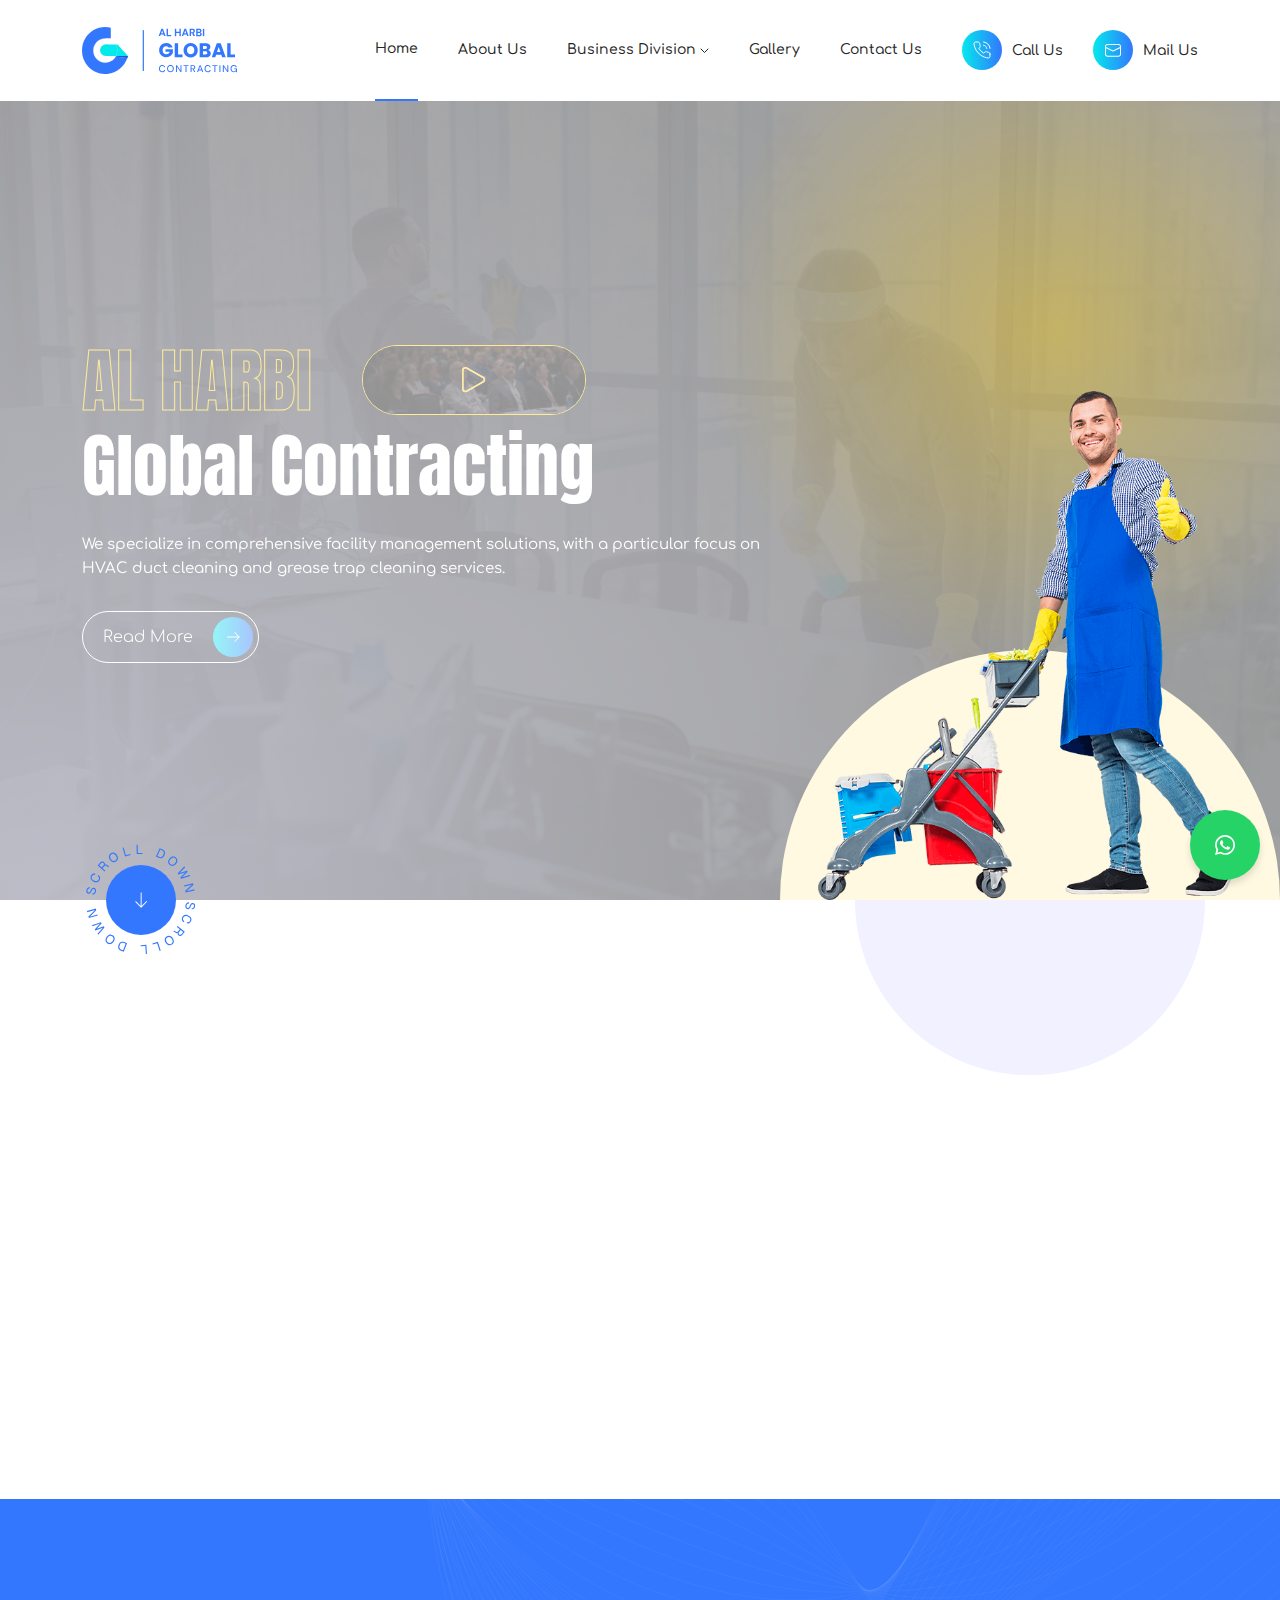
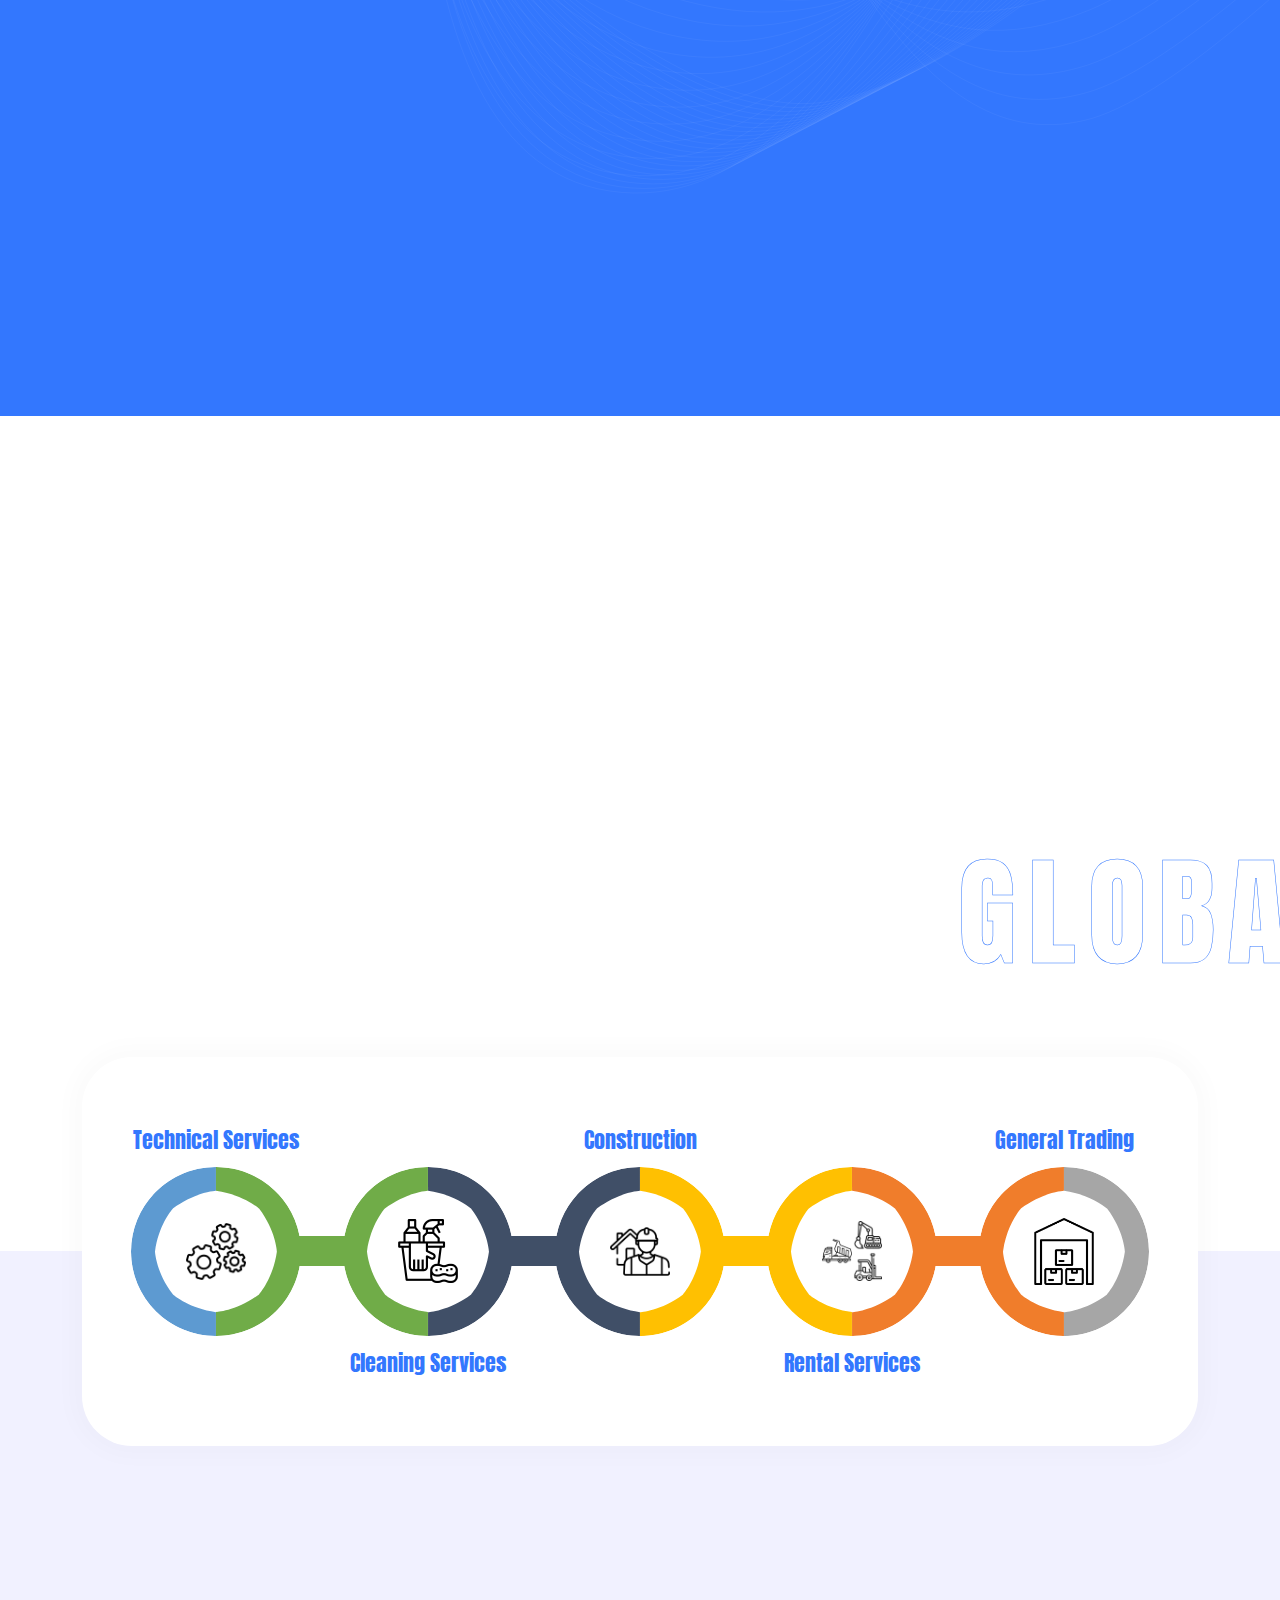
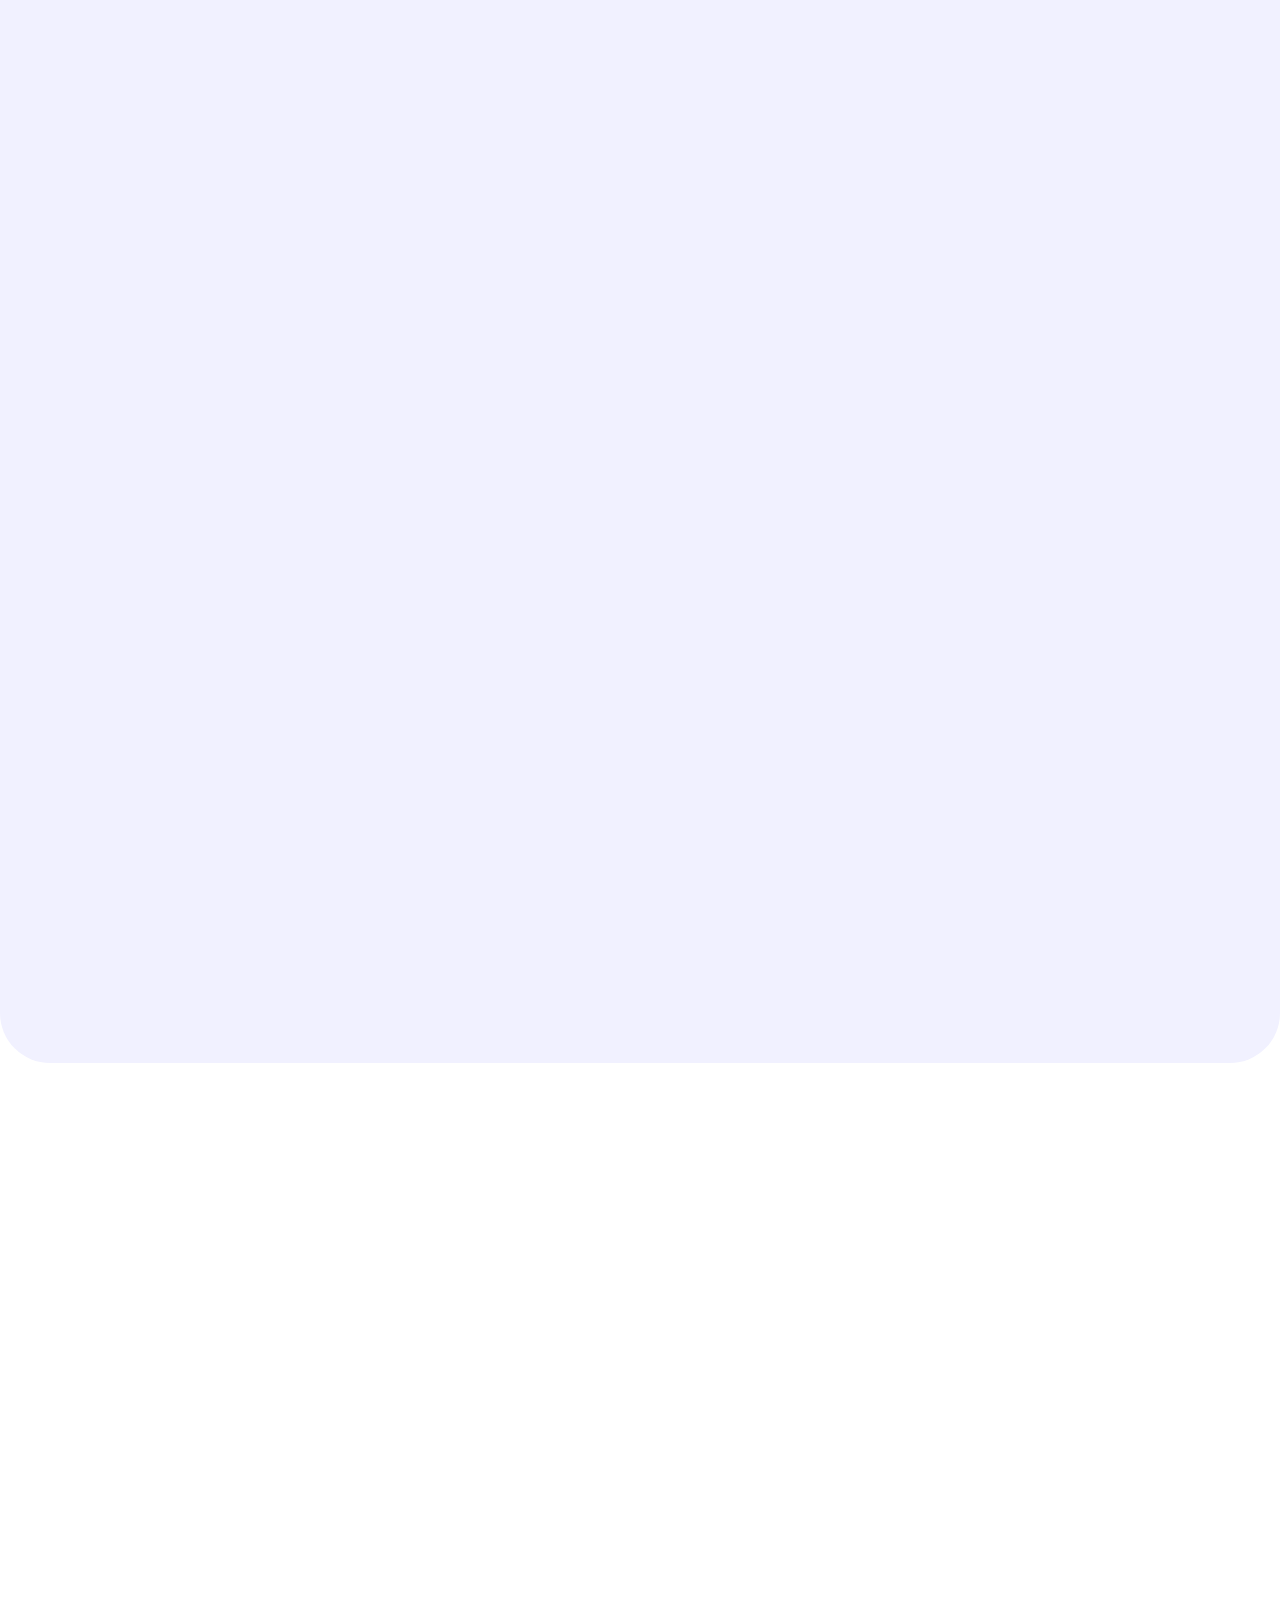
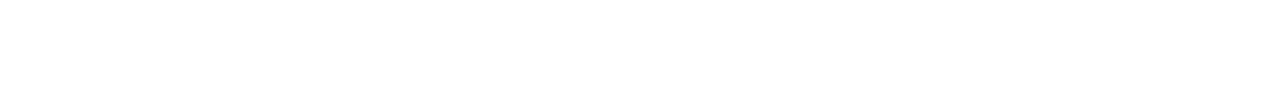
<file: index.html>
<!DOCTYPE html>
<html lang="en">
  <head>
    <meta charset="UTF-8" />
    <meta name="viewport" content="width=device-width, initial-scale=1.0" />
    <link rel="shortcut icon" href="images/favicon.ico" type="image/x-icon" />
    <link rel="icon" href="images/favicon.ico" type="image/x-icon" />
    <title>Al harbi Global Contracting</title>
    <link rel="stylesheet" href="css/bootstrap.min.css" />
    <link rel="stylesheet" href="css/swiper.min.css" />
    <link rel="stylesheet" href="css/animate.css" />
    <link rel="stylesheet" href="css/jquery.fancybox.min.css" />
    <link rel="stylesheet" href="css/flexslider-min.css" />
    <link rel="stylesheet" href="scss/styles.css" />
  </head>

  <body>
    <div class="preloader">
      <img src="images/logo.svg" alt="" />
    </div>
    <header>
      <div class="container">
        <div class="row">
          <div class="col-6 col-lg-2 logo">
            <a href="index.html"><img src="images/logo.svg" alt="" /></a>
          </div>
          <div class="col-6 col-lg-10 right-menu">
            <div class="menu">
              <div class="close-menu-btn">
                <span></span>
                <span></span>
              </div>
              <ul>
                <li class="active">
                  <a href="index.html">Home</a>
                </li>
                <li>
                  <a href="about.html">About Us</a>
                </li>
                <li class="drop-down">
                  <a href="" class="dropdown-toggle main-toggle"
                    >Business Division</a
                  >
                  <ul class="drop-menu">
                    <li class="has-sub-menu">
                      <a href="#" class="dropdown-toggle sub-toggle"
                        >Cleaning Services</a
                      >
                      <ul class="sub-menu">
                        <li>
                          <a href="hvac-duct-cleaning.html"
                            >HVAC Duct Cleaning</a
                          >
                        </li>
                        <li>
                          <a href="grease-trap-cleaning.html"
                            >Grease Trap Cleaning</a
                          >
                        </li>
                        <li>
                          <a href="general-cleaning.html">General Cleaning</a>
                        </li>
                      </ul>
                    </li>
                    <li>
                      <a href="c&m-services.html">Construction & Maintenance</a>
                    </li>
                    <li><a href="">General Trading</a></li>
                  </ul>
                </li>
                <li>
                  <a href="gallery.html">Gallery</a>
                </li>
                <li>
                  <a href="contact.html">Contact Us</a>
                </li>
              </ul>
            </div>
            <div class="contact">
              <ul>
                <li>
                  <a href="tel:+0536014073"
                    ><i><img src="images/call.svg" alt="" /></i
                    ><span>Call Us</span></a
                  >
                </li>
                <li>
                  <a href="mailto:info@alharbiglobal.com"
                    ><i><img src="images/mail.svg" alt="" /></i
                    ><span>Mail Us</span></a
                  >
                </li>
              </ul>
            </div>
            <button class="toggle-menu">
              <span></span>
              <span></span>
              <span></span>
            </button>
          </div>
        </div>
      </div>
    </header>
    <section class="banner hero-slider">
      <div class="flexslider">
        <ul class="slides">
          <li>
            <img src="images/banner-1.jpg" alt="" />
            <div class="container">
              <div class="banner-captions">
                <h1><span>Al Harbi</span> Global Contracting</h1>
                <div class="video-wrap">
                  <a
                    href="images/banner-video.mp4"
                    class="play-btn"
                    data-bs-toggle="modal"
                    data-bs-target="#video-modal-1"
                    ><img src="images/play.svg" alt="" />
                  </a>
                  <img src="images/video-poster.jpg" alt="" />
                </div>
                <p>
                  We specialize in comprehensive facility management solutions,
                  with a particular focus on HVAC duct cleaning and grease trap
                  cleaning services.
                </p>
                <a href="about.html" class="more-btn"
                  ><span>Read More</span
                  ><i><img src="images/arrow.svg" alt="" /></i
                ></a>
              </div>
            </div>
          </li>
          <li>
            <img src="images/banner-2.jpg" alt="" />
            <div class="container">
              <div class="banner-captions">
                <h1><span>Al Harbi</span> Global Contracting</h1>
                <div class="video-wrap">
                  <a
                    href="images/banner-video.mp4"
                    class="play-btn"
                    data-bs-toggle="modal"
                    data-bs-target="#video-modal-1"
                    ><img src="images/play.svg" alt="" />
                  </a>
                  <img src="images/video-poster.jpg" alt="" />
                </div>
                <p>
                  We specialize in comprehensive facility management solutions,
                  with a particular focus on HVAC duct cleaning and grease trap
                  cleaning services.
                </p>
                <a href="about.html" class="more-btn"
                  ><span>Read More</span
                  ><i><img src="images/arrow.svg" alt="" /></i
                ></a>
              </div>
            </div>
          </li>
        </ul>
      </div>

      <div class="yellow-shade"></div>
      <div class="right-man-image">
        <img src="images/portrait-man.png" alt="" />
      </div>
    </section>
    <section id="about" class="about-home">
      <div class="container">
        <a href="#about" class="scroll-down">
          <img src="images/scroll-text.svg" alt="" class="scroll-img" />
          <span>
            <img src="images/arrow.svg" alt="" />
          </span>
        </a>
        <div class="row">
          <div class="col-12 col-sm-12 col-md-12 col-lg-6 about-left">
            <figure class="wow fadeInLeft">
              <img src="images/about-img.jpg" alt="" />
            </figure>
          </div>
          <div class="col-12 col-sm-12 col-md-12 col-lg-6 about-right">
            <span class="sub-head wow fadeInUp"> Who we are </span>
            <h2 class="wow fadeInUp" data-wow-delay="100ms">
              About Al Harbi<br />
              Global Contracting
            </h2>
            <p class="wow fadeInUp" data-wow-delay="200ms">
              We specialize in comprehensive facility management solutions, with
              a particular focus on HVAC duct cleaning and grease trap cleaning
              services. Our team of experienced professionals is dedicated to
              enhancing the health and safety of your environment while
              optimizing the performance of your systems. We utilize advanced
              techniques and state-of-the-art equipment to ensure thorough
              cleaning and maintenance, removing harmful contaminants.
            </p>
            <a
              href="about.html"
              class="more-btn wow fadeInUp"
              data-wow-delay="300ms"
              ><span>Read More</span><i><img src="images/arrow.svg" alt="" /></i
            ></a>
          </div>
        </div>
      </div>
    </section>
    <!-- <section class="count-numbers">
        <div class="container">

            <div id="counter" class="row">
                <div class="col-12 col-sm-6 col-md-3 counter-box">
                    <div class="count-text">

                        <div class="value-div">
                            <div class="counter-value" data-count="150"></div><span>+</span>
                        </div>
                        <p>Completed Projects</p>
                    </div>
                </div>

                <div class="col-12 col-sm-6 col-md-3 counter-box">
                    <div class="count-text">
                        <div class="value-div">
                            <div class="counter-value" data-count="100"></div><span>+</span>
                        </div>
                        <p>Dedicated Employees</p>
                    </div>
                </div>

                <div class="col-12 col-sm-6 col-md-3 counter-box">
                    <div class="count-text">
                        <div class="value-div">
                            <div class="counter-value" data-count="10"></div><span>+</span>
                        </div>
                        <p>Countries</p>
                    </div>
                </div>

                <div class="col-12 col-sm-6 col-md-3 counter-box">
                    <div class="count-text">
                        <div class="value-div">
                            <div class="counter-value" data-count="100"></div><span>+</span>
                        </div>
                        <p>Gorica Products</p>
                    </div>
                </div>


            </div>

        </div>
    </section> -->

    <section class="business-division pad-bot-0">
      <div class="container">
        <div class="row">
          <div class="col-12 head-row">
            <div class="inner-head">
              <span class="sub-head wow fadeInUp">What we do</span>
              <h2 class="wow fadeInUp" data-wow-delay="100ms">
                Business Division
              </h2>
              <p class="wow fadeInUp" data-wow-delay="200ms">
                Our expertise ranges from Private Residential, Commercial,
                Infrastructure and Electrical/ Mechanical and IT sectors. Our
                teams are excited to take on new opportunities. You will find
                our teams all over the Kingdom best Service Division.
              </p>
            </div>
          </div>
          <div
            class="col-12 col-sm-12 col-md-6 col-lg-4 division-box wow fadeInUp"
          >
            <figure>
              <img src="images/division-1.jpg" alt="" />
              <div class="description">
                <h3>Cleaning Services</h3>
                <p>
                  Revitalize your indoor air quality with our expert AC duct
                  cleaning and disinfecting services. Breathe easier and enjoy a
                  healthier environment.
                </p>
              </div>
              <a href="hvac-duct-cleaning.html"
                ><img src="images/arrow.svg" alt=""
              /></a>
            </figure>
          </div>
          <div
            class="col-12 col-sm-12 col-md-6 col-lg-4 division-box wow fadeInUp"
            data-wow-delay="100ms"
          >
            <figure>
              <img src="images/division-2.jpg" alt="" />
              <div class="description">
                <h3>Construction & Maintenance</h3>
                <p>
                  Building your vision and maintaining its integrity is our
                  priority.
                </p>
              </div>
              <a href="c&m-services.html"
                ><img src="images/arrow.svg" alt=""
              /></a>
            </figure>
          </div>
          <div
            class="col-12 col-sm-12 col-md-12 col-lg-4 division-box wow fadeInUp"
            data-wow-delay="200ms"
          >
            <figure>
              <img src="images/division-3.jpg" alt="" />
              <div class="description">
                <h3>General Trading</h3>
                <p>
                  We specialize in sourcing and supplying a wide range of
                  high-quality products, tailored to meet your business needs.
                </p>
              </div>
              <a href="#"><img src="images/arrow.svg" alt="" /></a>
            </figure>
          </div>
        </div>
      </div>
    </section>
    <section class="moving-text">
      <p class="big-caption big-1">AL HARBI</p>
      <p class="big-caption big-2">GLOBAL CONTRACTING</p>
    </section>
    <section class="service-circles pad-bot-0 pad-top-0">
      <div class="container">
        <div class="circles-wrap">
          <div class="row">
            <div class="col-12 col-sm-6 col-md-6 col-lg-3 shape-box">
              <div class="inner-shape">
                <h4>Technical Services</h4>
                <figure>
                  <img src="images/shape-1.svg" alt="" class="circle-shape" />
                  <i><img src="images/gears.png" alt="" /></i>
                </figure>
              </div>
            </div>
            <div class="col-12 col-sm-6 col-md-6 col-lg-3 shape-box">
              <div class="inner-shape">
                <h4>Cleaning Services</h4>
                <figure>
                  <img src="images/shape-2.svg" alt="" class="circle-shape" />
                  <i><img src="images/cleaning.png" alt="" /></i>
                </figure>
              </div>
            </div>
            <div class="col-12 col-sm-6 col-md-6 col-lg-3 shape-box">
              <div class="inner-shape">
                <h4>Construction</h4>
                <figure>
                  <img src="images/shape-3.svg" alt="" class="circle-shape" />
                  <i><img src="images/house.png" alt="" /></i>
                </figure>
              </div>
            </div>
            <div class="col-12 col-sm-6 col-md-6 col-lg-3 shape-box">
              <div class="inner-shape">
                <h4>Rental Services</h4>
                <figure>
                  <img src="images/shape-4.svg" alt="" class="circle-shape" />
                  <i><img src="images/rent.png" alt="" /></i>
                </figure>
              </div>
            </div>
            <div class="col-12 col-sm-6 col-md-6 col-lg-3 shape-box">
              <div class="inner-shape">
                <h4>General Trading</h4>
                <figure>
                  <img src="images/shape-5.svg" alt="" class="circle-shape" />
                  <i><img src="images/box.png" alt="" /></i>
                </figure>
              </div>
            </div>
          </div>
          <div class="swipe-right">
            <img src="images/swipe-left.png" alt="" />
          </div>
        </div>
      </div>
    </section>
    <section id="works" class="works">
      <div class="container">
        <div class="row">
          <div class="col-12 head-row">
            <div class="left-head">
              <span class="sub-head wow fadeInUp">Works</span>
              <h2 class="wow fadeInUp" data-wow-delay="100ms">
                Featured Pojects
              </h2>
            </div>
            <div class="right-text wow fadeInUp">
              <p>
                We have assembled a team of dedicated, dynamic highly skilled
                individuals. Their varied backgrounds ensure that we have the
                right people to lead your project.
              </p>
            </div>
          </div>
          <div
            class="col-12 col-sm-12 col-md-6 col-lg-6 col-xl-4 work-box wow fadeInUp"
          >
            <div class="inner-works">
              <figure>
                <img src="images/work-1.jpg" alt="" />
              </figure>
              <div class="work-description">
                <div class="left-desc">
                  <h4>Sed ut perspiciatis unde omnis</h4>
                  <span>Project Location</span>
                </div>
                <div class="right-arrow">
                  <img src="images/blue-arrow.svg" alt="" />
                </div>
              </div>
            </div>
          </div>
          <div
            class="col-12 col-sm-12 col-md-6 col-lg-6 col-xl-4 work-box wow fadeInUp"
            data-wow-delay="100ms"
          >
            <div class="inner-works">
              <figure>
                <img src="images/work-2.jpg" alt="" />
              </figure>
              <div class="work-description">
                <div class="left-desc">
                  <h4>Sed ut perspiciatis unde omnis</h4>
                  <span>Project Location</span>
                </div>
                <div class="right-arrow">
                  <img src="images/blue-arrow.svg" alt="" />
                </div>
              </div>
            </div>
          </div>
          <div
            class="col-12 col-sm-12 col-md-6 col-lg-6 col-xl-4 work-box wow fadeInUp"
            data-wow-delay="200ms"
          >
            <div class="inner-works">
              <figure>
                <img src="images/work-3.jpg" alt="" />
              </figure>
              <div class="work-description">
                <div class="left-desc">
                  <h4>Sed ut perspiciatis unde omnis</h4>
                  <span>Project Location</span>
                </div>
                <div class="right-arrow">
                  <img src="images/blue-arrow.svg" alt="" />
                </div>
              </div>
            </div>
          </div>
          <div
            class="col-12 col-sm-12 col-md-6 col-lg-6 col-xl-4 work-box wow fadeInUp"
            data-wow-delay="300ms"
          >
            <div class="inner-works">
              <figure>
                <img src="images/work-4.jpg" alt="" />
              </figure>
              <div class="work-description">
                <div class="left-desc">
                  <h4>Sed ut perspiciatis unde omnis</h4>
                  <span>Project Location</span>
                </div>
                <div class="right-arrow">
                  <img src="images/blue-arrow.svg" alt="" />
                </div>
              </div>
            </div>
          </div>
          <div
            class="col-12 col-sm-12 col-md-6 col-lg-6 col-xl-4 work-box wow fadeInUp"
            data-wow-delay="400ms"
          >
            <div class="inner-works">
              <figure>
                <img src="images/work-5.jpg" alt="" />
              </figure>
              <div class="work-description">
                <div class="left-desc">
                  <h4>Sed ut perspiciatis unde omnis</h4>
                  <span>Project Location</span>
                </div>
                <div class="right-arrow">
                  <img src="images/blue-arrow.svg" alt="" />
                </div>
              </div>
            </div>
          </div>
          <div
            class="col-12 col-sm-12 col-md-6 col-lg-6 col-xl-4 work-box wow fadeInUp"
            data-wow-delay="500ms"
          >
            <div class="inner-works">
              <figure>
                <img src="images/work-6.jpg" alt="" />
              </figure>
              <div class="work-description">
                <div class="left-desc">
                  <h4>Sed ut perspiciatis unde omnis</h4>
                  <span>Project Location</span>
                </div>
                <div class="right-arrow">
                  <img src="images/blue-arrow.svg" alt="" />
                </div>
              </div>
            </div>
          </div>
        </div>
      </div>
    </section>

    <footer id="footer">
      <div class="container">
        <div class="row">
          <div class="col-12 clients">
            <div class="swiper-container swiper-container-free-mode">
              <div class="swiper-wrapper">
                <div class="swiper-slide">
                  <img src="images/farek.svg" alt="" />
                </div>
                <div class="swiper-slide">
                  <img src="images/movenpick.svg" alt="" />
                </div>
                <div class="swiper-slide">
                  <img src="images/DHL_Logo.svg" alt="" />
                </div>
                <div class="swiper-slide">
                  <img src="images/dubai-holding.svg" alt="" />
                </div>
                <div class="swiper-slide">
                  <img src="images/tecom.svg" alt="" />
                </div>
                <div class="swiper-slide">
                  <img src="images/taaleem.svg" alt="" />
                </div>
              </div>
            </div>
          </div>
          <div class="col-12 col-sm-12 col-md-4 col-lg-4 lets-talk">
            <span class="big-text"> Let's Talk </span>
            <p>
              Don’t hesitate to contact us for more information about company or
              service
            </p>
            <a href="contact.html" class="more-btn"
              ><span>Get in Touch</span
              ><i><img src="images/arrow.svg" alt="" /></i
            ></a>
          </div>
          <div class="col-12 col-sm-12 col-md-8 col-lg-8 right-links">
            <div class="q-links">
              <h5>Business Division</h5>
              <ul>
                <li>
                  <a href="hvac-duct-cleaning.html">Cleaning Services</a>
                </li>
                <li>
                  <a href="c&m-services.html">Construction & Maintenance</a>
                </li>
                <li>
                  <a href="">General Trading</a>
                </li>
              </ul>
            </div>
            <div class="addressess">
              <h5>Contact</h5>
              <p>
                4357 King Abdulaziz Road 6930<br />Al Dana District 32437<br />Dammam,
                Saudi Arabia
              </p>
              <a href="tel:+0536014073">0536014073</a>
              <a href="mailto:info@alharbiglobal.com">info@alharbiglobal.com</a>
            </div>
          </div>
        </div>
      </div>
      <div class="container copy-social">
        <div class="row">
          <div class="social">
            <ul>
              <li>
                <a href=""><img src="images/fb.svg" alt="" /></a>
              </li>
              <li>
                <a href=""><img src="images/x.svg" alt="" /></a>
              </li>
              <li>
                <a href=""><img src="images/lin.svg" alt="" /></a>
              </li>
              <li>
                <a href=""><img src="images/yt.svg" alt="" /></a>
              </li>
            </ul>
          </div>
          <div class="copy">
            <p>© 2024 All Rights Reserved Alharbi Global Contracting</p>
          </div>
        </div>
      </div>
    </footer>
    <div
      class="vdo-modal modal fade"
      id="video-modal-1"
      tabindex="-1"
      aria-labelledby="video-modal-1Label"
      aria-hidden="true"
    >
      <div class="modal-dialog modal-dialog-centered">
        <div class="modal-content">
          <div class="modal-body">
            <button
              type="button"
              class="btn-close"
              data-bs-dismiss="modal"
              aria-label="Close"
            ></button>
            <video loop>
              <source src="images/banner-video.mp4" type="video/mp4" />
            </video>
          </div>
        </div>
      </div>
    </div>
    <div class="whats-app-btn">
      <a href="https://wa.me/+0536014073" target="_blank">
        <img src="images/whatsapp.svg" alt="" />
      </a>
    </div>
    <script src="js/jquery.min.js"></script>
    <script src="js/bootstrap.bundle.min.js"></script>
    <script src="js/swiper.min.js"></script>
    <script src="js/jquery.fancybox.min.js"></script>
    <script src="js/jquery.flexslider-min.js"></script>
    <script src="js/smoothscroll.min.js"></script>
    <script src="js/gsap.min.js"></script>
    <script src="js/ScrollTrigger.min.js"></script>
    <!-- <script src="js/counter.js"></script> -->
    <script src="js/wow.min.js"></script>
    <script src="js/theme.js"></script>
  </body>
</html>
</file>
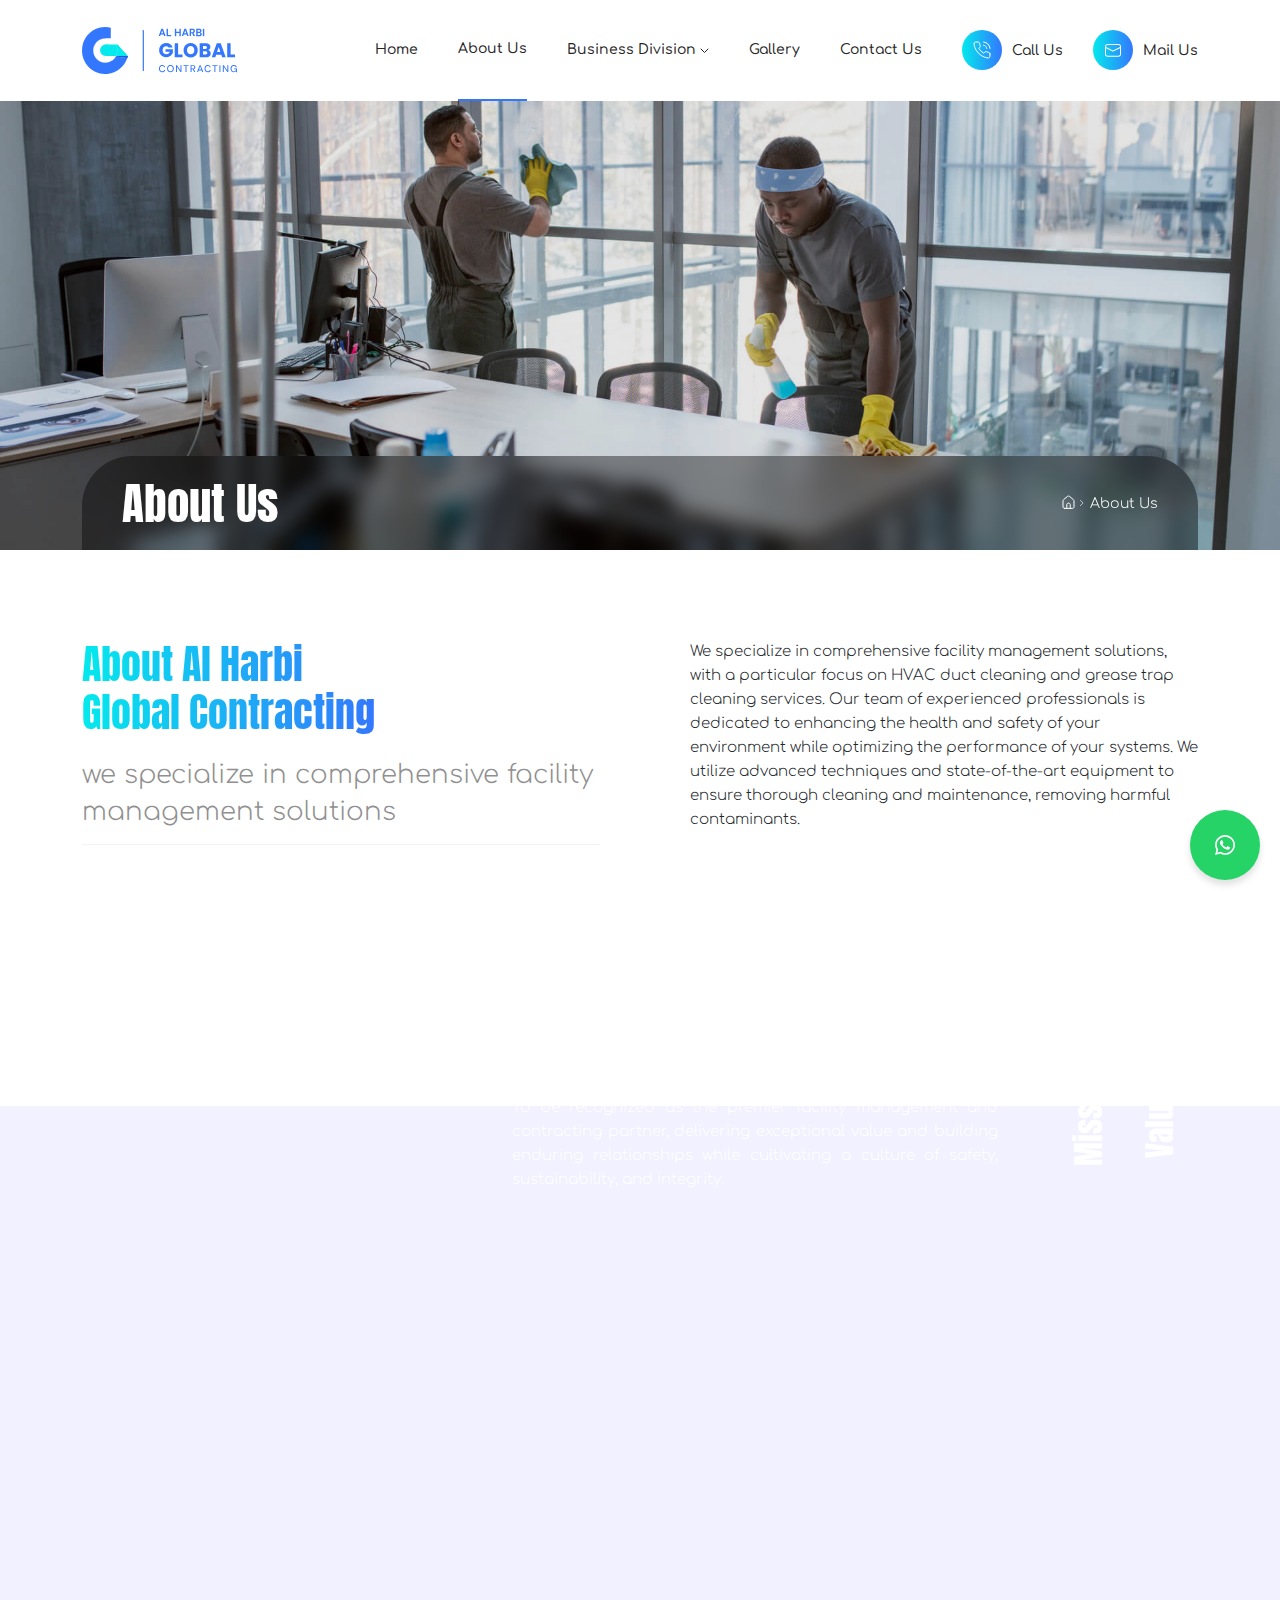
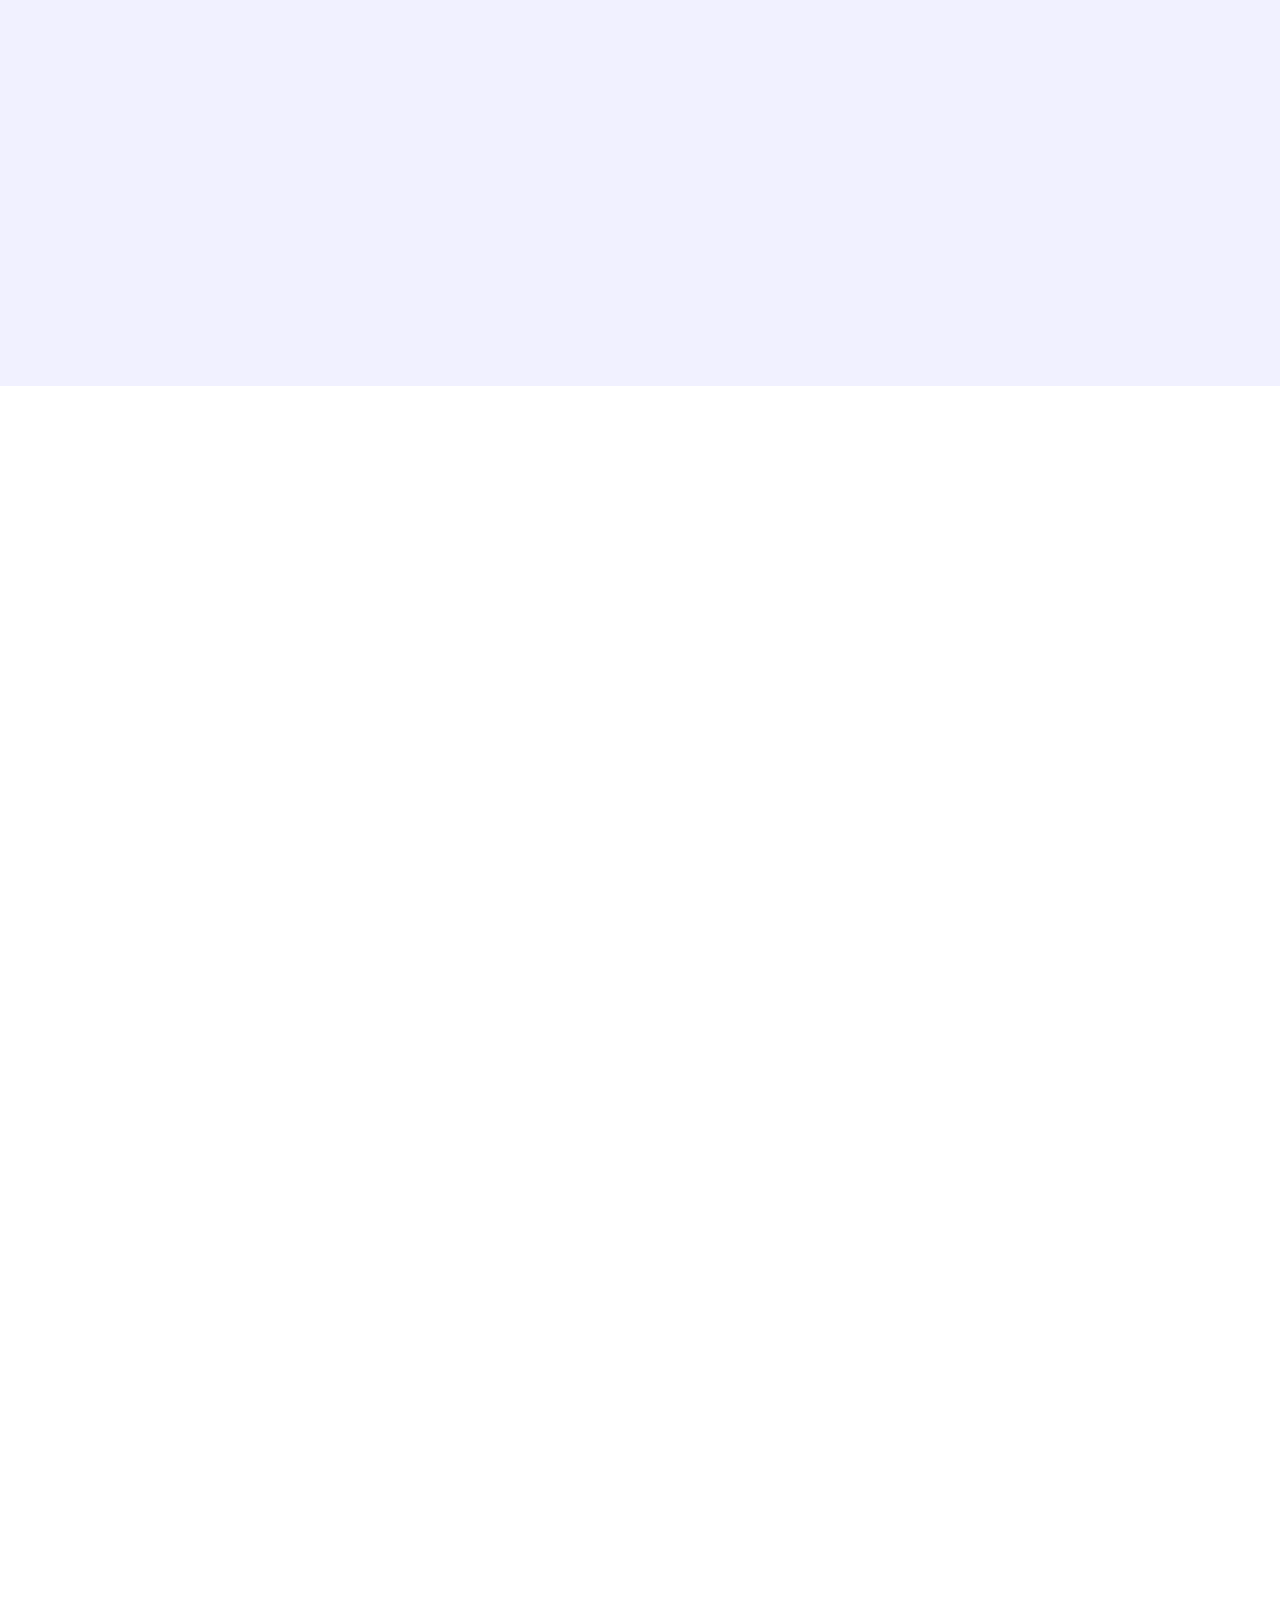
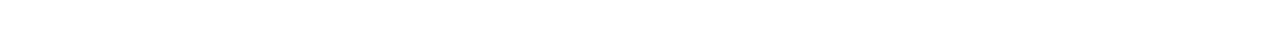
<file: about.html>
<!DOCTYPE html>
<html lang="en">

<head>
    <meta charset="UTF-8">
    <meta name="viewport" content="width=device-width, initial-scale=1.0">
    <link rel="shortcut icon" href="images/favicon.ico" type="image/x-icon">
    <link rel="icon" href="images/favicon.ico" type="image/x-icon">
    <title>Al harbi Global Contracting | About Us</title>
    <link rel="stylesheet" href="css/bootstrap.min.css">
    <link rel="stylesheet" href="css/swiper.min.css">
    <link rel="stylesheet" href="css/animate.css">
    <link rel="stylesheet" href="css/jquery.fancybox.min.css">
    <link rel="stylesheet" href="css/flexslider-min.css">
    <link rel="stylesheet" href="scss/styles.css">

</head>

<body>
    <div class="preloader">
        <img src="images/logo.svg" alt="" />
    </div>
    <header>
        <div class="container">
            <div class="row">
                <div class="col-6 col-lg-2 logo">
                    <a href="index.html"><img src="images/logo.svg" alt=""></a>
                </div>
                <div class="col-6 col-lg-10 right-menu">
                    <div class="menu">
                        <div class="close-menu-btn">
                            <span></span>
                            <span></span>
                        </div>
                        <ul>
                            <li>
                                <a href="index.html">Home</a>
                            </li>
                            <li class="active">
                                <a href="about.html">About Us</a>
                            </li>
                            <li class="drop-down">
                                <a href="" class="dropdown-toggle main-toggle">Business Division</a>
                                <ul class="drop-menu">
                                    <li class="has-sub-menu"><a href="#" class="dropdown-toggle sub-toggle">Cleaning
                                            Services</a>
                                        <ul class="sub-menu">
                                            <li><a href="hvac-duct-cleaning.html">HVAC Duct Cleaning</a></li>
                                            <li><a href="grease-trap-cleaning.html">Grease Trap Cleaning</a></li>
                                            <li><a href="general-cleaning.html">General Cleaning</a></li>
                                        </ul>
                                    </li>
                                    <li><a href="c&m-services.html">Construction & Maintenance</a></li>
                                    <li><a href="">General Trading</a></li>
                                </ul>
                            </li>
                            <li>
                                <a href="gallery.html">Gallery</a>
                            </li>
                            <li>
                                <a href="contact.html">Contact Us</a>
                            </li>
                        </ul>
                    </div>
                    <div class="contact">
                        <ul>
                            <li><a href="tel:+0536014073"><i><img src="images/call.svg" alt=""></i><span>Call
                                        Us</span></a></li>
                            <li><a href="mailto:info@alharbiglobal.com"><i><img src="images/mail.svg"
                                            alt=""></i><span>Mail Us</span></a></li>
                        </ul>
                    </div>
                    <button class="toggle-menu">
                        <span></span>
                        <span></span>
                        <span></span>
                    </button>
                </div>
            </div>
        </div>
    </header>
    <section class="banner inner-banner">
        <img src="images/banner-1.jpg" alt="">
        <div class="container">
            <div class="row">
                <div class="col-12 banner-head-wrap">
                    <div class="inner-wrap">
                        <div class="left-head wow fadeInUp">
                            <h1>About Us</h1>
                        </div>
                        <div class="bread-crumb wow fadeInUp" data-wow-delay="100ms">
                            <ul>
                                <li><a href="index.html"><img src="images/home.svg" alt=""></a><span>About Us</span>
                                </li>
                            </ul>
                        </div>
                    </div>
                </div>
            </div>
        </div>

    </section>

    <section class="about-top">
        <div class="container">
            <div class="row">
                <div class="col-12 col-sm-12 col-md-12 col-lg-6 left-sec">
                    <h2 class="wow fadeInUp">About Al Harbi<br>
                        Global Contracting</h2>
                    <p class="big wow fadeInUp" data-wow-delay="100ms">we specialize in comprehensive facility
                        management solutions
                    </p>
                </div>
                <div class="col-12 col-sm-12 col-md-12 col-lg-6 right-sec">
                    <p class="wow fadeInUp">We specialize in comprehensive facility management solutions, with a
                        particular focus on HVAC duct cleaning and grease trap cleaning services. Our team of
                        experienced professionals is dedicated to enhancing the health and safety of your environment
                        while optimizing the performance of your systems. We utilize advanced techniques and
                        state-of-the-art equipment to ensure thorough cleaning and maintenance, removing
                        harmful contaminants.</p>

                </div>
            </div>
        </div>
    </section>
    <section class="vision pad-top-0 pad-bot-0">
        <div class="container">
            <div class="row">
                <div class="col-12 col-sm-12 col-md-12 col-lg-5 col-xl-4 vision-img wow fadeInUp">
                    <figure>
                        <img src="images/about-img.jpg" alt="">
                    </figure>
                </div>
                <div class="col-12 col-sm-12 col-md-12 col-lg-7 col-xl-8 vision-right wow fadeInUp"
                    data-wow-delay="100ms">
                    <div class="right-vision-inner">
                        <div class="vision-tabs">
                            <div class="tab active">
                                <h3 class="duplicate">Vision</h3>
                                <h3>Vision</h3>
                                <div class="text-wrap">
                                    <p>To be recognized as the premier facility management and contracting partner,
                                        delivering exceptional value and building enduring relationships while
                                        cultivating a
                                        culture of safety, sustainability, and integrity.
                                    </p>
                                </div>
                            </div>
                            <div class="tab">
                                <h3 class="duplicate">Mission</h3>
                                <h3>Mission</h3>
                                <div class="text-wrap">
                                    <p>Our mission is to drive innovation and excellence across diverse sectors,
                                        delivering
                                        outstanding products and services that enhance the quality of life for our
                                        customers
                                        while fostering sustainable growth and development in the communities we serve.
                                    </p>
                                </div>
                            </div>
                            <div class="tab">
                                <h3 class="duplicate">Values</h3>
                                <h3>Values</h3>
                                <div class="text-wrap">
                                    <ul>
                                        <li>Integrity and Trust</li>
                                        <li>Excellence in Service</li>
                                        <li>Sustainability</li>
                                        <li>Innovation and Adaptability</li>
                                        <li>Customer-Centric Approach</li>
                                        <li>Safety First</li>
                                        <li>Teamwork and Collaboration</li>
                                        <li>Continuous Improvement</li>
                                        <li>Responsiveness and Reliability</li>
                                    </ul>
                                </div>
                            </div>

                        </div>
                    </div>
                </div>
            </div>
        </div>
    </section>
    <section class="teams">
        <div class="container">
            <div class="row">
                <div class="col-12 head-row">
                    <h2 class="wow fadeInUp">Our Management Team</h2>
                    <p class="big wow fadeInUp" data-wow-delay="100ms">Our trained and certified cleaning professionals
                        use the latest techniques and equipment.

                    </p>
                </div>
                <div class="col-12 col-sm-6 col-md-6 col-lg-3 team-box wow fadeInUp" data-wow-delay="200ms">
                    <figure><img src="images/team-1.jpg" alt=""></figure>
                    <div class="caption">
                        <h5>Team Member Name</h5>
                        <span>Team Designation</span>
                    </div>
                </div>
                <div class="col-12 col-sm-6 col-md-6 col-lg-3 team-box wow fadeInUp" data-wow-delay="300ms">
                    <figure><img src="images/team-2.jpg" alt=""></figure>
                    <div class="caption">
                        <h5>Team Member Name</h5>
                        <span>Team Designation</span>
                    </div>
                </div>
                <div class="col-12 col-sm-6 col-md-6 col-lg-3 team-box wow fadeInUp" data-wow-delay="400ms">
                    <figure><img src="images/team-3.jpg" alt=""></figure>
                    <div class="caption">
                        <h5>Team Member Name</h5>
                        <span>Team Designation</span>
                    </div>
                </div>
                <div class="col-12 col-sm-6 col-md-6 col-lg-3 team-box wow fadeInUp" data-wow-delay="500ms">
                    <figure><img src="images/team-4.jpg" alt=""></figure>
                    <div class="caption">
                        <h5>Team Member Name</h5>
                        <span>Team Designation</span>
                    </div>
                </div>
            </div>
        </div>
    </section>
    <section class="certificates">
        <div class="container">
            <h2 class="wow fadeInUp">Certifications</h2>
            <div class="row">
                <div class="col-12 col-sm-6 col-md-6 col-lg-3 certificate-box wow fadeInUp" data-wow-delay="100ms">
                    <a href="images/ISO-9001-BQSR-UAF-Abdullah-Hamdan-Hamad-Al-Harbi-Contracting.jpg"
                        data-fancybox="gallery"><img
                            src="images/ISO-9001-BQSR-UAF-Abdullah-Hamdan-Hamad-Al-Harbi-Contracting.jpg" alt="">
                    </a>
                </div>
                <div class="col-12 col-sm-6 col-md-6 col-lg-3 certificate-box wow fadeInUp" data-wow-delay="200ms">
                    <a href="images/BQSR-UAF-(ISO-14001).jpg" data-fancybox="gallery"><img
                            src="images/BQSR-UAF-(ISO-14001).jpg" alt="">
                    </a>
                </div>
                <div class="col-12 col-sm-6 col-md-6 col-lg-3 certificate-box wow fadeInUp" data-wow-delay="300ms">
                    <a href="images/BQSR-UAF-(ISO-45001).jpg" data-fancybox="gallery"><img
                            src="images/BQSR-UAF-(ISO-45001).jpg" alt="">
                    </a>
                </div>
                <div class="col-12 col-sm-6 col-md-6 col-lg-3 certificate-box wow fadeInUp" data-wow-delay="400ms">
                    <a href="images/EAS-ABDULLAH-HAMDAN-HAMAD-AL-HARBI-CONTRACTING-COMPANY.jpg"
                        data-fancybox="gallery"><img
                            src="images/EAS-ABDULLAH-HAMDAN-HAMAD-AL-HARBI-CONTRACTING-COMPANY.jpg" alt="">
                    </a>
                </div>
            </div>
        </div>
    </section>

    <footer id="footer">
        <div class="container">
            <div class="row">
                <div class="col-12 clients">
                    <div class="swiper-container swiper-container-free-mode">
                        <div class="swiper-wrapper">
                            <div class="swiper-slide">
                                <img src="images/farek.svg" alt="">
                            </div>
                            <div class="swiper-slide">
                                <img src="images/movenpick.svg" alt="">
                            </div>
                            <div class="swiper-slide">
                                <img src="images/DHL_Logo.svg" alt="">
                            </div>
                            <div class="swiper-slide">
                                <img src="images/dubai-holding.svg" alt="">
                            </div>
                            <div class="swiper-slide">
                                <img src="images/tecom.svg" alt="">
                            </div>
                            <div class="swiper-slide">
                                <img src="images/taaleem.svg" alt="">
                            </div>

                        </div>
                    </div>
                </div>
                <div class="col-12 col-sm-12 col-md-4 col-lg-4 lets-talk">
                    <span class="big-text">
                        Let's Talk
                    </span>
                    <p>
                        Don’t hesitate to contact us for more information about company or service
                    </p>
                    <a href="contact.html" class="more-btn"><span>Get in Touch</span><i><img src="images/arrow.svg"
                                alt=""></i></a>
                </div>
                <div class="col-12 col-sm-12 col-md-8 col-lg-8 right-links">
                    <div class="q-links">
                        <h5>Business Division</h5>
                        <ul>
                            <li>
                                <a href="hvac-duct-cleaning.html">Cleaning Services</a>
                            </li>
                            <li>
                                <a href="c&m-services.html">Construction & Maintenance</a>
                            </li>
                            <li>
                                <a href="">General Trading</a>
                            </li>
                        </ul>
                    </div>
                    <div class="addressess">
                        <h5>Contact</h5>
                        <p>4357 King Abdulaziz Road 6930<br>Al Dana District 32437<br>Dammam, Saudi Arabia</p>
                        <a href="tel:+0536014073">0536014073</a>
                        <a href="mailto:info@alharbiglobal.com">info@alharbiglobal.com</a>
                    </div>

                </div>
            </div>
        </div>
        <div class="container copy-social">
            <div class="row">
                <div class="social">
                    <ul>
                        <li><a href=""><img src="images/fb.svg" alt=""></a></li>
                        <li><a href=""><img src="images/x.svg" alt=""></a></li>
                        <li><a href=""><img src="images/lin.svg" alt=""></a></li>
                        <li><a href=""><img src="images/yt.svg" alt=""></a></li>
                    </ul>
                </div>
                <div class="copy">
                    <p>© 2024 All Rights Reserved Alharbi Global Contracting</p>
                </div>
            </div>
        </div>
    </footer>
    <div class="whats-app-btn">
        <a href="https://wa.me/+0536014073" target="_blank">
            <img src="images/whatsapp.svg" alt="">
        </a>
    </div>
    <script src="js/jquery.min.js"></script>
    <script src="js/bootstrap.bundle.min.js"></script>
    <script src="js/swiper.min.js"></script>
    <script src="js/jquery.fancybox.min.js"></script>
    <script src="js/jquery.flexslider-min.js"></script>
    <script src="js/smoothscroll.min.js"></script>
    <script src="js/gsap.min.js"></script>
    <script src="js/ScrollTrigger.min.js"></script>
    <script src="js/wow.min.js"></script>
    <script src="js/theme.js"></script>

</body>

</html>
</file>
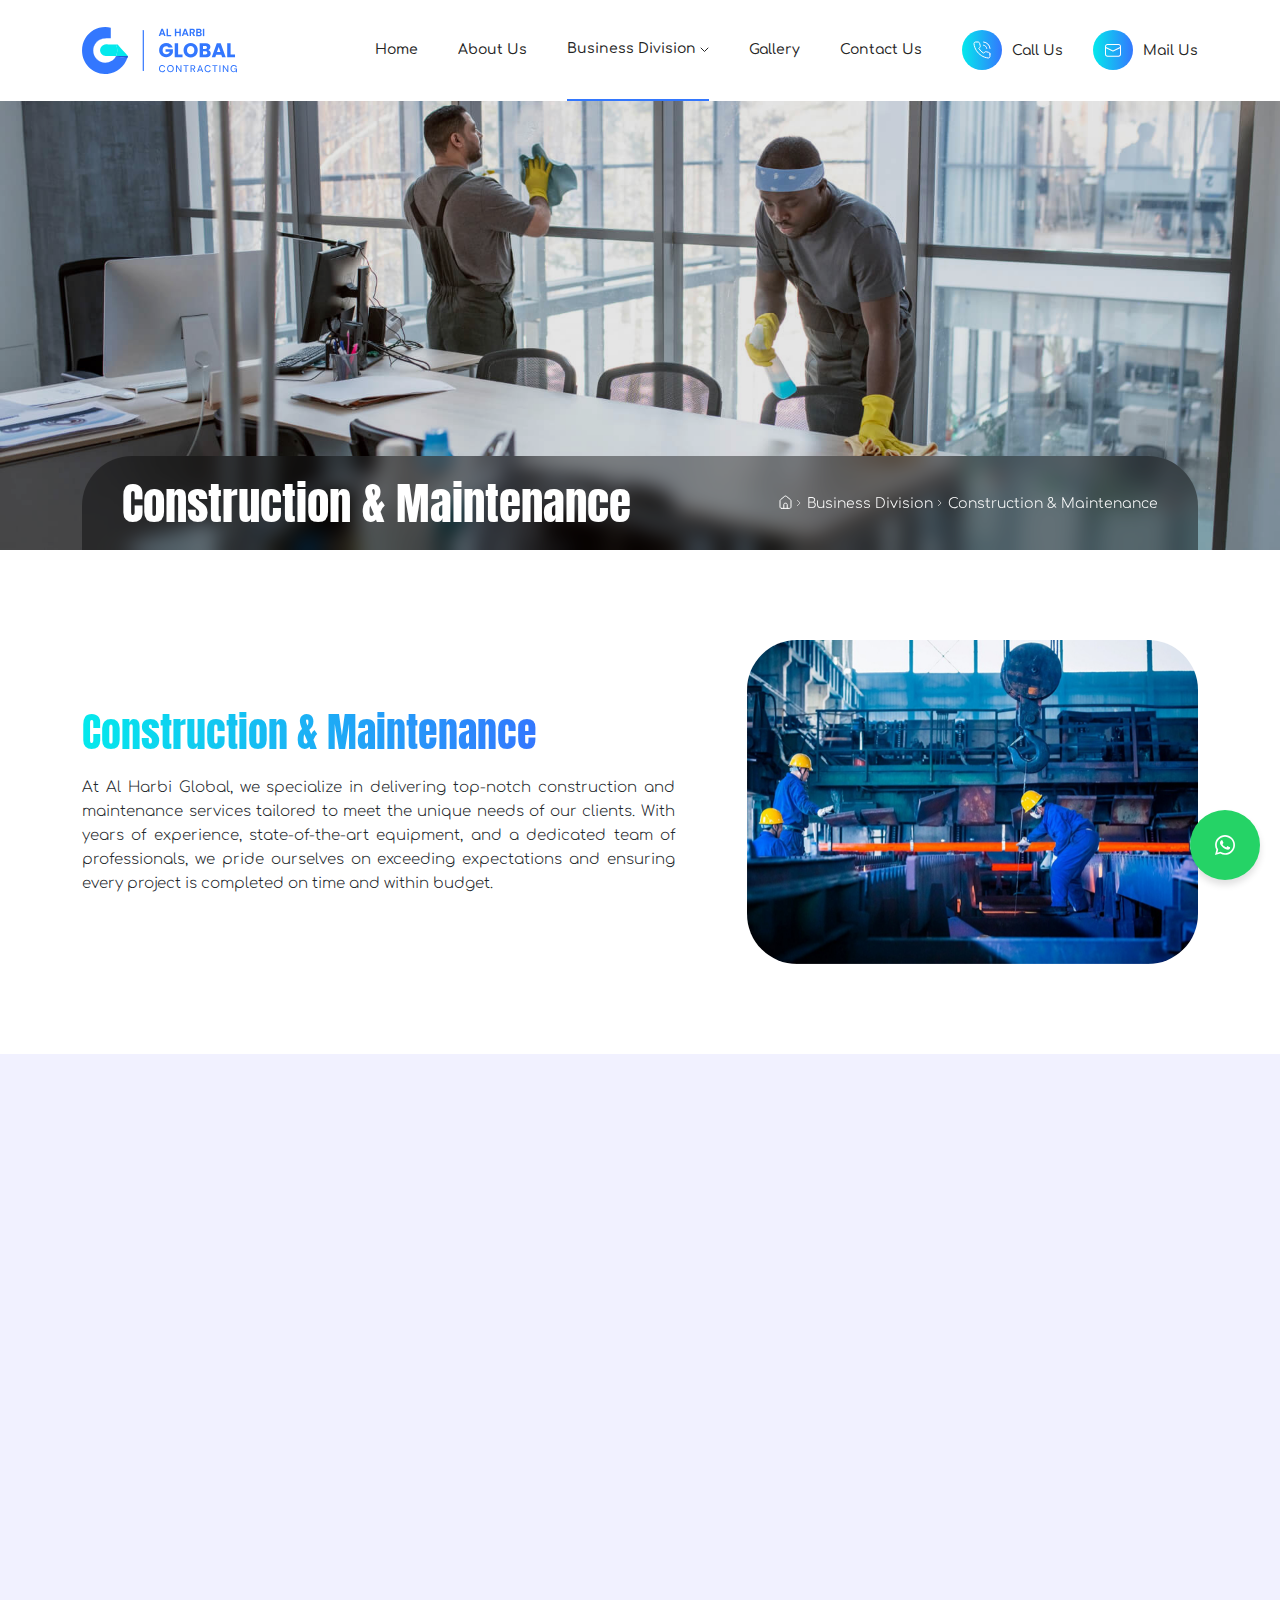
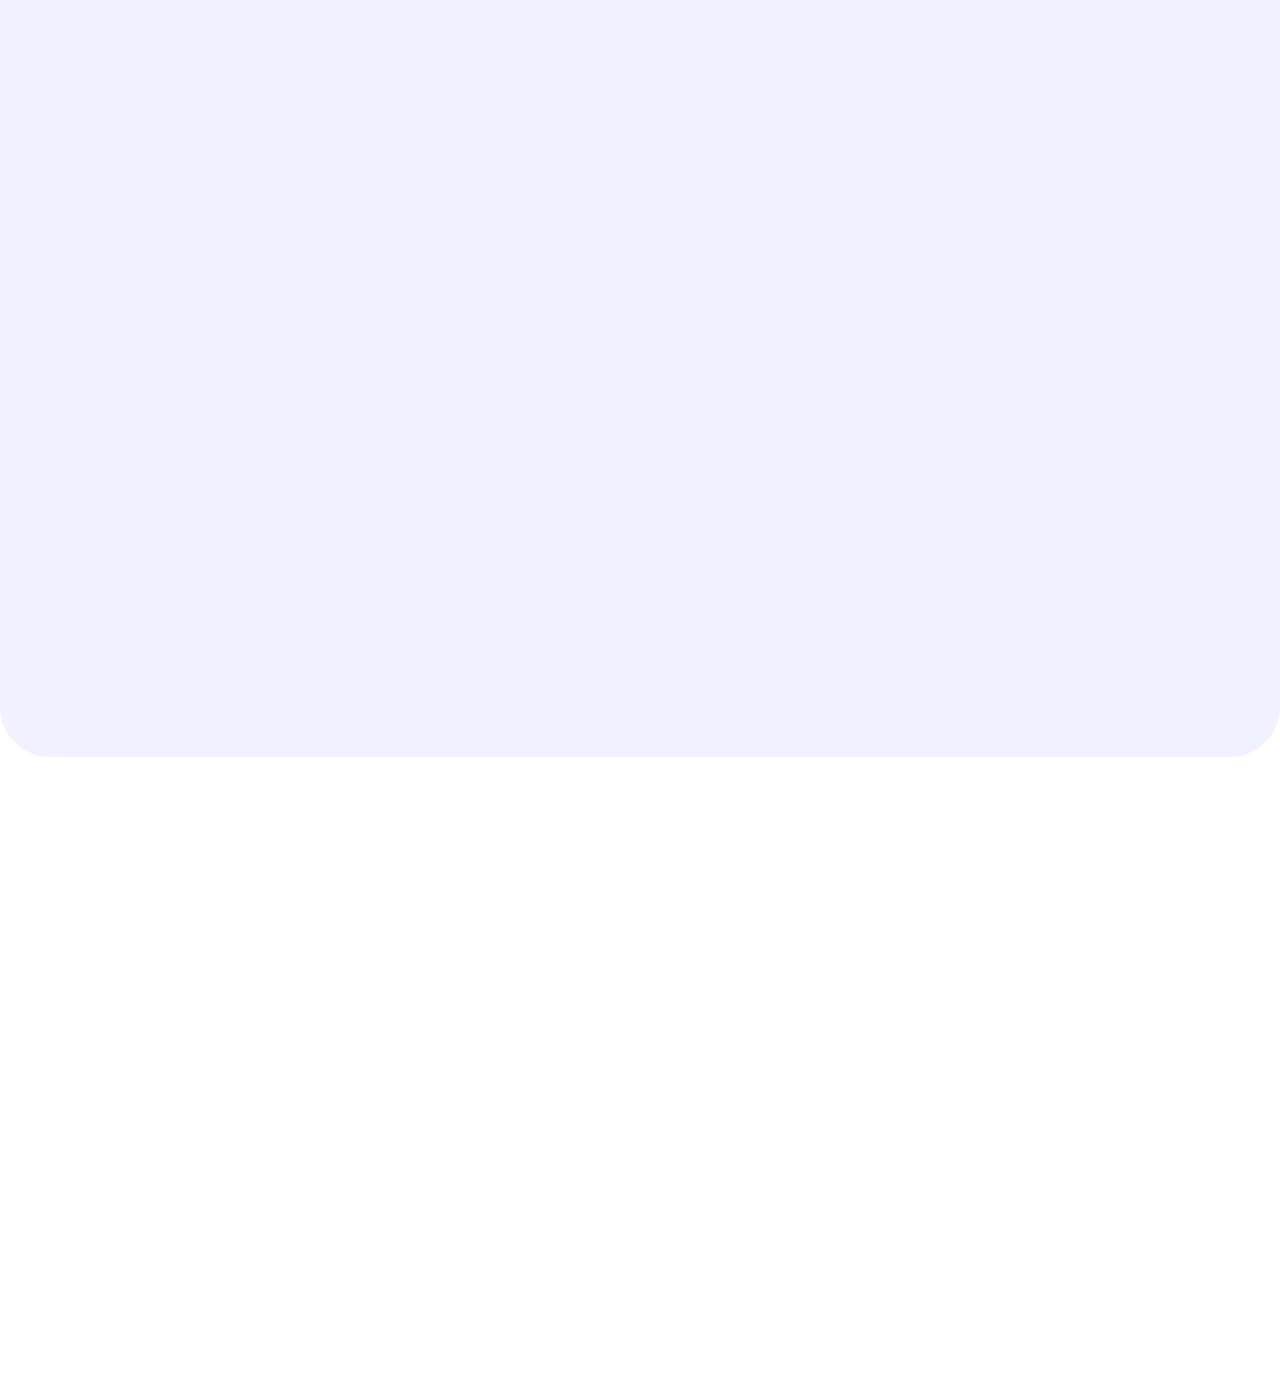
<file: c&m-services.html>
<!DOCTYPE html>
<html lang="en">

<head>
    <meta charset="UTF-8">
    <meta name="viewport" content="width=device-width, initial-scale=1.0">
    <link rel="shortcut icon" href="images/favicon.ico" type="image/x-icon">
    <link rel="icon" href="images/favicon.ico" type="image/x-icon">
    <title>Al harbi Global Contracting | Construction & Maintenance Services</title>
    <link rel="stylesheet" href="css/bootstrap.min.css">
    <link rel="stylesheet" href="css/swiper.min.css">
    <link rel="stylesheet" href="css/animate.css">
    <link rel="stylesheet" href="css/jquery.fancybox.min.css">
    <link rel="stylesheet" href="css/flexslider-min.css">
    <link rel="stylesheet" href="scss/styles.css">
</head>

<body>
    <div class="preloader">
        <img src="images/logo.svg" alt="" />
    </div>
    <header>
        <div class="container">
            <div class="row">
                <div class="col-6 col-lg-2 logo">
                    <a href="index.html"><img src="images/logo.svg" alt=""></a>
                </div>
                <div class="col-6 col-lg-10 right-menu">
                    <div class="menu">
                        <div class="close-menu-btn">
                            <span></span>
                            <span></span>
                        </div>
                        <ul>
                            <li>
                                <a href="index.html">Home</a>
                            </li>
                            <li>
                                <a href="about.html">About Us</a>
                            </li>
                            <li class="drop-down active">
                                <a href="" class="dropdown-toggle main-toggle">Business Division</a>
                                <ul class="drop-menu">
                                    <li class="has-sub-menu"><a href="#" class="dropdown-toggle sub-toggle">Cleaning
                                            Services</a>
                                        <ul class="sub-menu">
                                            <li><a href="hvac-duct-cleaning.html">HVAC Duct Cleaning</a></li>
                                            <li><a href="grease-trap-cleaning.html">Grease Trap Cleaning</a></li>
                                            <li><a href="general-cleaning.html">General Cleaning</a></li>
                                        </ul>
                                    </li>
                                    <li><a href="c&m-services.html">Construction & Maintenance</a></li>
                                    <li><a href="">General Trading</a></li>
                                </ul>
                            </li>
                            <li>
                                <a href="gallery.html">Gallery</a>
                            </li>
                            <li>
                                <a href="contact.html">Contact Us</a>
                            </li>
                        </ul>
                    </div>
                    <div class="contact">
                        <ul>
                            <li><a href="tel:+0536014073"><i><img src="images/call.svg" alt=""></i><span>Call
                                        Us</span></a></li>
                            <li><a href="mailto:info@alharbiglobal.com"><i><img src="images/mail.svg"
                                            alt=""></i><span>Mail Us</span></a></li>
                        </ul>
                    </div>
                    <button class="toggle-menu">
                        <span></span>
                        <span></span>
                        <span></span>
                    </button>
                </div>
            </div>
        </div>
    </header>
    <section class="banner inner-banner">
        <img src="images/banner-1.jpg" alt="">
        <div class="container">
            <div class="row">
                <div class="col-12 banner-head-wrap">
                    <div class="inner-wrap">
                        <div class="left-head wow fadeInUp">
                            <h1>Construction & Maintenance</h1>
                        </div>
                        <div class="bread-crumb wow fadeInUp" data-wow-delay="100ms">
                            <ul>
                                <li><a href="index.html"><img src="images/home.svg" alt=""></a><span>Business
                                        Division</span><span>Construction & Maintenance</span>
                                </li>
                            </ul>
                        </div>
                    </div>
                </div>
            </div>
        </div>

    </section>
    <section class="service-top">
        <div class="container">
            <div class="row">
                <div class="col-12 col-sm-12 col-md-12 col-lg-7 service-left">
                    <h2 class="wow fadeInUp">Construction & Maintenance</h2>
                    <p class="wow fadeInUp" data-wow-delay="100ms">At Al Harbi Global, we specialize in delivering
                        top-notch construction and maintenance services tailored to meet the unique needs of our
                        clients. With years of experience, state-of-the-art equipment, and a dedicated team of
                        professionals, we pride ourselves on exceeding expectations and ensuring every project is
                        completed on time and within budget.
                    </p>
                </div>
                <div class="col-12 col-sm-12 col-md-12 col-lg-5 service-right wow fadeInUp">
                    <div id="carouselExampleAutoplaying" class="carousel slide" data-bs-ride="carousel">
                        <div class="carousel-inner">
                            <figure>

                                <div class="carousel-item active">
                                    <img src="images/construction-1.jpg" alt="">
                                </div>
                                <div class="carousel-item">
                                    <img src="images/construction-2.jpg" alt="">
                                </div>
                                <div class="carousel-item">
                                    <img src="images/construction-3.jpg" alt="">
                                </div>
                                <div class="carousel-item">
                                    <img src="images/construction-4.jpg" alt="">
                                </div>
                                <div class="carousel-item">
                                    <img src="images/construction-5.jpg" alt="">
                                </div>
                            </figure>
                        </div>

                    </div>

                </div>
            </div>
        </div>
    </section>
    <section class="service-list">
        <div class="container">
            <h3 class="wow fadeInUp">Construction Services</h3>
            <div class="row">
                <div class="col-12 col-sm-12 col-md-6 col-lg-4 service-list-box wow fadeInUp" data-wow-delay="100ms">
                    <div class="inner-list">
                        <div class="icon"><img src="images/house.svg" alt=""></div>
                        <h4>Residential Construction</h4>
                        <p>Custom homes, renovations, and extensions to create your dream living space.
                        </p>
                    </div>
                </div>
                <div class="col-12 col-sm-12 col-md-6 col-lg-4 service-list-box wow fadeInUp" data-wow-delay="200ms">
                    <div class="inner-list">
                        <div class="icon"><img src="images/building.svg" alt=""></div>
                        <h4>Commercial Construction</h4>
                        <p>Office buildings, retail spaces, and warehouses built to the highest standards.
                        </p>
                    </div>
                </div>
                <div class="col-12 col-sm-12 col-md-6 col-lg-4 service-list-box wow fadeInUp" data-wow-delay="300ms">
                    <div class="inner-list">
                        <div class="icon"><img src="images/industry.svg" alt=""></div>
                        <h4>Industrial Projects</h4>
                        <p>Specialized designs and constructions for manufacturing and industrial facilities.
                        </p>
                    </div>
                </div>

                <div class="col-12 col-sm-12 bottom-text">
                    <h3 class="wow fadeInUp">Maintenance Services</h3>
                </div>
                <div class="col-12 col-sm-12 col-md-6 col-lg-4 service-list-box wow fadeInUp" data-wow-delay="100ms">
                    <div class="inner-list">
                        <div class="icon"><img src="images/gear-calendar.svg" alt=""></div>
                        <h4>Routine Maintenance</h4>
                        <p>Regular inspections and preventative maintenance to ensure your property remains in excellent
                            condition.

                        </p>
                    </div>
                </div>
                <div class="col-12 col-sm-12 col-md-6 col-lg-4 service-list-box wow fadeInUp" data-wow-delay="200ms">
                    <div class="inner-list">
                        <div class="icon"><img src="images/facility-mgt.svg" alt=""></div>
                        <h4>Facility Management</h4>
                        <p>Comprehensive management solutions for buildings of all sizes to keep operations running
                            smoothly.

                        </p>
                    </div>
                </div>
                <div class="col-12 col-sm-12 bottom-text">
                    <h3 class="wow fadeInUp">Why Choose Us?</h3>
                    <ul>
                        <li class="wow fadeInUp" data-wow-delay="100ms">
                            <h6>Expert Team</h6> Our skilled professionals are trained in the latest construction
                            techniques and safety standards.
                        </li>
                        <li class="wow fadeInUp" data-wow-delay="200ms">
                            <h6>Quality Assurance</h6> We commit to using high-quality materials and methods, ensuring
                            durability and satisfaction.
                        </li>
                        <li class="wow fadeInUp" data-wow-delay="300ms">
                            <h6>Customer-Centric Approach</h6> We listen to our clients, providing personalized
                            solutions and clear communication throughout the project.
                        </li>
                        <li class="wow fadeInUp" data-wow-delay="400ms">
                            <h6>Sustainability</h6>We prioritize environmentally friendly practices, from sourcing
                            materials to waste management.
                        </li>
                    </ul>
                </div>

            </div>
        </div>
    </section>

    <footer id="footer">
        <div class="container">
            <div class="row">
                <div class="col-12 clients">
                    <div class="swiper-container swiper-container-free-mode">
                        <div class="swiper-wrapper">
                            <div class="swiper-slide">
                                <img src="images/farek.svg" alt="">
                            </div>
                            <div class="swiper-slide">
                                <img src="images/movenpick.svg" alt="">
                            </div>
                            <div class="swiper-slide">
                                <img src="images/DHL_Logo.svg" alt="">
                            </div>
                            <div class="swiper-slide">
                                <img src="images/dubai-holding.svg" alt="">
                            </div>
                            <div class="swiper-slide">
                                <img src="images/tecom.svg" alt="">
                            </div>
                            <div class="swiper-slide">
                                <img src="images/taaleem.svg" alt="">
                            </div>

                        </div>
                    </div>
                </div>
                <div class="col-12 col-sm-12 col-md-4 col-lg-4 lets-talk">
                    <span class="big-text">
                        Let's Talk
                    </span>
                    <p>
                        Don’t hesitate to contact us for more information about company or service
                    </p>
                    <a href="contact.html" class="more-btn"><span>Get in Touch</span><i><img src="images/arrow.svg"
                                alt=""></i></a>
                </div>
                <div class="col-12 col-sm-12 col-md-8 col-lg-8 right-links">
                    <div class="q-links">
                        <h5>Business Division</h5>
                        <ul>
                            <li>
                                <a href="hvac-duct-cleaning.html">Cleaning Services</a>
                            </li>
                            <li>
                                <a href="c&m-services.html">Construction & Maintenance</a>
                            </li>
                            <li>
                                <a href="">General Trading</a>
                            </li>
                        </ul>
                    </div>
                    <div class="addressess">
                        <h5>Contact</h5>
                        <p>4357 King Abdulaziz Road 6930<br>Al Dana District 32437<br>Dammam, Saudi Arabia</p>
                        <a href="tel:+0536014073">+971 4 2626510</a>
                        <a href="mailto:info@alharbiglobal.com">info@alharbiglobal.com</a>
                    </div>

                </div>
            </div>
        </div>
        <div class="container copy-social">
            <div class="row">
                <div class="social">
                    <ul>
                        <li><a href=""><img src="images/fb.svg" alt=""></a></li>
                        <li><a href=""><img src="images/x.svg" alt=""></a></li>
                        <li><a href=""><img src="images/lin.svg" alt=""></a></li>
                        <li><a href=""><img src="images/yt.svg" alt=""></a></li>
                    </ul>
                </div>
                <div class="copy">
                    <p>© 2024 All Rights Reserved Alharbi Global Contracting</p>
                </div>
            </div>
        </div>
    </footer>
    <div class="whats-app-btn">
        <a href="https://wa.me/+0536014073" target="_blank">
            <img src="images/whatsapp.svg" alt="">
        </a>
    </div>
    <script src="js/jquery.min.js"></script>
    <script src="js/bootstrap.bundle.min.js"></script>
    <script src="js/swiper.min.js"></script>
    <script src="js/jquery.fancybox.min.js"></script>
    <script src="js/jquery.flexslider-min.js"></script>
    <script src="js/smoothscroll.min.js"></script>
    <script src="js/gsap.min.js"></script>
    <script src="js/ScrollTrigger.min.js"></script>
    <script src="js/wow.min.js"></script>
    <script src="js/theme.js"></script>

</body>

</html>
</file>
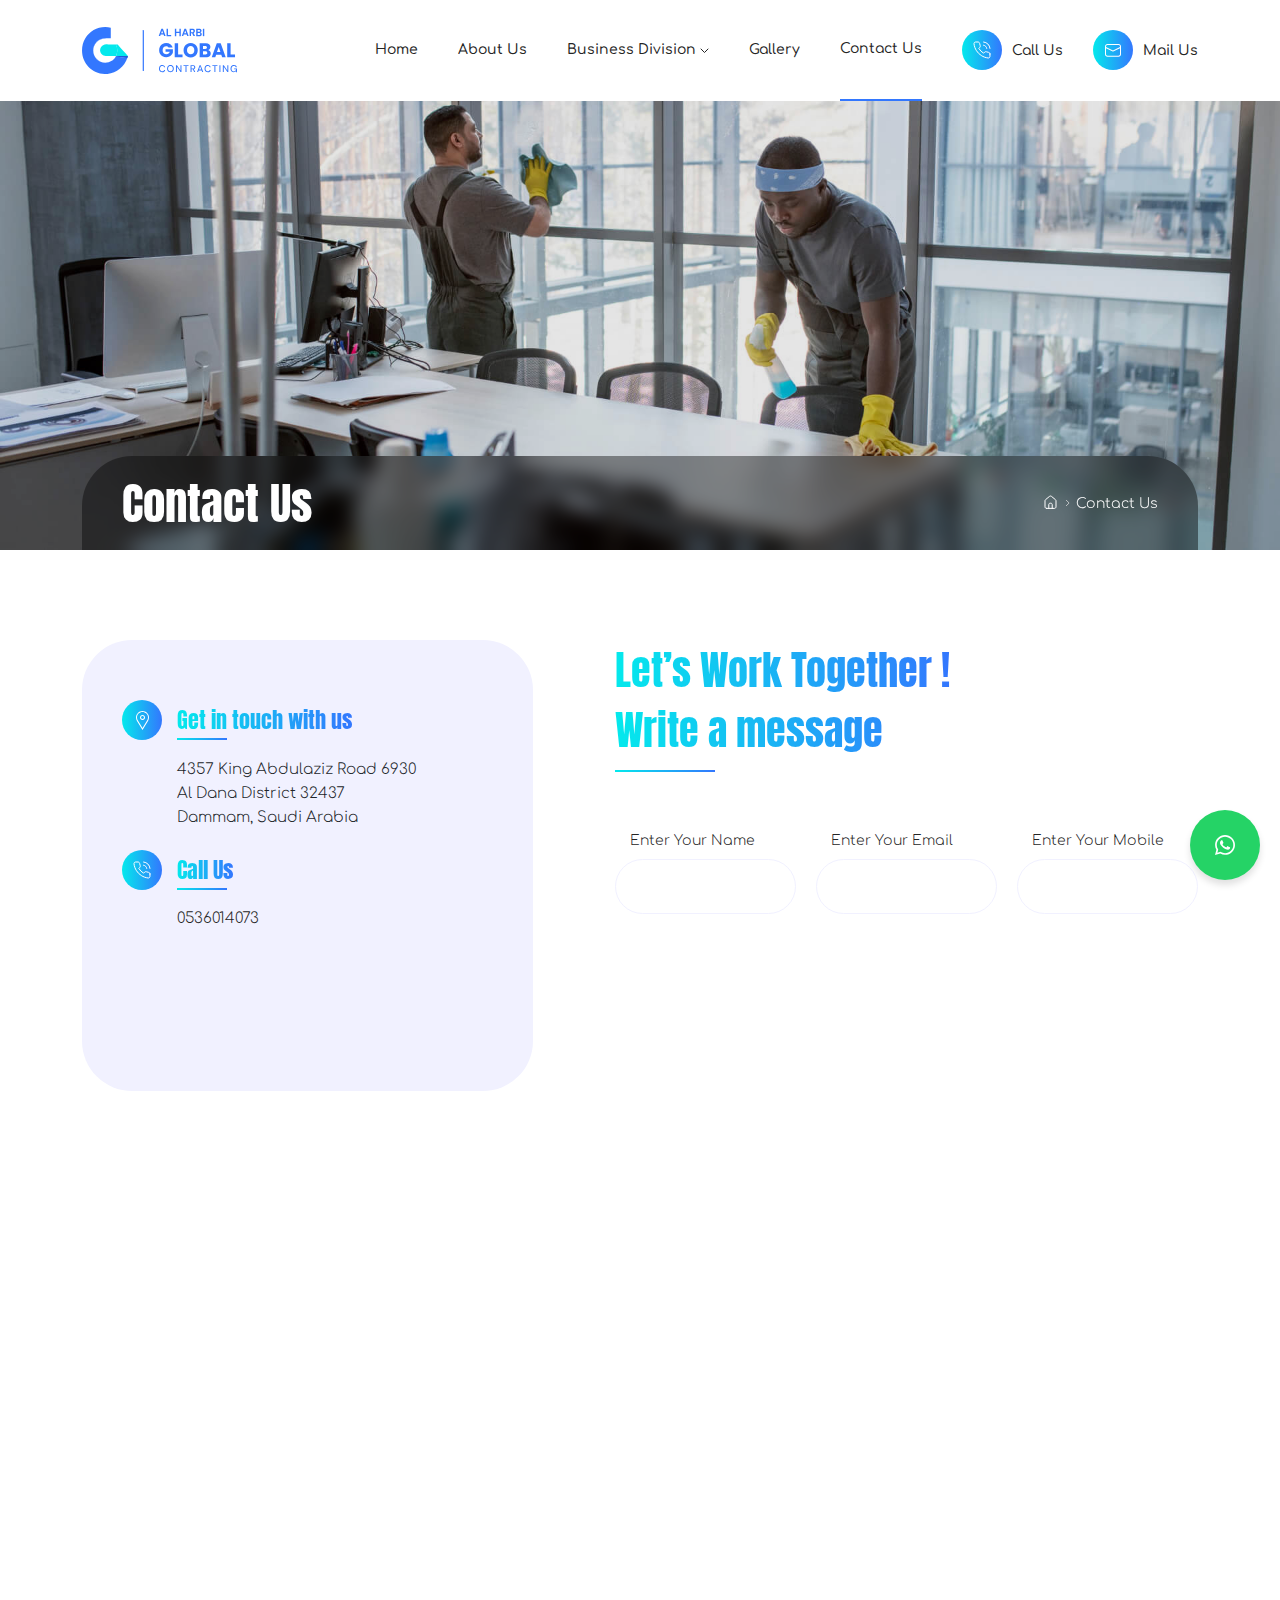
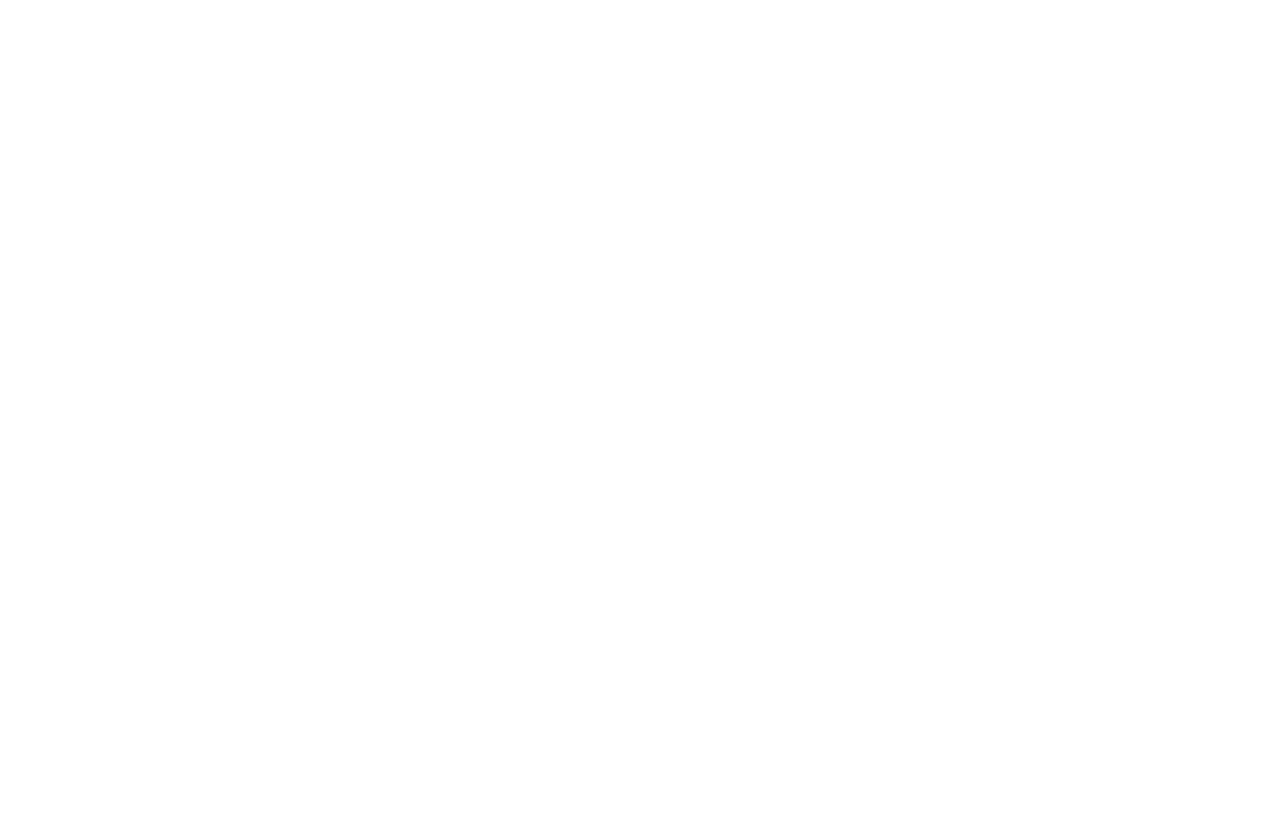
<file: contact.html>
<!DOCTYPE html>
<html lang="en">
  <head>
    <meta charset="UTF-8" />
    <meta name="viewport" content="width=device-width, initial-scale=1.0" />
    <link rel="shortcut icon" href="images/favicon.ico" type="image/x-icon" />
    <link rel="icon" href="images/favicon.ico" type="image/x-icon" />
    <title>Al harbi Global Contracting | Contact Us</title>
    <link rel="stylesheet" href="css/bootstrap.min.css" />
    <link rel="stylesheet" href="css/swiper.min.css" />
    <link rel="stylesheet" href="css/animate.css" />
    <link rel="stylesheet" href="css/jquery.fancybox.min.css" />
    <link rel="stylesheet" href="css/flexslider-min.css" />
    <link rel="stylesheet" href="scss/styles.css" />
  </head>
  <body>
    <div class="preloader">
      <img src="images/logo.svg" alt="" />
    </div>
    <header>
      <div class="container">
        <div class="row">
          <div class="col-6 col-lg-2 logo">
            <a href="index.html">
              <img src="images/logo.svg" alt="" />
            </a>
          </div>
          <div class="col-6 col-lg-10 right-menu">
            <div class="menu">
              <div class="close-menu-btn">
                <span></span>
                <span></span>
              </div>
              <ul>
                <li>
                  <a href="index.html">Home</a>
                </li>
                <li>
                  <a href="about.html">About Us</a>
                </li>
                <li class="drop-down">
                  <a href="" class="dropdown-toggle main-toggle">Business Division</a>
                  <ul class="drop-menu">
                    <li class="has-sub-menu">
                      <a href="#" class="dropdown-toggle sub-toggle">Cleaning Services</a>
                      <ul class="sub-menu">
                        <li>
                          <a href="hvac-duct-cleaning.html">HVAC Duct Cleaning</a>
                        </li>
                        <li>
                          <a href="grease-trap-cleaning.html">Grease Trap Cleaning</a>
                        </li>
                        <li>
                          <a href="general-cleaning.html">General Cleaning</a>
                        </li>
                      </ul>
                    </li>
                    <li>
                      <a href="c&m-services.html">Construction & Maintenance</a>
                    </li>
                    <li>
                      <a href="">General Trading</a>
                    </li>
                  </ul>
                </li>
                <li>
                  <a href="gallery.html">Gallery</a>
                </li>
                <li class="active">
                  <a href="contact.html">Contact Us</a>
                </li>
              </ul>
            </div>
            <div class="contact">
              <ul>
                <li>
                  <a href="tel:+0536014073">
                    <i>
                      <img src="images/call.svg" alt="" />
                    </i>
                    <span>Call Us</span>
                  </a>
                </li>
                <li>
                  <a href="mailto:info@alharbiglobal.com">
                    <i>
                      <img src="images/mail.svg" alt="" />
                    </i>
                    <span>Mail Us</span>
                  </a>
                </li>
              </ul>
            </div>
            <button class="toggle-menu">
              <span></span>
              <span></span>
              <span></span>
            </button>
          </div>
        </div>
      </div>
    </header>
    <section class="banner inner-banner">
      <img src="images/banner-1.jpg" alt="" />
      <div class="container">
        <div class="row">
          <div class="col-12 banner-head-wrap">
            <div class="inner-wrap">
              <div class="left-head wow fadeInUp">
                <h1>Contact Us</h1>
              </div>
              <div class="bread-crumb wow fadeInUp" data-wow-delay="100ms">
                <ul>
                  <li>
                    <a href="index.html">
                      <img src="images/home.svg" alt="" />
                    </a>
                    <span>Contact Us</span>
                  </li>
                </ul>
              </div>
            </div>
          </div>
        </div>
      </div>
    </section>
    <section class="contact-section">
      <div class="container">
        <div class="row">
          <div class="col-12 col-sm-12 col-md-12 col-lg-6 col-xl-5 address-left">
            <div class="inner-address">
              <div class="address-box wow fadeInUp">
                <h4>
                  <i>
                    <img src="images/marker.svg" alt="" />
                  </i>
                  <span>Get in touch with us</span>
                </h4>
                <p> 4357 King Abdulaziz Road 6930 <br />Al Dana District 32437 <br />Dammam, Saudi Arabia </p>
              </div>
              <div class="address-box wow fadeInUp" data-wow-delay="100ms">
                <h4>
                  <i>
                    <img src="images/call.svg" alt="" />
                  </i>
                  <span>Call Us</span>
                </h4>
                <a href="tel:+0536014073">0536014073</a>
              </div>
              <div class="address-box wow fadeInUp" data-wow-delay="200ms">
                <h4>
                  <i>
                    <img src="images/mail.svg" alt="" />
                  </i>
                  <span>Mail Us</span>
                </h4>
                <a href="mailto:info@alharbiglobal.com">info@alharbiglobal.com</a>
              </div>
            </div>
          </div>
          <div class="col-12 col-sm-12 col-md-12 col-lg-6 col-xl-7 form-right">
            <h2 class="wow fadeInUp"> Let’s Work Together ! <br /> Write a message </h2>
            <form id="comment_form" action="commentform.php" method="POST">
              <div class="col-12 col-sm-12 col-md-6 col-lg-6 col-xl-4 form-group wow fadeInUp" data-wow-delay="100ms">
                <label for="">Enter Your Name</label>
                <div class="inner-field">
                  <input type="text" name="name" id="name" />
                </div>
              </div>
              <div class="col-12 col-sm-12 col-md-6 col-lg-6 col-xl-4 form-group wow fadeInUp" data-wow-delay="200ms">
                <label for="">Enter Your Email</label>
                <div class="inner-field">
                  <input type="email" name="email" id="mail" />
                </div>
              </div>
              <div class="col-12 col-sm-12 col-md-12 col-lg-12 col-xl-4 form-group wow fadeInUp" data-wow-delay="300ms">
                <label for="">Enter Your Mobile</label>
                <div class="inner-field">
                  <input type="text" name="phone" id="phone" />
                </div>
              </div>
              <div class="col-12 col-sm-12 col-md-12 col-lg-12 col-xl-12 form-group wow fadeInUp" data-wow-delay="400ms">
                <label for="">Enter Your Message</label>
                <div class="inner-field">
                  <textarea name="message" id="message"></textarea>
                  <button type="submit">
                    <img src="images/arrow.svg" alt="" />
                  </button>
                </div>
              </div>
              <div id="sucess_msg"></div>
            </form>
          </div>
        </div>
      </div>
    </section>
    <section class="g-map pad-top-0">
      <div class="container">
        <div class="row">
          <div class="col-12 col-sm-12 col-md-12 col-lg-12 location-map wow fadeInUp">
            <iframe src="https://www.google.com/maps/embed?pb=!1m14!1m8!1m3!1d14439.988565686443!2d55.2710946!3d25.2033189!3m2!1i1024!2i768!4f13.1!3m3!1m2!1s0x3e5f43496ad9c645%3A0xbde66e5084295162!2sDubai%20-%20United%20Arab%20Emirates!5e0!3m2!1sen!2sin!4v1733168774388!5m2!1sen!2sin" style="border: 0" allowfullscreen="" loading="lazy" referrerpolicy="no-referrer-when-downgrade"></iframe>
          </div>
        </div>
      </div>
    </section>
    <footer id="footer">
      <div class="container">
        <div class="row">
          <div class="col-12 clients">
            <div class="swiper-container swiper-container-free-mode">
              <div class="swiper-wrapper">
                <div class="swiper-slide">
                  <img src="images/farek.svg" alt="" />
                </div>
                <div class="swiper-slide">
                  <img src="images/movenpick.svg" alt="" />
                </div>
                <div class="swiper-slide">
                  <img src="images/DHL_Logo.svg" alt="" />
                </div>
                <div class="swiper-slide">
                  <img src="images/dubai-holding.svg" alt="" />
                </div>
                <div class="swiper-slide">
                  <img src="images/tecom.svg" alt="" />
                </div>
                <div class="swiper-slide">
                  <img src="images/taaleem.svg" alt="" />
                </div>
              </div>
            </div>
          </div>
          <div class="col-12 col-sm-12 col-md-4 col-lg-4 lets-talk">
            <span class="big-text"> Let's Talk </span>
            <p> Don’t hesitate to contact us for more information about company or service </p>
            <a href="contact.html" class="more-btn">
              <span>Get in Touch</span>
              <i>
                <img src="images/arrow.svg" alt="" />
              </i>
            </a>
          </div>
          <div class="col-12 col-sm-12 col-md-8 col-lg-8 right-links">
            <div class="q-links">
              <h5>Business Division</h5>
              <ul>
                <li>
                  <a href="hvac-duct-cleaning.html">Cleaning Services</a>
                </li>
                <li>
                  <a href="c&m-services.html">Construction & Maintenance</a>
                </li>
                <li>
                  <a href="">General Trading</a>
                </li>
              </ul>
            </div>
            <div class="addressess">
              <h5>Contact</h5>
              <p> 4357 King Abdulaziz Road 6930 <br />Al Dana District 32437 <br />Dammam, Saudi Arabia </p>
              <a href="tel:+0536014073">0536014073</a>
              <a href="mailto:info@alharbiglobal.com">info@alharbiglobal.com</a>
            </div>
          </div>
        </div>
      </div>
      <div class="container copy-social">
        <div class="row">
          <div class="social">
            <ul>
              <li>
                <a href="">
                  <img src="images/fb.svg" alt="" />
                </a>
              </li>
              <li>
                <a href="">
                  <img src="images/x.svg" alt="" />
                </a>
              </li>
              <li>
                <a href="">
                  <img src="images/lin.svg" alt="" />
                </a>
              </li>
              <li>
                <a href="">
                  <img src="images/yt.svg" alt="" />
                </a>
              </li>
            </ul>
          </div>
          <div class="copy">
            <p>© 2024 All Rights Reserved Alharbi Global Contracting</p>
          </div>
        </div>
      </div>
    </footer>
    <div class="whats-app-btn">
      <a href="https://wa.me/+0536014073" target="_blank">
        <img src="images/whatsapp.svg" alt="" />
      </a>
    </div>
    <script src="js/jquery.min.js"></script>
    <script src="js/bootstrap.bundle.min.js"></script>
    <script src="js/swiper.min.js"></script>
    <script src="js/jquery.fancybox.min.js"></script>
    <script src="js/jquery.flexslider-min.js"></script>
    <script src="js/smoothscroll.min.js"></script>
    <script src="js/gsap.min.js"></script>
    <script src="js/ScrollTrigger.min.js"></script>
    <script src="js/wow.min.js"></script>
    <script src="js/theme.js"></script>
    <script src="js/jquery.validate.min.js"></script>
    <script src="js/commentform.js"></script>
  </body>
</html>
</file>
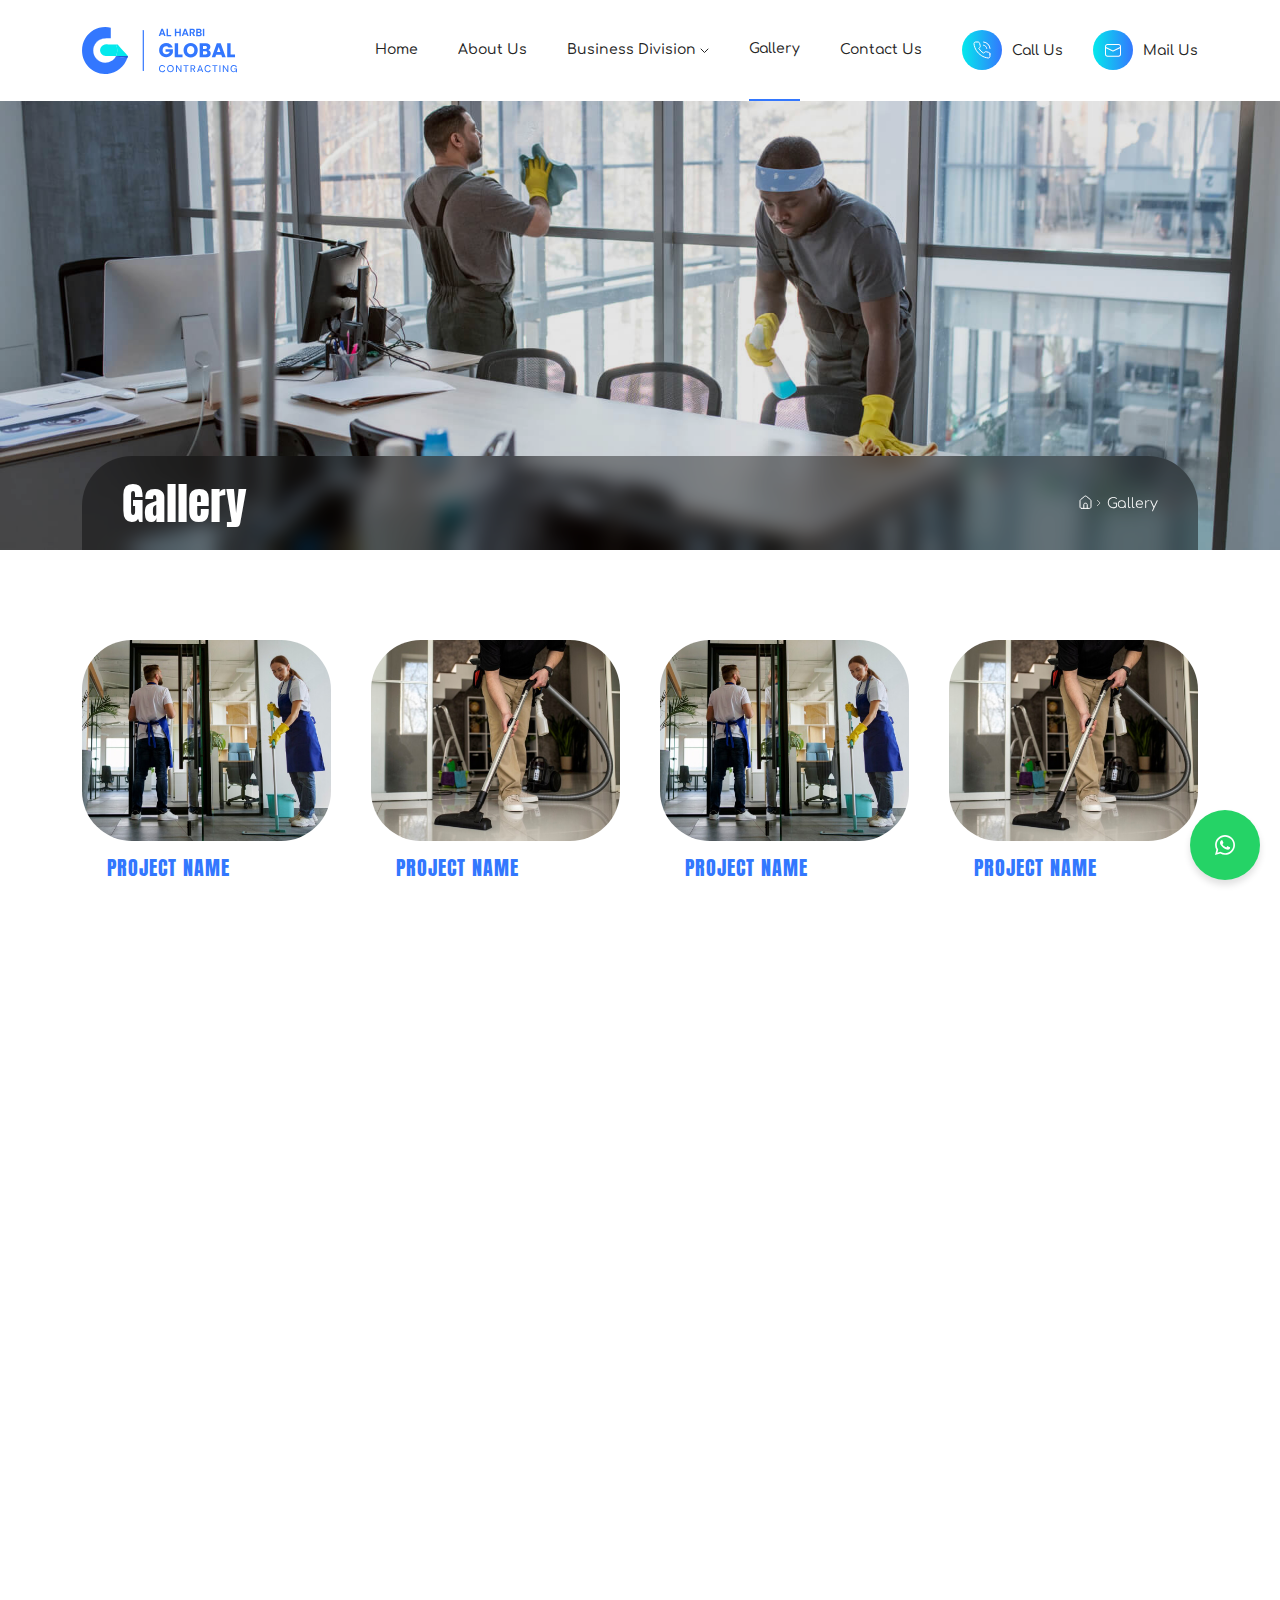
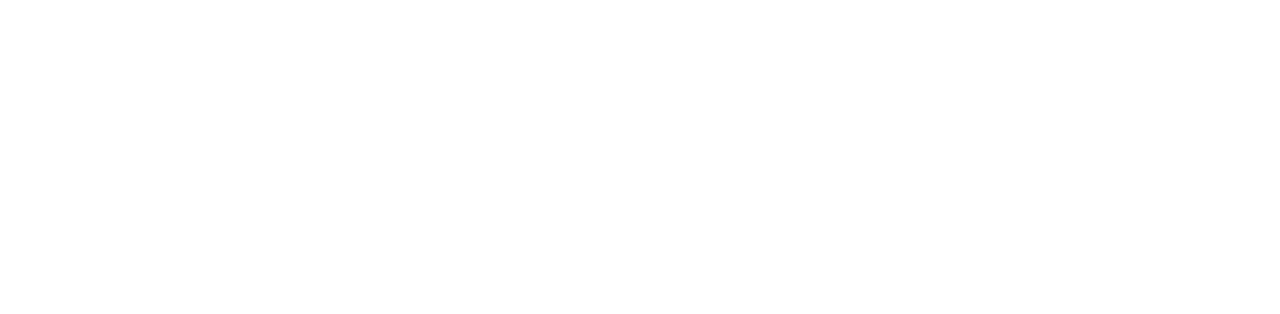
<file: gallery.html>
<!DOCTYPE html>
<html lang="en">
  <head>
    <meta charset="UTF-8" />
    <meta name="viewport" content="width=device-width, initial-scale=1.0" />
    <link rel="shortcut icon" href="images/favicon.ico" type="image/x-icon" />
    <link rel="icon" href="images/favicon.ico" type="image/x-icon" />
    <title>Al harbi Global Contracting | Gallery</title>
    <link rel="stylesheet" href="css/bootstrap.min.css" />
    <link rel="stylesheet" href="css/swiper.min.css" />
    <link rel="stylesheet" href="css/animate.css" />
    <link rel="stylesheet" href="css/jquery.fancybox.min.css" />
    <link rel="stylesheet" href="css/flexslider-min.css" />
    <link rel="stylesheet" href="scss/styles.css" />
  </head>

  <body>
    <div class="preloader">
      <img src="images/logo.svg" alt="" />
    </div>
    <header>
      <div class="container">
        <div class="row">
          <div class="col-6 col-lg-2 logo">
            <a href="index.html"><img src="images/logo.svg" alt="" /></a>
          </div>
          <div class="col-6 col-lg-10 right-menu">
            <div class="menu">
              <div class="close-menu-btn">
                <span></span>
                <span></span>
              </div>
              <ul>
                <li>
                  <a href="index.html">Home</a>
                </li>
                <li>
                  <a href="about.html">About Us</a>
                </li>
                <li class="drop-down">
                  <a href="" class="dropdown-toggle main-toggle"
                    >Business Division</a
                  >
                  <ul class="drop-menu">
                    <li class="has-sub-menu">
                      <a href="#" class="dropdown-toggle sub-toggle"
                        >Cleaning Services</a
                      >
                      <ul class="sub-menu">
                        <li>
                          <a href="hvac-duct-cleaning.html"
                            >HVAC Duct Cleaning</a
                          >
                        </li>
                        <li>
                          <a href="grease-trap-cleaning.html"
                            >Grease Trap Cleaning</a
                          >
                        </li>
                        <li>
                          <a href="general-cleaning.html">General Cleaning</a>
                        </li>
                      </ul>
                    </li>
                    <li>
                      <a href="c&m-services.html">Construction & Maintenance</a>
                    </li>
                    <li><a href="">General Trading</a></li>
                  </ul>
                </li>
                <li class="active">
                  <a href="gallery.html">Gallery</a>
                </li>
                <li>
                  <a href="contact.html">Contact Us</a>
                </li>
              </ul>
            </div>
            <div class="contact">
              <ul>
                <li>
                  <a href="tel:+0536014073"
                    ><i><img src="images/call.svg" alt="" /></i
                    ><span>Call Us</span></a
                  >
                </li>
                <li>
                  <a href="mailto:info@alharbiglobalcontracting.com"
                    ><i><img src="images/mail.svg" alt="" /></i
                    ><span>Mail Us</span></a
                  >
                </li>
              </ul>
            </div>
            <button class="toggle-menu">
              <span></span>
              <span></span>
              <span></span>
            </button>
          </div>
        </div>
      </div>
    </header>
    <section class="banner inner-banner">
      <img src="images/banner-1.jpg" alt="" />
      <div class="container">
        <div class="row">
          <div class="col-12 banner-head-wrap">
            <div class="inner-wrap">
              <div class="left-head wow fadeInUp">
                <h1>Gallery</h1>
              </div>
              <div class="bread-crumb wow fadeInUp" data-wow-delay="100ms">
                <ul>
                  <li>
                    <a href="index.html"><img src="images/home.svg" alt="" /></a
                    ><span>Gallery</span>
                  </li>
                </ul>
              </div>
            </div>
          </div>
        </div>
      </div>
    </section>
    <section class="projects-gallery">
      <div class="container">
        <div class="row">
          <div
            class="col-12 col-sm-6 col-md-6 col-lg-4 col-xl-3 gallery-box wow fadeInUp"
          >
            <a
              href="images/work-1.jpg"
              class="gallery-img"
              data-fancybox="gallery"
            >
              <img src="images/work-1.jpg" alt="" />
              <span><img src="images/image-gal.svg" alt="" /></span>
            </a>

            <a href="images/work-2.jpg" data-fancybox="gallery"> </a>
            <a href="images/work-3.jpg" data-fancybox="gallery"> </a>

            <h5>project Name</h5>
          </div>
          <div
            class="col-12 col-sm-6 col-md-6 col-lg-4 col-xl-3 gallery-box wow fadeInUp"
            data-wow-delay="100ms"
          >
            <a
              href="images/work-4.jpg"
              class="gallery-img"
              data-fancybox="gallery1"
            >
              <img src="images/work-4.jpg" alt="" />
              <span><img src="images/image-gal.svg" alt="" /></span>
            </a>
            <a href="images/work-5.jpg" data-fancybox="gallery1"> </a>
            <a href="images/work-6.jpg" data-fancybox="gallery1"> </a>

            <h5>project Name</h5>
          </div>
          <div
            class="col-12 col-sm-6 col-md-6 col-lg-4 col-xl-3 gallery-box wow fadeInUp"
            data-wow-delay="200ms"
          >
            <a
              href="images/work-1.jpg"
              class="gallery-img"
              data-fancybox="gallery2"
            >
              <img src="images/work-1.jpg" alt="" />
              <span><img src="images/image-gal.svg" alt="" /></span>
            </a>
            <a href="images/work-2.jpg" data-fancybox="gallery2"> </a>
            <a href="images/work-3.jpg" data-fancybox="gallery2"> </a>

            <h5>project Name</h5>
          </div>
          <div
            class="col-12 col-sm-6 col-md-6 col-lg-4 col-xl-3 gallery-box wow fadeInUp"
            data-wow-delay="300ms"
          >
            <a
              href="images/work-4.jpg"
              class="gallery-img"
              data-fancybox="gallery1"
            >
              <img src="images/work-4.jpg" alt="" />
              <span><img src="images/image-gal.svg" alt="" /></span>
            </a>
            <a href="images/work-5.jpg" data-fancybox="gallery1"> </a>
            <a href="images/work-6.jpg" data-fancybox="gallery1"> </a>
            <h5>project Name</h5>
          </div>
          <div
            class="col-12 col-sm-6 col-md-6 col-lg-4 col-xl-3 gallery-box wow fadeInUp"
            data-wow-delay="400ms"
          >
            <a
              href="images/work-1.jpg"
              class="gallery-img"
              data-fancybox="gallery"
            >
              <img src="images/work-1.jpg" alt="" />
              <span><img src="images/image-gal.svg" alt="" /></span>
            </a>
            <a href="images/work-2.jpg" data-fancybox="gallery"> </a>
            <a href="images/work-3.jpg" data-fancybox="gallery"> </a>

            <h5>project Name</h5>
          </div>
          <div
            class="col-12 col-sm-6 col-md-6 col-lg-4 col-xl-3 gallery-box wow fadeInUp"
            data-wow-delay="500ms"
          >
            <a
              href="images/work-4.jpg"
              class="gallery-img"
              data-fancybox="gallery1"
            >
              <img src="images/work-4.jpg" alt="" />
              <span><img src="images/image-gal.svg" alt="" /></span>
            </a>
            <a href="images/work-5.jpg" data-fancybox="gallery1"> </a>
            <a href="images/work-6.jpg" data-fancybox="gallery1"> </a>

            <h5>project Name</h5>
          </div>
          <div
            class="col-12 col-sm-6 col-md-6 col-lg-4 col-xl-3 gallery-box wow fadeInUp"
            data-wow-delay="600ms"
          >
            <a
              href="images/work-1.jpg"
              class="gallery-img"
              data-fancybox="gallery2"
            >
              <img src="images/work-1.jpg" alt="" />
              <span><img src="images/image-gal.svg" alt="" /></span>
            </a>
            <a href="images/work-2.jpg" data-fancybox="gallery2"> </a>
            <a href="images/work-3.jpg" data-fancybox="gallery2"> </a>
            <h5>project Name</h5>
          </div>
          <div
            class="col-12 col-sm-6 col-md-6 col-lg-4 col-xl-3 gallery-box wow fadeInUp"
            data-wow-delay="700ms"
          >
            <a
              href="images/work-4.jpg"
              class="gallery-img"
              data-fancybox="gallery1"
            >
              <img src="images/work-4.jpg" alt="" />
              <span><img src="images/image-gal.svg" alt="" /></span>
            </a>
            <a href="images/work-5.jpg" data-fancybox="gallery1"> </a>
            <a href="images/work-6.jpg" data-fancybox="gallery1"> </a>

            <h5>project Name</h5>
          </div>
        </div>
      </div>
    </section>
    <footer id="footer">
      <div class="container">
        <div class="row">
          <div class="col-12 clients">
            <div class="swiper-container swiper-container-free-mode">
              <div class="swiper-wrapper">
                <div class="swiper-slide">
                  <img src="images/farek.svg" alt="" />
                </div>
                <div class="swiper-slide">
                  <img src="images/movenpick.svg" alt="" />
                </div>
                <div class="swiper-slide">
                  <img src="images/DHL_Logo.svg" alt="" />
                </div>
                <div class="swiper-slide">
                  <img src="images/dubai-holding.svg" alt="" />
                </div>
                <div class="swiper-slide">
                  <img src="images/tecom.svg" alt="" />
                </div>
                <div class="swiper-slide">
                  <img src="images/taaleem.svg" alt="" />
                </div>
              </div>
            </div>
          </div>
          <div class="col-12 col-sm-12 col-md-4 col-lg-4 lets-talk">
            <span class="big-text"> Let's Talk </span>
            <p>
              Don’t hesitate to contact us for more information about company or
              service
            </p>
            <a href="contact.html" class="more-btn"
              ><span>Get in Touch</span
              ><i><img src="images/arrow.svg" alt="" /></i
            ></a>
          </div>
          <div class="col-12 col-sm-12 col-md-8 col-lg-8 right-links">
            <div class="q-links">
              <h5>Business Division</h5>
              <ul>
                <li>
                  <a href="hvac-duct-cleaning.html">Cleaning Services</a>
                </li>
                <li>
                  <a href="c&m-services.html">Construction & Maintenance</a>
                </li>
                <li>
                  <a href="">General Trading</a>
                </li>
              </ul>
            </div>
            <div class="addressess">
              <h5>Contact</h5>
              <p>
                4357 King Abdulaziz Road 6930<br />Al Dana District 32437<br />Dammam,
                Saudi Arabia
              </p>
              <a href="tel:+0536014073">0536014073</a>
              <a href="mailto:info@alharbiglobalcontracting.com"
                >info@alharbiglobalcontracting.com</a
              >
            </div>
          </div>
        </div>
      </div>
      <div class="container copy-social">
        <div class="row">
          <div class="social">
            <ul>
              <li>
                <a href=""><img src="images/fb.svg" alt="" /></a>
              </li>
              <li>
                <a href=""><img src="images/x.svg" alt="" /></a>
              </li>
              <li>
                <a href=""><img src="images/lin.svg" alt="" /></a>
              </li>
              <li>
                <a href=""><img src="images/yt.svg" alt="" /></a>
              </li>
            </ul>
          </div>
          <div class="copy">
            <p>© 2024 All Rights Reserved Alharbi Global Contracting</p>
          </div>
        </div>
      </div>
    </footer>
    <div class="whats-app-btn">
      <a href="https://wa.me/+0536014073" target="_blank">
        <img src="images/whatsapp.svg" alt="" />
      </a>
    </div>
    <script src="js/jquery.min.js"></script>
    <script src="js/bootstrap.bundle.min.js"></script>
    <script src="js/swiper.min.js"></script>
    <script src="js/jquery.fancybox.min.js"></script>
    <script src="js/jquery.flexslider-min.js"></script>
    <script src="js/smoothscroll.min.js"></script>
    <script src="js/gsap.min.js"></script>
    <script src="js/ScrollTrigger.min.js"></script>
    <script src="js/wow.min.js"></script>
    <script src="js/theme.js"></script>
  </body>
</html>
</file>
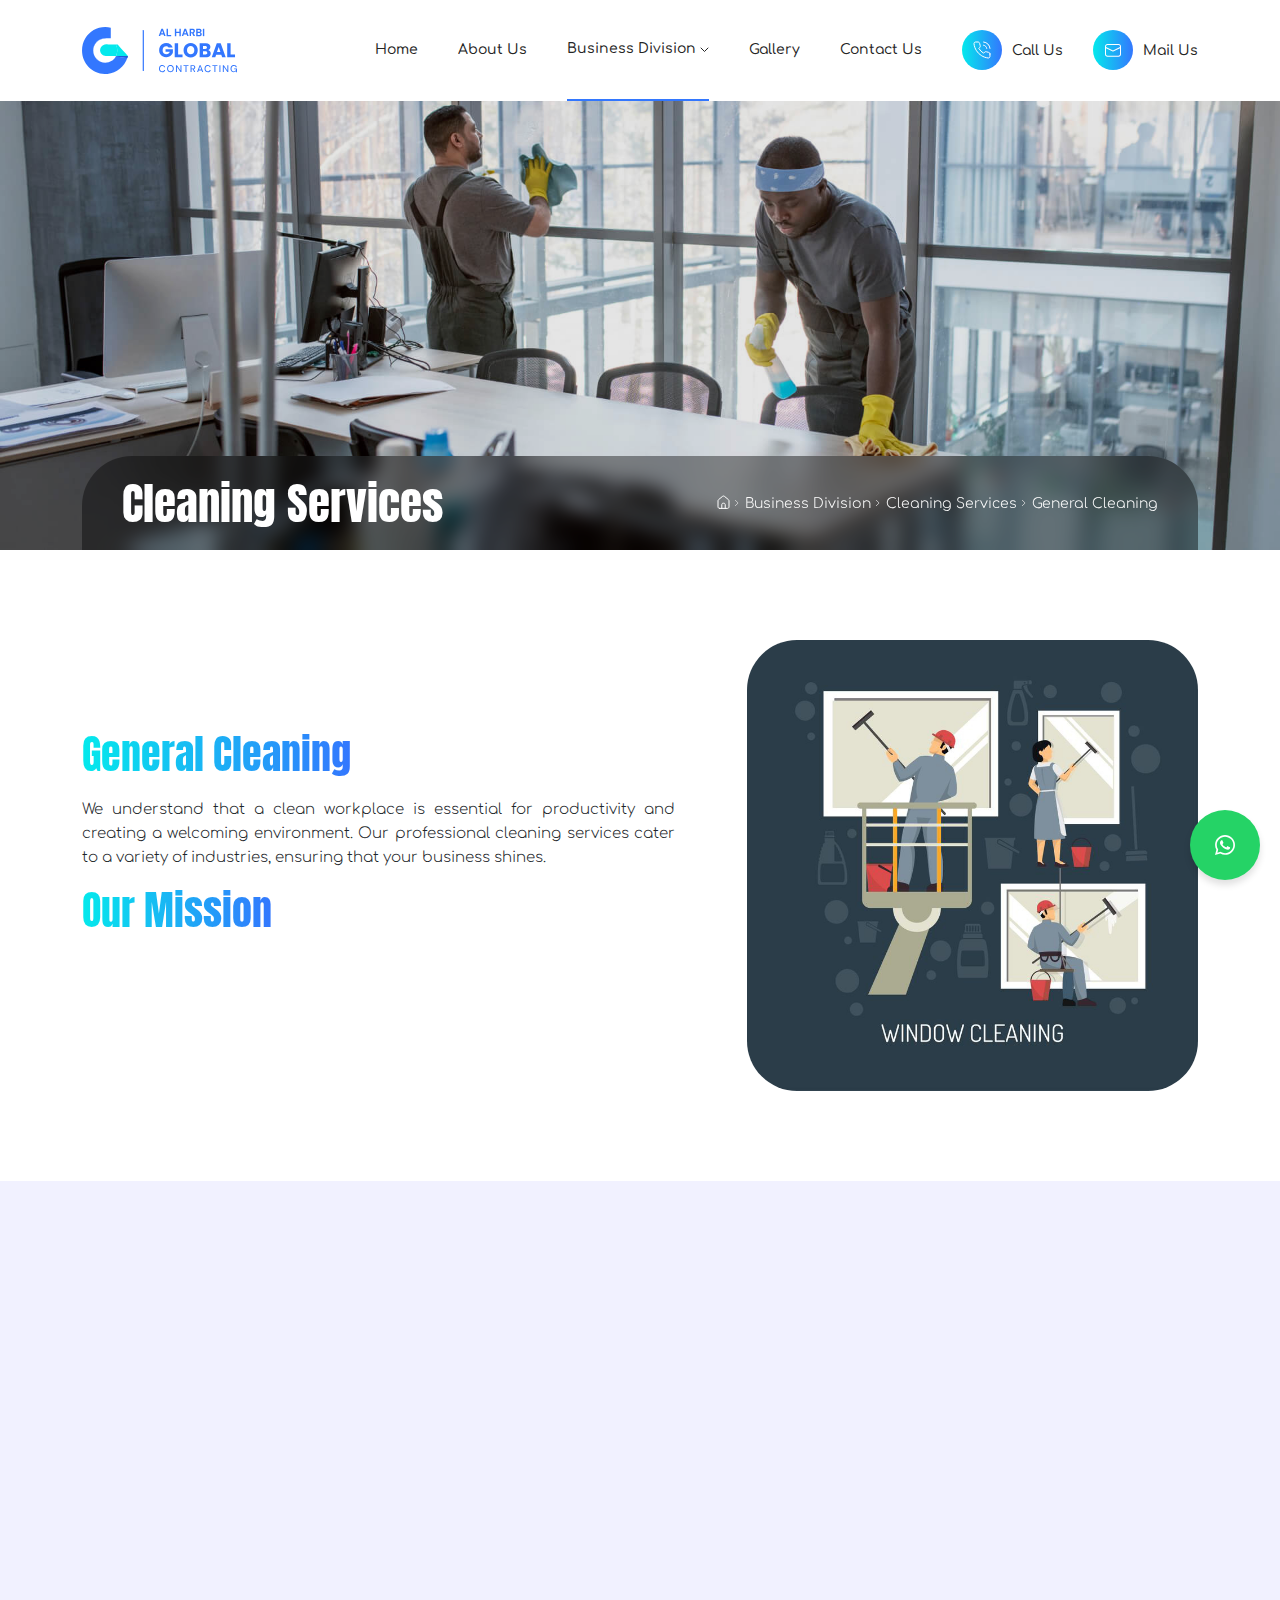
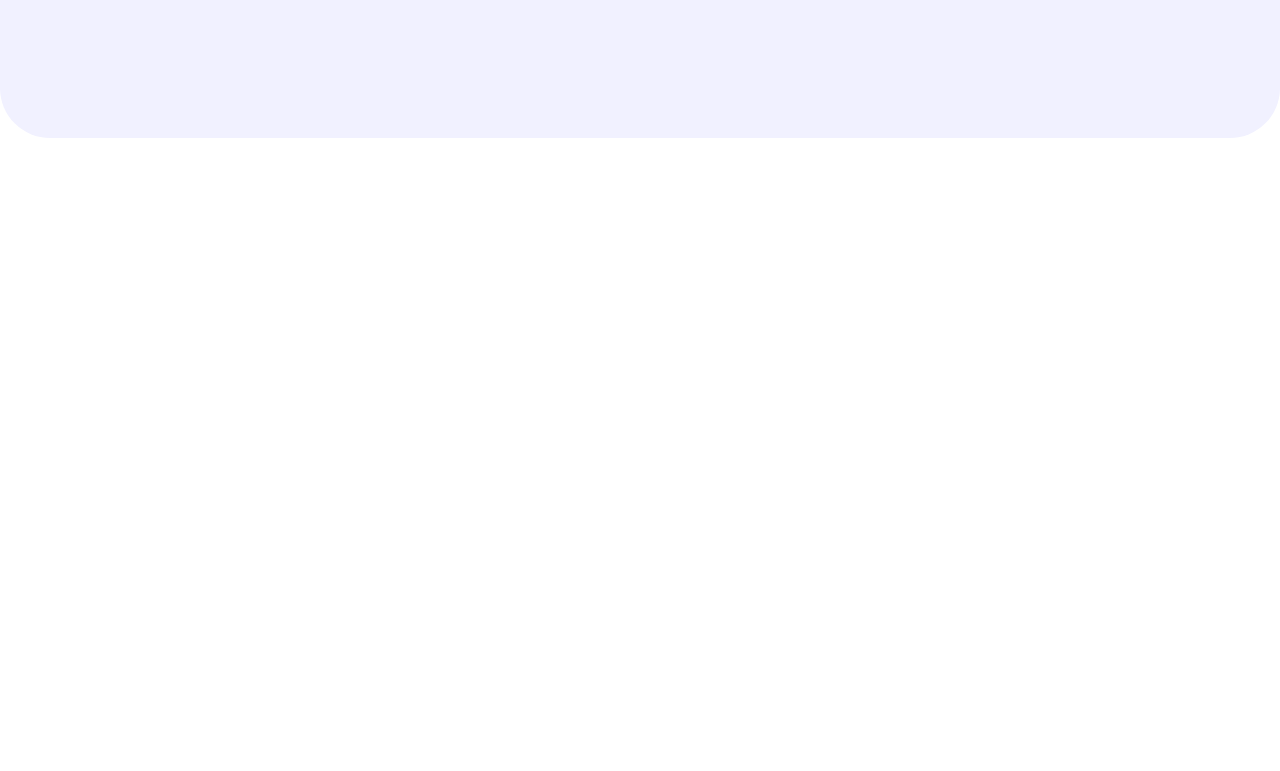
<file: general-cleaning.html>
<!DOCTYPE html>
<html lang="en">

<head>
    <meta charset="UTF-8">
    <meta name="viewport" content="width=device-width, initial-scale=1.0">
    <link rel="shortcut icon" href="images/favicon.ico" type="image/x-icon">
    <link rel="icon" href="images/favicon.ico" type="image/x-icon">
    <title>Al harbi Global Contracting | Cleaning Services</title>
    <link rel="stylesheet" href="css/bootstrap.min.css">
    <link rel="stylesheet" href="css/swiper.min.css">
    <link rel="stylesheet" href="css/animate.css">
    <link rel="stylesheet" href="css/jquery.fancybox.min.css">
    <link rel="stylesheet" href="css/flexslider-min.css">
    <link rel="stylesheet" href="scss/styles.css">
</head>

<body>
    <div class="preloader">
        <img src="images/logo.svg" alt="" />
    </div>
    <header>
        <div class="container">
            <div class="row">
                <div class="col-6 col-lg-2 logo">
                    <a href="index.html"><img src="images/logo.svg" alt=""></a>
                </div>
                <div class="col-6 col-lg-10 right-menu">
                    <div class="menu">
                        <div class="close-menu-btn">
                            <span></span>
                            <span></span>
                        </div>
                        <ul>
                            <li>
                                <a href="index.html">Home</a>
                            </li>
                            <li>
                                <a href="about.html">About Us</a>
                            </li>
                            <li class="drop-down active">
                                <a href="" class="dropdown-toggle main-toggle">Business Division</a>
                                <ul class="drop-menu">
                                    <li class="has-sub-menu"><a href="#" class="dropdown-toggle sub-toggle">Cleaning
                                            Services</a>
                                        <ul class="sub-menu">
                                            <li><a href="hvac-duct-cleaning.html">HVAC Duct Cleaning</a></li>
                                            <li><a href="grease-trap-cleaning.html">Grease Trap Cleaning</a></li>
                                            <li><a href="general-cleaning.html">General Cleaning</a></li>
                                        </ul>
                                    </li>
                                    <li><a href="c&m-services.html">Construction & Maintenance</a></li>
                                    <li><a href="">General Trading</a></li>
                                </ul>
                            </li>
                            <li>
                                <a href="gallery.html">Gallery</a>
                            </li>
                            <li>
                                <a href="contact.html">Contact Us</a>
                            </li>
                        </ul>
                    </div>
                    <div class="contact">
                        <ul>
                            <li><a href="tel:+0536014073"><i><img src="images/call.svg" alt=""></i><span>Call
                                        Us</span></a></li>
                            <li><a href="mailto:info@alharbiglobal.com"><i><img src="images/mail.svg"
                                            alt=""></i><span>Mail Us</span></a></li>
                        </ul>
                    </div>
                    <button class="toggle-menu">
                        <span></span>
                        <span></span>
                        <span></span>
                    </button>
                </div>
            </div>
        </div>
    </header>
    <section class="banner inner-banner">
        <img src="images/banner-1.jpg" alt="">
        <div class="container">
            <div class="row">
                <div class="col-12 banner-head-wrap">
                    <div class="inner-wrap">
                        <div class="left-head wow fadeInUp">
                            <h1>Cleaning Services</h1>
                        </div>
                        <div class="bread-crumb wow fadeInUp" data-wow-delay="100ms">
                            <ul>
                                <li><a href="index.html"><img src="images/home.svg" alt=""></a>
                                </li>
                                <li><span>Business Division</span></li>
                                <li><span>Cleaning Services</span></li>
                                <li><span>General Cleaning</span></li>
                            </ul>
                        </div>
                    </div>
                </div>
            </div>
        </div>

    </section>
    <section class="service-top">
        <div class="container">
            <div class="row">
                <div class="col-12 col-sm-12 col-md-12 col-lg-7 service-left">
                    <h2 class="wow fadeInUp">General Cleaning</h2>
                    <p class="wow fadeInUp" data-wow-delay="100ms">We understand that a clean workplace is essential for
                        productivity and creating a welcoming environment. Our professional cleaning services cater to a
                        variety of industries, ensuring that your business shines.
                    </p>
                    <h2 class="wow fadeInUp" data-wow-delay="200ms">Our Mission</h2>
                    <p class="wow fadeInUp" data-wow-delay="300ms">To provide superior cleaning services that exceed
                        expectations while fostering a healthier, cleaner workplace.
                    </p>
                </div>
                <div class="col-12 col-sm-12 col-md-12 col-lg-5 service-right wow fadeInUp">
                    <div id="carouselExampleAutoplaying" class="carousel slide" data-bs-ride="carousel">
                        <div class="carousel-inner">
                            <figure>
                                <div class="carousel-item active">
                                    <img src="images/window-cleaning.jpg" alt="">

                                </div>
                                <div class="carousel-item">
                                    <img src="images/floor-cleaning.jpg" alt="">

                                </div>
                                <div class="carousel-item">
                                    <img src="images/room-cleaning.jpg" alt="">

                                </div>
                                <div class="carousel-item">
                                    <img src="images/cleaning-equipments.jpg" alt="">

                                </div>

                            </figure>
                        </div>

                    </div>

                </div>
            </div>
        </div>
    </section>
    <section class="service-list">
        <div class="container">
            <h3 class="wow fadeInUp">Why Choose Us?</h3>
            <div class="row">
                <div class="col-12 col-sm-12 col-md-6 col-lg-4 service-list-box wow fadeInUp">
                    <div class="inner-list">
                        <div class="icon"><img src="images/team.svg" alt=""></div>
                        <h4>Experienced Team</h4>
                        <p>Our trained and certified cleaning professionals use the latest techniques and equipment.
                        </p>
                    </div>
                </div>
                <div class="col-12 col-sm-12 col-md-6 col-lg-4 service-list-box wow fadeInUp" data-wow-delay="100ms">
                    <div class="inner-list">
                        <div class="icon"><img src="images/solutions.svg" alt=""></div>
                        <h4>Customized Solutions</h4>
                        <p>We offer flexible cleaning plans designed to fit your schedule and specific needs.
                        </p>
                    </div>
                </div>
                <div class="col-12 col-sm-12 col-md-6 col-lg-4 service-list-box wow fadeInUp" data-wow-delay="200ms">
                    <div class="inner-list">
                        <div class="icon"><img src="images/factory.svg" alt=""></div>
                        <h4>Eco-Friendly Products</h4>
                        <p>We prioritize the health of our clients and the environment by using sustainable
                            cleaning supplies.</p>
                    </div>
                </div>

            </div>
        </div>
    </section>



    <footer id="footer">
        <div class="container">
            <div class="row">
                <div class="col-12 clients">
                    <div class="swiper-container swiper-container-free-mode">
                        <div class="swiper-wrapper">
                            <div class="swiper-slide">
                                <img src="images/farek.svg" alt="">
                            </div>
                            <div class="swiper-slide">
                                <img src="images/movenpick.svg" alt="">
                            </div>
                            <div class="swiper-slide">
                                <img src="images/DHL_Logo.svg" alt="">
                            </div>
                            <div class="swiper-slide">
                                <img src="images/dubai-holding.svg" alt="">
                            </div>
                            <div class="swiper-slide">
                                <img src="images/tecom.svg" alt="">
                            </div>
                            <div class="swiper-slide">
                                <img src="images/taaleem.svg" alt="">
                            </div>

                        </div>
                    </div>
                </div>
                <div class="col-12 col-sm-12 col-md-4 col-lg-4 lets-talk">
                    <span class="big-text">
                        Let's Talk
                    </span>
                    <p>
                        Don’t hesitate to contact us for more information about company or service
                    </p>
                    <a href="contact.html" class="more-btn"><span>Get in Touch</span><i><img src="images/arrow.svg"
                                alt=""></i></a>
                </div>
                <div class="col-12 col-sm-12 col-md-8 col-lg-8 right-links">
                    <div class="q-links">
                        <h5>Business Division</h5>
                        <ul>
                            <li>
                                <a href="hvac-duct-cleaning.html">Cleaning Services</a>
                            </li>
                            <li>
                                <a href="c&m-services.html">Construction & Maintenance</a>
                            </li>
                            <li>
                                <a href="">General Trading</a>
                            </li>
                        </ul>
                    </div>
                    <div class="addressess">
                        <h5>Contact</h5>
                        <p>4357 King Abdulaziz Road 6930<br>Al Dana District 32437<br>Dammam, Saudi Arabia</p>
                        <a href="tel:+0536014073">0536014073</a>
                        <a href="mailto:info@alharbiglobal.com">info@alharbiglobal.com</a>
                    </div>

                </div>
            </div>
        </div>
        <div class="container copy-social">
            <div class="row">
                <div class="social">
                    <ul>
                        <li><a href=""><img src="images/fb.svg" alt=""></a></li>
                        <li><a href=""><img src="images/x.svg" alt=""></a></li>
                        <li><a href=""><img src="images/lin.svg" alt=""></a></li>
                        <li><a href=""><img src="images/yt.svg" alt=""></a></li>
                    </ul>
                </div>
                <div class="copy">
                    <p>© 2024 All Rights Reserved Alharbi Global Contracting</p>
                </div>
            </div>
        </div>
    </footer>
    <div class="whats-app-btn">
        <a href="https://wa.me/+0536014073" target="_blank">
            <img src="images/whatsapp.svg" alt="">
        </a>
    </div>
    <script src="js/jquery.min.js"></script>
    <script src="js/bootstrap.bundle.min.js"></script>
    <script src="js/swiper.min.js"></script>
    <script src="js/jquery.fancybox.min.js"></script>
    <script src="js/jquery.flexslider-min.js"></script>
    <script src="js/smoothscroll.min.js"></script>
    <script src="js/gsap.min.js"></script>
    <script src="js/ScrollTrigger.min.js"></script>
    <script src="js/wow.min.js"></script>
    <script src="js/theme.js"></script>

</body>

</html>
</file>
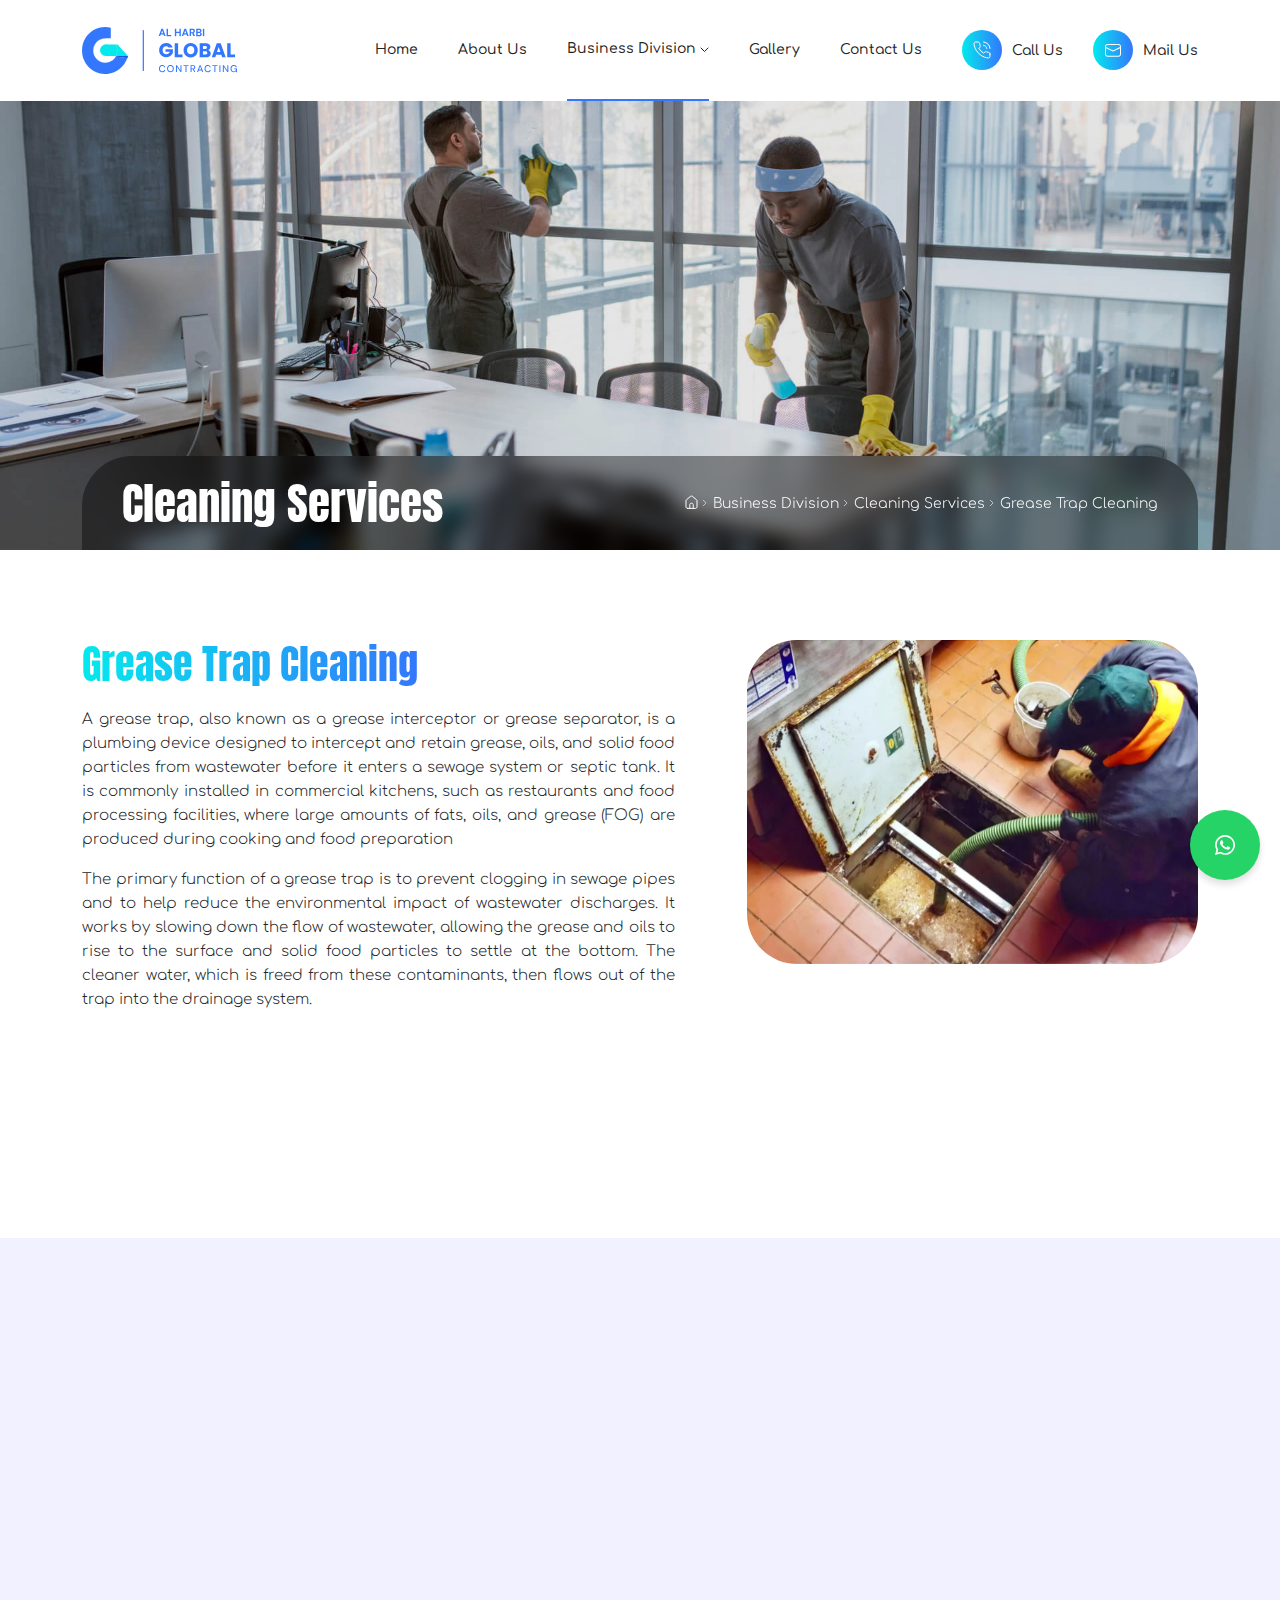
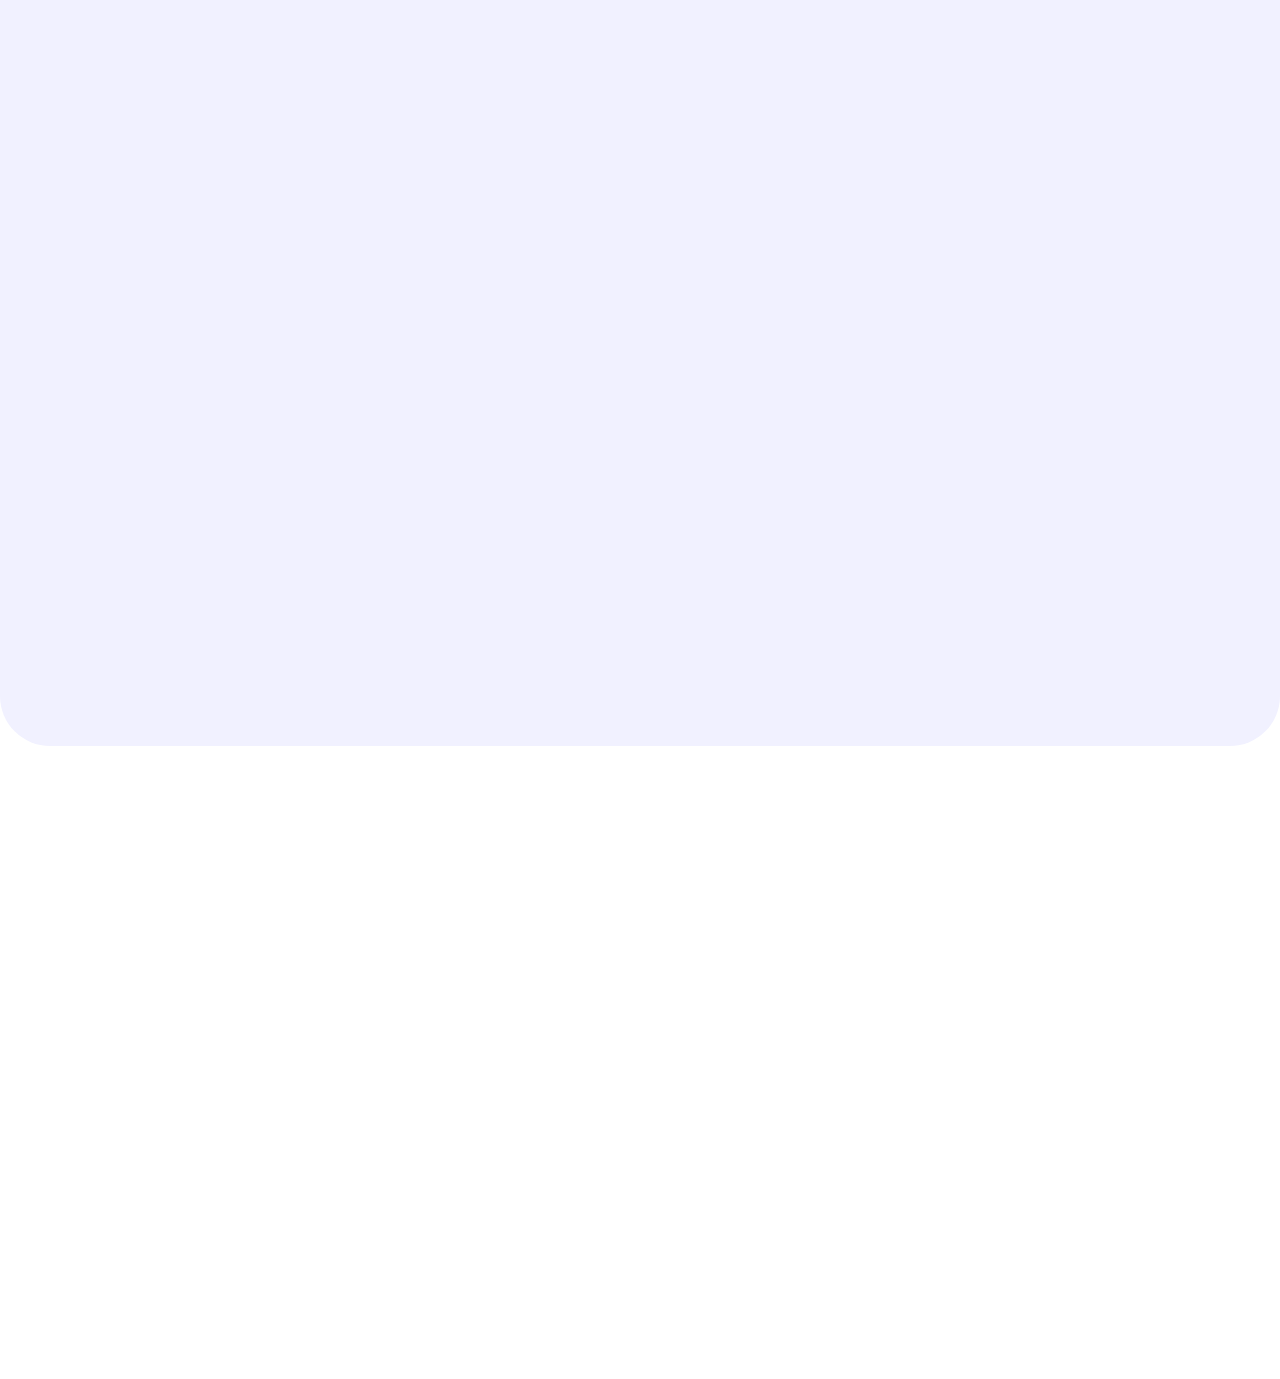
<file: grease-trap-cleaning.html>
<!DOCTYPE html>
<html lang="en">

<head>
    <meta charset="UTF-8">
    <meta name="viewport" content="width=device-width, initial-scale=1.0">
    <link rel="shortcut icon" href="images/favicon.ico" type="image/x-icon">
    <link rel="icon" href="images/favicon.ico" type="image/x-icon">
    <title>Al harbi Global Contracting | Grease Trap Cleaning</title>
    <link rel="stylesheet" href="css/bootstrap.min.css">
    <link rel="stylesheet" href="css/swiper.min.css">
    <link rel="stylesheet" href="css/animate.css">
    <link rel="stylesheet" href="css/jquery.fancybox.min.css">
    <link rel="stylesheet" href="css/flexslider-min.css">
    <link rel="stylesheet" href="scss/styles.css">
</head>

<body>
    <div class="preloader">
        <img src="images/logo.svg" alt="" />
    </div>
    <header>
        <div class="container">
            <div class="row">
                <div class="col-6 col-lg-2 logo">
                    <a href="index.html"><img src="images/logo.svg" alt=""></a>
                </div>
                <div class="col-6 col-lg-10 right-menu">
                    <div class="menu">
                        <div class="close-menu-btn">
                            <span></span>
                            <span></span>
                        </div>
                        <ul>
                            <li>
                                <a href="index.html">Home</a>
                            </li>
                            <li>
                                <a href="about.html">About Us</a>
                            </li>
                            <li class="drop-down active">
                                <a href="" class="dropdown-toggle main-toggle">Business Division</a>
                                <ul class="drop-menu">
                                    <li class="has-sub-menu"><a href="#" class="dropdown-toggle sub-toggle">Cleaning
                                            Services</a>
                                        <ul class="sub-menu">
                                            <li><a href="hvac-duct-cleaning.html">HVAC Duct Cleaning</a></li>
                                            <li><a href="grease-trap-cleaning.html">Grease Trap Cleaning</a></li>
                                            <li><a href="general-cleaning.html">General Cleaning</a></li>
                                        </ul>
                                    </li>
                                    <li><a href="c&m-services.html">Construction & Maintenance</a></li>
                                    <li><a href="">General Trading</a></li>
                                </ul>
                            </li>
                            <li>
                                <a href="gallery.html">Gallery</a>
                            </li>
                            <li>
                                <a href="contact.html">Contact Us</a>
                            </li>
                        </ul>
                    </div>
                    <div class="contact">
                        <ul>
                            <li><a href="tel:+0536014073"><i><img src="images/call.svg" alt=""></i><span>Call
                                        Us</span></a></li>
                            <li><a href="mailto:info@alharbiglobal.com"><i><img src="images/mail.svg"
                                            alt=""></i><span>Mail Us</span></a></li>
                        </ul>
                    </div>
                    <button class="toggle-menu">
                        <span></span>
                        <span></span>
                        <span></span>
                    </button>
                </div>
            </div>
        </div>
    </header>
    <section class="banner inner-banner">
        <img src="images/banner-1.jpg" alt="">
        <div class="container">
            <div class="row">
                <div class="col-12 banner-head-wrap">
                    <div class="inner-wrap">
                        <div class="left-head wow fadeInUp">
                            <h1>Cleaning Services</h1>
                        </div>
                        <div class="bread-crumb wow fadeInUp" data-wow-delay="100ms">
                            <ul>
                                <li><a href="index.html"><img src="images/home.svg" alt=""></a>
                                </li>
                                <li><span>Business Division</span></li>
                                <li><span>Cleaning Services</span></li>
                                <li><span>Grease Trap Cleaning</span></li>
                            </ul>
                        </div>
                    </div>
                </div>
            </div>
        </div>

    </section>

    <section class="service-top">
        <div class="container">
            <div class="row">
                <div class="col-12 col-sm-12 col-md-12 col-lg-7 service-left">
                    <h2 class="wow fadeInUp">Grease Trap Cleaning</h2>
                    <p class="wow fadeInUp" data-wow-delay="100ms">A grease trap, also known as a grease interceptor or
                        grease separator, is a plumbing device
                        designed to intercept and retain grease, oils, and solid food particles from wastewater before
                        it
                        enters a sewage system or septic tank. It is commonly installed in commercial kitchens, such as
                        restaurants and food processing facilities, where large amounts of fats, oils, and grease (FOG)
                        are produced during cooking and food preparation</p>
                    <p class="wow fadeInUp" data-wow-delay="200ms">The primary function of a grease trap is to prevent
                        clogging in sewage pipes and to help reduce
                        the environmental impact of wastewater discharges. It works by slowing down the flow of
                        wastewater, allowing the grease and oils to rise to the surface and solid food particles to
                        settle at
                        the bottom. The cleaner water, which is freed from these contaminants, then flows out of the
                        trap into the drainage system.</p>
                    <p class="wow fadeInUp" data-wow-delay="300ms">Grease trap cleaning is an essential maintenance task
                        for restaurants and commercial kitchens to
                        prevent clogs and backups in plumbing systems. Grease traps, also known as grease
                        interceptors, are devices designed to intercept and separate greases and oils from wastewater
                        before it enters the sewer system.</p>
                </div>
                <div class="col-12 col-sm-12 col-md-12 col-lg-5 service-right wow fadeInUp">
                    <div id="carouselExampleAutoplaying" class="carousel slide" data-bs-ride="carousel">
                        <div class="carousel-inner">
                            <figure>
                                <div class="carousel-item active">
                                    <img src="images/grease-trap-1.jpg" alt="">

                                </div>
                                <div class="carousel-item">
                                    <img src="images/grease-trap-2.jpg" alt="">
                                </div>
                            </figure>
                        </div>

                    </div>

                </div>
            </div>
        </div>
    </section>
    <section class="service-list">
        <div class="container">
            <h3 class="wow fadeInUp">Why Clean a Grease Trap?</h3>
            <div class="row">
                <div class="col-12 col-sm-12 col-md-6 col-lg-4 service-list-box wow fadeInUp">
                    <div class="inner-list">
                        <div class="icon"><img src="images/pipes.svg" alt=""></div>
                        <h4>Prevent Clogs</h4>
                        <p>Accumulated grease can block pipes and cause wastewater issues.</p>
                    </div>
                </div>
                <div class="col-12 col-sm-12 col-md-6 col-lg-4 service-list-box wow fadeInUp" data-wow-delay="100ms">
                    <div class="inner-list">
                        <div class="icon"><img src="images/health.svg" alt=""></div>
                        <h4>Health Regulations</h4>
                        <p>Regular cleaning is often required by local health departments.</p>
                    </div>
                </div>
                <div class="col-12 col-sm-12 col-md-6 col-lg-4 service-list-box wow fadeInUp" data-wow-delay="200ms">
                    <div class="inner-list">
                        <div class="icon"><img src="images/waste-bin.svg" alt=""></div>
                        <h4>Environmental Regulations</h4>
                        <p>Proper disposal of grease helps prevent environmental pollution.</p>
                    </div>
                </div>
                <div class="col-12 col-sm-12 col-md-6 col-lg-4 service-list-box wow fadeInUp">
                    <div class="inner-list">
                        <div class="icon"><img src="images/bin.svg" alt=""></div>
                        <h4>Prevent Foul Odors</h4>
                        <p>Accumulated waste can lead to unpleasant smells.</p>
                    </div>
                </div>
                <div class="col-12 col-sm-12 col-md-6 col-lg-4 service-list-box wow fadeInUp" data-wow-delay="100ms">
                    <div class="inner-list">
                        <div class="icon"><img src="images/grease.svg" alt=""></div>
                        <h4>Extend the Lifespan</h4>
                        <p>Regular maintenance can extend the life of the grease trap.</p>
                    </div>
                </div>


                <div class="col-12 col-sm-12 bottom-text wow fadeInUp">
                    <h3>Frequency of Cleaning</h3>
                    <ul>
                        <li class="wow fadeInUp" data-wow-delay="100ms">
                            <h6>Monthly Cleaning</h6> Common for busy restaurants.
                        </li>
                        <li class="wow fadeInUp" data-wow-delay="200ms">
                            <h6>Quarterly or Biannual Cleaning</h6> May be sufficient for smaller operations.
                        </li>
                        <li class="wow fadeInUp" data-wow-delay="300ms">
                            <h6>As Needed</h6> For low-volume kitchens, cleaning may be done based on observation.
                        </li>
                    </ul>
                </div>
            </div>
        </div>
    </section>

    <footer id="footer">
        <div class="container">
            <div class="row">
                <div class="col-12 clients">
                    <div class="swiper-container swiper-container-free-mode">
                        <div class="swiper-wrapper">
                            <div class="swiper-slide">
                                <img src="images/farek.svg" alt="">
                            </div>
                            <div class="swiper-slide">
                                <img src="images/movenpick.svg" alt="">
                            </div>
                            <div class="swiper-slide">
                                <img src="images/DHL_Logo.svg" alt="">
                            </div>
                            <div class="swiper-slide">
                                <img src="images/dubai-holding.svg" alt="">
                            </div>
                            <div class="swiper-slide">
                                <img src="images/tecom.svg" alt="">
                            </div>
                            <div class="swiper-slide">
                                <img src="images/taaleem.svg" alt="">
                            </div>

                        </div>
                    </div>
                </div>
                <div class="col-12 col-sm-12 col-md-4 col-lg-4 lets-talk">
                    <span class="big-text">
                        Let's Talk
                    </span>
                    <p>
                        Don’t hesitate to contact us for more information about company or service
                    </p>
                    <a href="contact.html" class="more-btn"><span>Get in Touch</span><i><img src="images/arrow.svg"
                                alt=""></i></a>
                </div>
                <div class="col-12 col-sm-12 col-md-8 col-lg-8 right-links">
                    <div class="q-links">
                        <h5>Business Division</h5>
                        <ul>
                            <li>
                                <a href="hvac-duct-cleaning.html">Cleaning Services</a>
                            </li>
                            <li>
                                <a href="c&m-services.html">Construction & Maintenance</a>
                            </li>
                            <li>
                                <a href="">General Trading</a>
                            </li>
                        </ul>
                    </div>
                    <div class="addressess">
                        <h5>Contact</h5>
                        <p>4357 King Abdulaziz Road 6930<br>Al Dana District 32437<br>Dammam, Saudi Arabia</p>
                        <a href="tel:+0536014073">0536014073</a>
                        <a href="mailto:info@alharbiglobal.com">info@alharbiglobal.com</a>
                    </div>

                </div>
            </div>
        </div>
        <div class="container copy-social">
            <div class="row">
                <div class="social">
                    <ul>
                        <li><a href=""><img src="images/fb.svg" alt=""></a></li>
                        <li><a href=""><img src="images/x.svg" alt=""></a></li>
                        <li><a href=""><img src="images/lin.svg" alt=""></a></li>
                        <li><a href=""><img src="images/yt.svg" alt=""></a></li>
                    </ul>
                </div>
                <div class="copy">
                    <p>© 2024 All Rights Reserved Alharbi Global Contracting</p>
                </div>
            </div>
        </div>
    </footer>
    <div class="whats-app-btn">
        <a href="https://wa.me/+0536014073" target="_blank">
            <img src="images/whatsapp.svg" alt="">
        </a>
    </div>
    <script src="js/jquery.min.js"></script>
    <script src="js/bootstrap.bundle.min.js"></script>
    <script src="js/swiper.min.js"></script>
    <script src="js/jquery.fancybox.min.js"></script>
    <script src="js/jquery.flexslider-min.js"></script>
    <script src="js/smoothscroll.min.js"></script>
    <script src="js/gsap.min.js"></script>
    <script src="js/ScrollTrigger.min.js"></script>
    <script src="js/wow.min.js"></script>
    <script src="js/theme.js"></script>

</body>

</html>
</file>
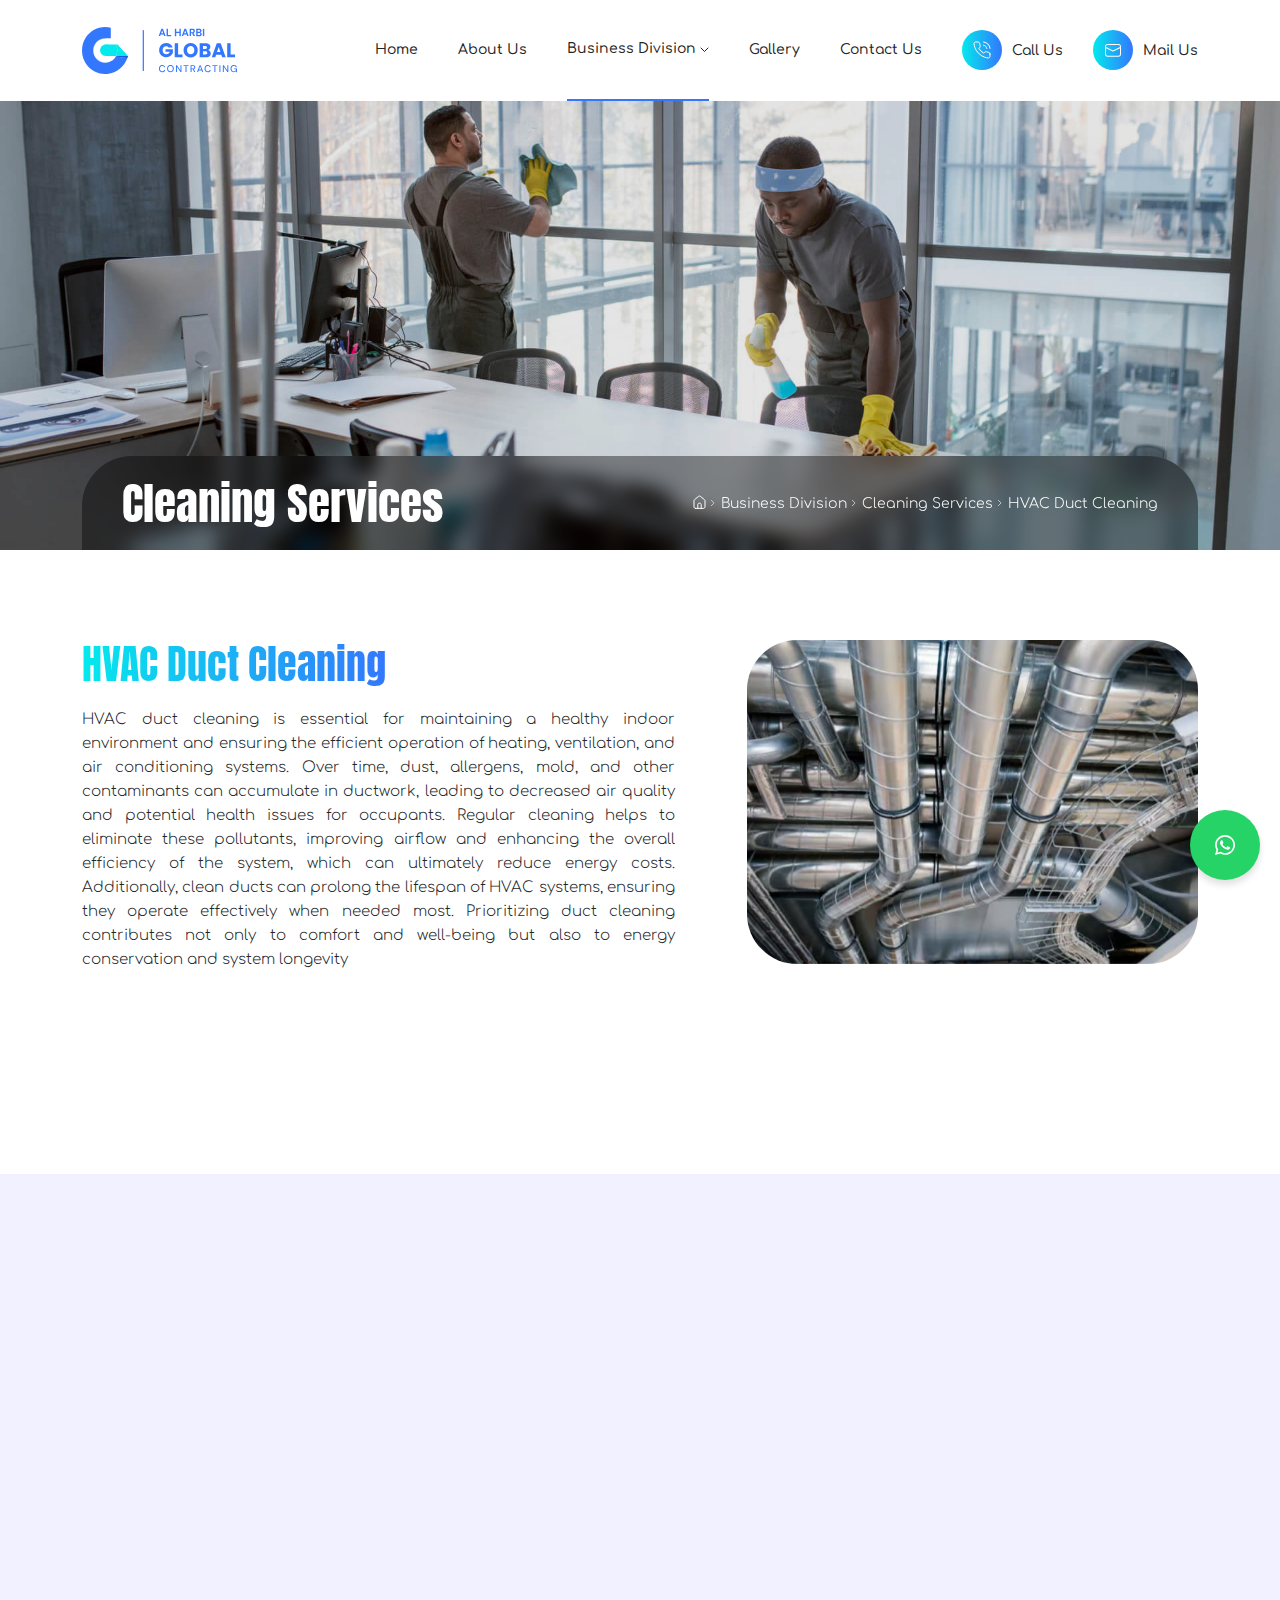
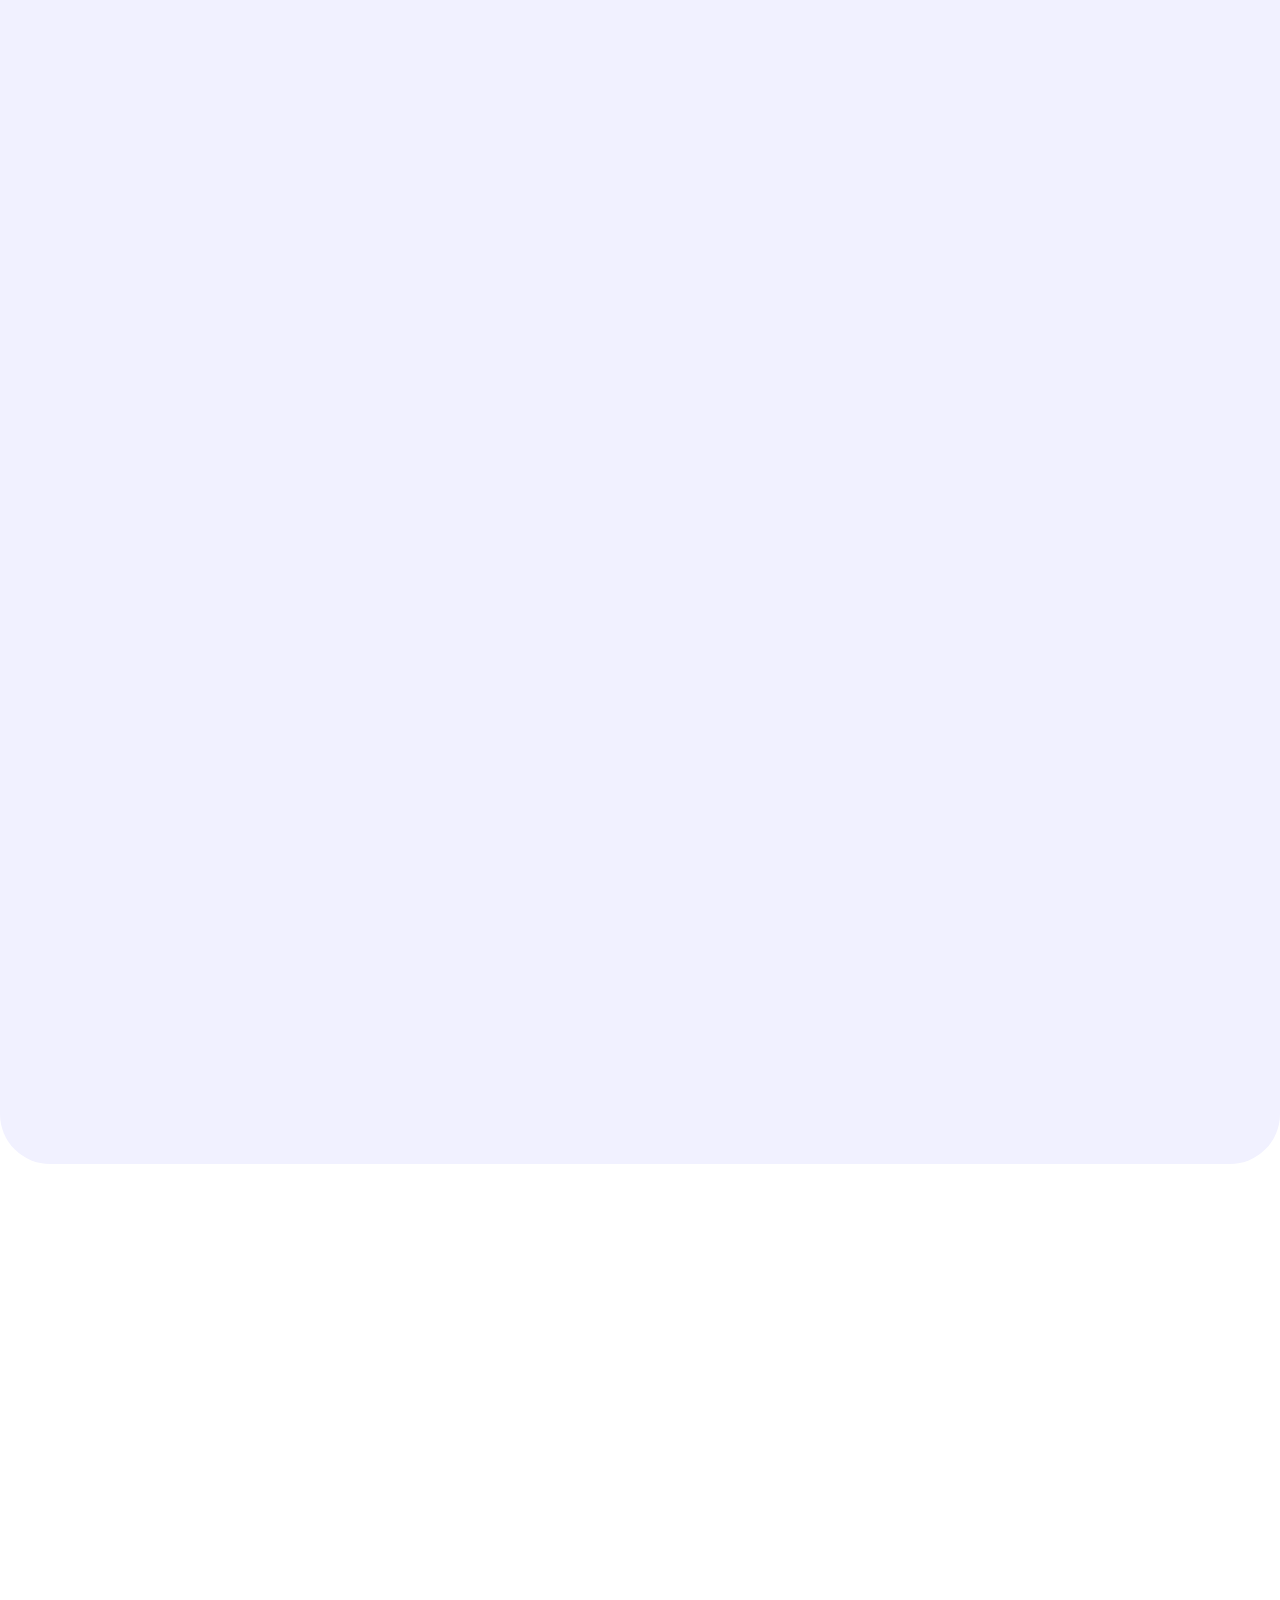
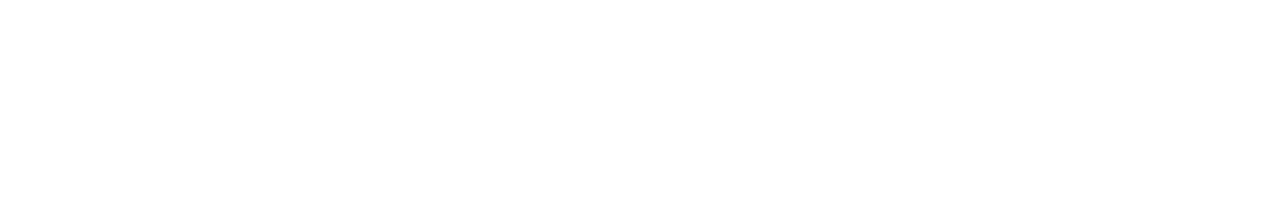
<file: hvac-duct-cleaning.html>
<!DOCTYPE html>
<html lang="en">

<head>
    <meta charset="UTF-8">
    <meta name="viewport" content="width=device-width, initial-scale=1.0">
    <link rel="shortcut icon" href="images/favicon.ico" type="image/x-icon">
    <link rel="icon" href="images/favicon.ico" type="image/x-icon">
    <title>Al harbi Global Contracting | HVAC Duct Cleaning</title>
    <link rel="stylesheet" href="css/bootstrap.min.css">
    <link rel="stylesheet" href="css/swiper.min.css">
    <link rel="stylesheet" href="css/animate.css">
    <link rel="stylesheet" href="css/jquery.fancybox.min.css">
    <link rel="stylesheet" href="css/flexslider-min.css">
    <link rel="stylesheet" href="scss/styles.css">
</head>

<body>
    <div class="preloader">
        <img src="images/logo.svg" alt="" />
    </div>
    <header>
        <div class="container">
            <div class="row">
                <div class="col-6 col-lg-2 logo">
                    <a href="index.html"><img src="images/logo.svg" alt=""></a>
                </div>
                <div class="col-6 col-lg-10 right-menu">
                    <div class="menu">
                        <div class="close-menu-btn">
                            <span></span>
                            <span></span>
                        </div>
                        <ul>
                            <li>
                                <a href="index.html">Home</a>
                            </li>
                            <li>
                                <a href="about.html">About Us</a>
                            </li>
                            <li class="drop-down active">
                                <a href="" class="dropdown-toggle main-toggle">Business Division</a>
                                <ul class="drop-menu">
                                    <li class="has-sub-menu"><a href="#" class="dropdown-toggle sub-toggle">Cleaning
                                            Services</a>
                                        <ul class="sub-menu">
                                            <li><a href="hvac-duct-cleaning.html">HVAC Duct Cleaning</a></li>
                                            <li><a href="grease-trap-cleaning.html">Grease Trap Cleaning</a></li>
                                            <li><a href="general-cleaning.html">General Cleaning</a></li>
                                        </ul>
                                    </li>
                                    <li><a href="c&m-services.html">Construction & Maintenance</a></li>
                                    <li><a href="">General Trading</a></li>
                                </ul>
                            </li>
                            <li>
                                <a href="gallery.html">Gallery</a>
                            </li>
                            <li>
                                <a href="contact.html">Contact Us</a>
                            </li>
                        </ul>
                    </div>
                    <div class="contact">
                        <ul>
                            <li><a href="tel:+0536014073"><i><img src="images/call.svg" alt=""></i><span>Call
                                        Us</span></a></li>
                            <li><a href="mailto:info@alharbiglobal.com"><i><img src="images/mail.svg"
                                            alt=""></i><span>Mail Us</span></a></li>
                        </ul>
                    </div>
                    <button class="toggle-menu">
                        <span></span>
                        <span></span>
                        <span></span>
                    </button>
                </div>
            </div>
        </div>
    </header>
    <section class="banner inner-banner">
        <img src="images/banner-1.jpg" alt="">
        <div class="container">
            <div class="row">
                <div class="col-12 banner-head-wrap">
                    <div class="inner-wrap">
                        <div class="left-head wow fadeInUp">
                            <h1>Cleaning Services</h1>
                        </div>
                        <div class="bread-crumb wow fadeInUp" data-wow-delay="100ms">
                            <ul>
                                <li><a href="index.html"><img src="images/home.svg" alt=""></a>
                                </li>
                                <li><span>Business Division</span></li>
                                <li><span>Cleaning Services</span></li>
                                <li><span>HVAC Duct Cleaning</span></li>
                            </ul>
                        </div>
                    </div>
                </div>
            </div>
        </div>

    </section>
    <section class="service-top">
        <div class="container">
            <div class="row">
                <div class="col-12 col-sm-12 col-md-12 col-lg-7 service-left">
                    <h2 class="wow fadeInUp">HVAC Duct Cleaning</h2>
                    <p class="wow fadeInUp" data-wow-delay="100ms">HVAC duct cleaning is essential for maintaining a
                        healthy indoor environment and ensuring the
                        efficient operation of heating, ventilation, and air conditioning systems. Over time, dust,
                        allergens, mold, and other contaminants can accumulate in ductwork, leading to decreased air
                        quality and potential health issues for occupants. Regular cleaning helps to eliminate these
                        pollutants, improving airflow and enhancing the overall efficiency of the system, which can
                        ultimately reduce energy costs. Additionally, clean ducts can prolong the lifespan of HVAC
                        systems, ensuring they operate effectively when needed most. Prioritizing duct cleaning
                        contributes not only to comfort and well-being but also to energy conservation and system
                        longevity</p>
                    <p class="wow fadeInUp" data-wow-delay="200ms">Al harbi Global Duct Cleaning specializes in Robotic
                        air duct cleaning for residential,
                        commercial, and industrial applications. Our teams have a procedure for duct cleaning for the
                        Heating, Ventilation, and Air Conditioning (HVAC) system according to the NADCA association.</p>
                </div>
                <div class="col-12 col-sm-12 col-md-12 col-lg-5 service-right wow fadeInUp">
                    <div id="carouselExampleAutoplaying" class="carousel slide" data-bs-ride="carousel">
                        <div class="carousel-inner">
                            <figure>
                                <div class="carousel-item active">
                                    <img src="images/service-inner-top.jpg" alt="">

                                </div>
                                <div class="carousel-item">
                                    <img src="images/service-inner-top-1.jpg" alt="">

                                </div>

                            </figure>
                        </div>

                    </div>

                </div>
            </div>
        </div>
    </section>
    <section class="service-list">
        <div class="container">
            <h3 class="wow fadeInUp">Our Robotic HVAC duct cleaning systems offer several advantages over
                traditional duct cleaning methods.
                Here are some key benefits:</h3>
            <div class="row">
                <div class="col-12 col-sm-12 col-md-6 col-lg-4 service-list-box wow fadeInUp">
                    <div class="inner-list">
                        <div class="icon"><img src="images/icon-1.svg" alt=""></div>
                        <h4>Efficiency</h4>
                        <p>Robots can quickly and systematically navigate through ductwork, covering more area in less
                            time than manual cleaning. This can lead to shorter service times.</p>
                    </div>
                </div>
                <div class="col-12 col-sm-12 col-md-6 col-lg-4 service-list-box wow fadeInUp" data-wow-delay="100ms">
                    <div class="inner-list">
                        <div class="icon"><img src="images/icon-2.svg" alt=""></div>
                        <h4>Thorough Cleaning</h4>
                        <p>Equipped with various tools and technology, robotic systems can reach tight spaces and
                            corners that might be missed during manual cleaning, ensuring a more thorough job.</p>
                    </div>
                </div>
                <div class="col-12 col-sm-12 col-md-6 col-lg-4 service-list-box wow fadeInUp" data-wow-delay="200ms">
                    <div class="inner-list">
                        <div class="icon"><img src="images/icon-3.svg" alt=""></div>
                        <h4>Improved Safety</h4>
                        <p>Robotic systems can reduce the need for technicians to work in potentially hazardous or
                            confined spaces, minimizing the risk of accidents and injuries.</p>
                    </div>
                </div>
                <div class="col-12 col-sm-12 col-md-6 col-lg-4 service-list-box wow fadeInUp">
                    <div class="inner-list">
                        <div class="icon"><img src="images/icon-4.svg" alt=""></div>
                        <h4>Real-time Monitoring and Reporting</h4>
                        <p>Some robotic systems can provide live video feeds of the ductwork, allowing for real-time
                            monitoring and more accurate assessments of the system's condition.</p>
                    </div>
                </div>
                <div class="col-12 col-sm-12 col-md-6 col-lg-4 service-list-box wow fadeInUp" data-wow-delay="100ms">
                    <div class="inner-list">
                        <div class="icon"><img src="images/icon-5.svg" alt=""></div>
                        <h4>Less Disruption</h4>
                        <p>Robotic duct cleaning typically causes less disruption to the home or business, as it can be
                            done with minimal access points and less physical movement of technicians and equipment.</p>
                    </div>
                </div>
                <div class="col-12 col-sm-12 col-md-6 col-lg-4 service-list-box wow fadeInUp" data-wow-delay="200ms">
                    <div class="inner-list">
                        <div class="icon"><img src="images/icon-6.svg" alt=""></div>
                        <h4>Consistency and Quality Control</h4>
                        <p>Robotics can standardize the cleaning process, leading to consistent results and the ability
                            to gather data for quality control and performance tracking.</p>
                    </div>
                </div>
                <div class="col-12 col-sm-12 col-md-6 col-lg-4 service-list-box wow fadeInUp">
                    <div class="inner-list">
                        <div class="icon"><img src="images/icon-7.svg" alt=""></div>
                        <h4>Prevention of Cross-Contamination</h4>
                        <p>With advanced vacuum systems, robotic cleaning can help prevent dust and contaminants from
                            escaping into the living environment during the cleaning process.</p>
                    </div>
                </div>
                <div class="col-12 col-sm-12 col-md-6 col-lg-4 service-list-box wow fadeInUp" data-wow-delay="100ms">
                    <div class="inner-list">
                        <div class="icon"><img src="images/icon-8.svg" alt=""></div>
                        <h4>Reduction of Allergens</h4>
                        <p>More effective cleaning can help remove allergens and pollutants trapped in ductwork,
                            contributing to better indoor air quality.</p>
                    </div>
                </div>
                <div class="col-12 col-sm-12 col-md-6 col-lg-4 service-list-box wow fadeInUp" data-wow-delay="200ms">
                    <div class="inner-list">
                        <div class="icon"><img src="images/icon-9.svg" alt=""></div>
                        <h4>Eco-Friendly Options</h4>
                        <p>Some robotic cleaning systems have eco-friendly features, like using less energy and
                            generating less waste, contributing to more sustainable practices.</p>
                    </div>
                </div>
                <div class="col-12 col-sm-12 col-md-12 col-lg-8 bottom-text wow fadeInUp">
                    <p>Our sincere desire to satisfy customers' needs and is what this company is built upon.
                        Maintaining only the most advanced equipment and highly trained employees are what keeps us
                        stand out.</p>
                </div>
            </div>
        </div>
    </section>


    <footer id="footer">
        <div class="container">
            <div class="row">
                <div class="col-12 clients">
                    <div class="swiper-container swiper-container-free-mode">
                        <div class="swiper-wrapper">
                            <div class="swiper-slide">
                                <img src="images/farek.svg" alt="">
                            </div>
                            <div class="swiper-slide">
                                <img src="images/movenpick.svg" alt="">
                            </div>
                            <div class="swiper-slide">
                                <img src="images/DHL_Logo.svg" alt="">
                            </div>
                            <div class="swiper-slide">
                                <img src="images/dubai-holding.svg" alt="">
                            </div>
                            <div class="swiper-slide">
                                <img src="images/tecom.svg" alt="">
                            </div>
                            <div class="swiper-slide">
                                <img src="images/taaleem.svg" alt="">
                            </div>

                        </div>
                    </div>
                </div>
                <div class="col-12 col-sm-12 col-md-4 col-lg-4 lets-talk">
                    <span class="big-text">
                        Let's Talk
                    </span>
                    <p>
                        Don’t hesitate to contact us for more information about company or service
                    </p>
                    <a href="contact.html" class="more-btn"><span>Get in Touch</span><i><img src="images/arrow.svg"
                                alt=""></i></a>
                </div>
                <div class="col-12 col-sm-12 col-md-8 col-lg-8 right-links">
                    <div class="q-links">
                        <h5>Business Division</h5>
                        <ul>
                            <li>
                                <a href="hvac-duct-cleaning.html">Cleaning Services</a>
                            </li>
                            <li>
                                <a href="c&m-services.html">Construction & Maintenance</a>
                            </li>
                            <li>
                                <a href="">General Trading</a>
                            </li>
                        </ul>
                    </div>
                    <div class="addressess">
                        <h5>Contact</h5>
                        <p>4357 King Abdulaziz Road 6930<br>Al Dana District 32437<br>Dammam, Saudi Arabia</p>
                        <a href="tel:+0536014073">0536014073</a>
                        <a href="mailto:info@alharbiglobal.com">info@alharbiglobal.com</a>
                    </div>

                </div>
            </div>
        </div>
        <div class="container copy-social">
            <div class="row">
                <div class="social">
                    <ul>
                        <li><a href=""><img src="images/fb.svg" alt=""></a></li>
                        <li><a href=""><img src="images/x.svg" alt=""></a></li>
                        <li><a href=""><img src="images/lin.svg" alt=""></a></li>
                        <li><a href=""><img src="images/yt.svg" alt=""></a></li>
                    </ul>
                </div>
                <div class="copy">
                    <p>© 2024 All Rights Reserved Alharbi Global Contracting</p>
                </div>
            </div>
        </div>
    </footer>
    <div class="whats-app-btn">
        <a href="https://wa.me/+0536014073" target="_blank">
            <img src="images/whatsapp.svg" alt="">
        </a>
    </div>
    <script src="js/jquery.min.js"></script>
    <script src="js/bootstrap.bundle.min.js"></script>
    <script src="js/swiper.min.js"></script>
    <script src="js/jquery.fancybox.min.js"></script>
    <script src="js/jquery.flexslider-min.js"></script>
    <script src="js/smoothscroll.min.js"></script>
    <script src="js/gsap.min.js"></script>
    <script src="js/ScrollTrigger.min.js"></script>
    <script src="js/wow.min.js"></script>
    <script src="js/theme.js"></script>

</body>

</html>
</file>
<file: scss/styles.css>
@font-face{font-family:"Comfortaa";src:url("../fonts/Comfortaa-Light.woff2") format("woff2"),url("../fonts/Comfortaa-Light.woff") format("woff");font-weight:300;font-style:normal;font-display:swap}@font-face{font-family:"Comfortaa";src:url("../fonts/Comfortaa-Medium.woff2") format("woff2"),url("../fonts/Comfortaa-Medium.woff") format("woff");font-weight:500;font-style:normal;font-display:swap}@font-face{font-family:"Comfortaa";src:url("../fonts/Comfortaa-Bold.woff2") format("woff2"),url("../fonts/Comfortaa-Bold.woff") format("woff");font-weight:700;font-style:normal;font-display:swap}@font-face{font-family:"Comfortaa";src:url("../fonts/Comfortaa-Regular.woff2") format("woff2"),url("../fonts/Comfortaa-Regular.woff") format("woff");font-weight:normal;font-style:normal;font-display:swap}@font-face{font-family:"Anton";src:url("../fonts/Anton-Regular.woff2") format("woff2"),url("../fonts/Anton-Regular.woff") format("woff");font-weight:normal;font-style:normal;font-display:swap}body{font-family:"Comfortaa";font-size:15px;font-weight:300}p{font-family:"Comfortaa";font-size:15px;font-weight:300;line-height:1.6}p:last-child{margin-bottom:0}p.big{color:#909090;font-size:26px;line-height:37px}@media(max-width: 575.9px){p.big{font-size:18px;line-height:27px}}h1,h2,h3,h4,h5,h6{margin:0;font-family:"Anton"}h1{font-size:70px;display:-webkit-box;display:-ms-flexbox;display:flex;-webkit-box-orient:vertical;-webkit-box-direction:normal;-ms-flex-direction:column;flex-direction:column;line-height:85px}@media(max-width: 991.9px){h1{font-size:50px;line-height:70px}}@media(max-width: 575.9px){h1{font-size:40px;line-height:50px}}h1 span{text-transform:uppercase;-webkit-background-clip:text;-webkit-text-fill-color:rgba(0,0,0,0);-webkit-text-stroke-width:1px;-webkit-text-stroke-color:#fccd0e}h2{color:#fff;font-size:40px;margin-bottom:20px}h2:not(.business-division h2){-webkit-text-fill-color:rgba(0,0,0,0);background:-webkit-gradient(linear, left top, right top, from(#04e9ec), to(#3377fe));background:linear-gradient(to right, #04e9ec 0%, #3377fe 100%);-webkit-background-clip:text}@media(max-width: 575.9px){h2{font-size:30px}}h3{font-size:32px}@media(max-width: 1199.9px){h3{font-size:28px}}h4{font-size:22px}@media(max-width: 575.9px){h4{font-size:20px}}h5{font-size:20px;color:#fff;text-transform:uppercase;letter-spacing:1px;margin-bottom:15px}@media(max-width: 575.9px){h5{font-size:18px;letter-spacing:2px}}button{border:0}button:focus{outline:0;-webkit-box-shadow:none;box-shadow:none}a,a:hover,button,button:hover{-webkit-transition:all 500ms;transition:all 500ms;text-decoration:none;outline:0}input,textarea{outline:none;-webkit-transition:all 500ms;transition:all 500ms}input:focus,textarea:focus{-webkit-box-shadow:none;box-shadow:none;border-color:#3377fe !important}figure,.figure{margin-bottom:0;width:100%;border-radius:50px;overflow:hidden;outline:0}@media(max-width: 575.9px){figure,.figure{border-radius:20px}}.flex-center,.projects-gallery .gallery-box .gallery-img span,.projects-gallery .gallery-box .gallery-img,.contact-section .form-right form .form-group .inner-field button,.contact-section .address-left .inner-address .address-box h4 i,.service-circles .shape-box .inner-shape figure,.service-circles .circles-wrap .swipe-right,.whats-app-btn a,footer .copy-social .row .social ul li a,.business-division .division-box a,.about-home a.scroll-down span,.about-home a.scroll-down,.banner .flexslider .slides>li .container .video-wrap,header .right-menu .contact ul li a i,.more-btn i,.preloader{display:-webkit-box;display:-ms-flexbox;display:flex;-webkit-box-pack:center;-ms-flex-pack:center;justify-content:center;-webkit-box-align:center;-ms-flex-align:center;align-items:center}.preloader{position:fixed;background-color:#fff;top:0;bottom:0;right:0;left:0;z-index:99}.preloader img{width:200px}@media(max-width: 575px){.preloader img{width:150px}}ul{margin:0;padding:0}li{padding:0;list-style-type:none}header,footer,section{width:100%;float:left}section{padding:90px 0;position:relative;z-index:1;background-color:#fff}@media(max-width: 991.9px){section{padding:70px 0}}@media(max-width: 575.9px){section{padding:50px 0}}.pad-bot-0{padding-bottom:0}.pad-top-0{padding-top:0}.sub-head{font-size:16px;color:#fccd0e;text-transform:uppercase;font-weight:300;padding-left:60px;position:relative;display:-webkit-box;display:-ms-flexbox;display:flex;-webkit-box-align:center;-ms-flex-align:center;align-items:center;margin-bottom:5px}@media(max-width: 575.9px){.sub-head{font-size:14px;padding-left:40px}}.sub-head:after{content:"";position:absolute;left:0;width:50px;height:1px;background-color:#fccd0e}@media(max-width: 575.9px){.sub-head:after{width:30px}}@media(min-width: 1800px){.container{max-width:1544px}}@media(max-width: 575.9px){.container{padding:0 20px}}.more-btn{font-size:16px;font-weight:300;border:1px solid #fff;border-radius:50px;display:-webkit-box;display:-ms-flexbox;display:flex;-webkit-box-align:center;-ms-flex-align:center;align-items:center;padding-left:20px;padding-right:5px;padding-bottom:5px;padding-top:5px;color:#fff;margin-top:30px;background-color:rgba(0,0,0,0)}@media(max-width: 575.9px){.more-btn{margin-top:20px;padding-left:15px;font-size:14px}}.more-btn i{width:40px;height:40px;background:-webkit-gradient(linear, left top, right top, from(#04e9ec), to(#3377fe));background:linear-gradient(to right, #04e9ec 0%, #3377fe 100%);border-radius:50%;margin-left:20px}@media(max-width: 575.9px){.more-btn i{margin-left:10px}}.more-btn:hover{background-color:#fff;color:#252525}header{position:relative;z-index:9;background-color:#fff;-webkit-transition:all 500ms;transition:all 500ms;position:fixed}@media(max-width: 991.9px){header{padding:12px 0}}@media(max-width: 991.9px){header .row{-webkit-box-pack:justify;-ms-flex-pack:justify;justify-content:space-between}}header .logo{display:-webkit-box;display:-ms-flexbox;display:flex;-webkit-box-align:center;-ms-flex-align:center;align-items:center}@media(max-width: 991.9px){header .logo{width:auto}}header .logo a img{width:155px;-webkit-transition:all 500ms;transition:all 500ms}@media(max-width: 1199.9px){header .logo a img{width:120px}}@media(max-width: 991.9px){header .logo a img{width:130px}}header .right-menu{display:-webkit-box;display:-ms-flexbox;display:flex;-webkit-box-pack:end;-ms-flex-pack:end;justify-content:flex-end;-webkit-box-align:center;-ms-flex-align:center;align-items:center}@media(max-width: 991.9px){header .right-menu{width:auto}}header .right-menu .menu .close-menu-btn{display:none}@media(max-width: 991.9px){header .right-menu .menu .close-menu-btn{position:absolute;right:30px;top:30px;width:25px;height:25px;display:-webkit-box;display:-ms-flexbox;display:flex;-webkit-box-pack:center;-ms-flex-pack:center;justify-content:center;-webkit-box-align:center;-ms-flex-align:center;align-items:center;-webkit-box-orient:vertical;-webkit-box-direction:normal;-ms-flex-direction:column;flex-direction:column;cursor:pointer;z-index:1;-webkit-transition:all 700ms;transition:all 700ms;-webkit-transform:translateX(-100px);-ms-transform:translateX(-100px);transform:translateX(-100px);opacity:0;visibility:hidden}header .right-menu .menu .close-menu-btn span{width:25px;height:1px;background-color:#fff;-webkit-transform:rotate(45deg);-ms-transform:rotate(45deg);transform:rotate(45deg)}header .right-menu .menu .close-menu-btn span:nth-child(2){-webkit-transform:rotate(-45deg);-ms-transform:rotate(-45deg);transform:rotate(-45deg);margin-top:-1px}}@media(max-width: 991.9px){header .right-menu .menu:after,header .right-menu .menu:before{content:"";position:absolute;left:0;right:0;top:0;bottom:0;-webkit-transition:all 700ms;transition:all 700ms;background-color:#04e9ec;z-index:-1;-webkit-transform:translateX(-100%);-ms-transform:translateX(-100%);transform:translateX(-100%);-webkit-transition-delay:.4s;transition-delay:.4s}}@media(max-width: 991.9px){header .right-menu .menu:after{background-color:#3377fe;-webkit-transition-delay:0s;transition-delay:0s}}@media(max-width: 991.9px){header .right-menu .menu{padding:60px;position:fixed;z-index:9;left:0;top:0;bottom:0;right:0;width:400px;-webkit-transform:translateX(-100%);-ms-transform:translateX(-100%);transform:translateX(-100%);-webkit-transition:all 700ms;transition:all 700ms;height:100vh}}@media(max-width: 991.9px)and (max-width: 420.99px){header .right-menu .menu{width:100%}}header .right-menu .menu ul{display:-webkit-box;display:-ms-flexbox;display:flex;-webkit-box-align:center;-ms-flex-align:center;align-items:center}@media(max-width: 991.9px){header .right-menu .menu ul{-webkit-box-orient:vertical;-webkit-box-direction:normal;-ms-flex-direction:column;flex-direction:column;-webkit-box-align:start;-ms-flex-align:start;align-items:flex-start;-webkit-box-pack:center;-ms-flex-pack:center;justify-content:center;row-gap:20px;height:100%}}header .right-menu .menu ul li{padding:38px 0;position:relative;-webkit-transition:all 500ms;transition:all 500ms}@media(max-width: 991.9px){header .right-menu .menu ul li{-webkit-transform:translateX(-50px);-ms-transform:translateX(-50px);transform:translateX(-50px);opacity:0;visibility:hidden;margin-left:0;-webkit-transition:all 700ms;transition:all 700ms;padding:0}}header .right-menu .menu ul li:not(:first-child){margin-left:65px}@media(max-width: 1799.9px){header .right-menu .menu ul li:not(:first-child){margin-left:40px}}@media(max-width: 1199.9px){header .right-menu .menu ul li:not(:first-child){margin-left:20px}}@media(max-width: 991.9px){header .right-menu .menu ul li:not(:first-child){margin-left:0}}header .right-menu .menu ul li a{color:#252525}@media(max-width: 991.9px){header .right-menu .menu ul li a{font-weight:300}}header .right-menu .menu ul li a:hover{color:#3377fe}header .right-menu .menu ul li a.dropdown-toggle:after{width:9px;height:5px;border:0;background-size:9px;background-image:url(../images/toggle-arrow.svg);background-repeat:no-repeat;position:relative;top:3px}@media(max-width: 991.9px){header .right-menu .menu ul li a.dropdown-toggle:after{-webkit-filter:brightness(0) invert(1);filter:brightness(0) invert(1)}}header .right-menu .menu ul li.drop-down{position:relative}@media(min-width: 992px){header .right-menu .menu ul li.drop-down:hover ul.drop-menu{display:block;-webkit-animation:fadeInUp forwards .6s;animation:fadeInUp forwards .6s}}@media(min-width: 992px){header .right-menu .menu ul li.drop-down ul.drop-menu{position:absolute;-ms-flex-wrap:wrap;flex-wrap:wrap;width:280px;z-index:1;background:-webkit-gradient(linear, left top, right top, from(#04e9ec), to(#3377fe));background:linear-gradient(to right, #04e9ec 0%, #3377fe 100%);top:100%;display:none;padding:10px 0;border-radius:20px}}@media(max-width: 991.9px){header .right-menu .menu ul li.drop-down ul.drop-menu{display:none;height:auto;margin-top:10px}}@media(min-width: 992px){header .right-menu .menu ul li.drop-down ul.drop-menu li{width:100%;padding:8px 15px;margin-left:0}}@media(max-width: 991.9px){header .right-menu .menu ul li.drop-down ul.drop-menu li{line-height:2.3;padding-left:10px}}header .right-menu .menu ul li.drop-down ul.drop-menu li.has-sub-menu a.dropdown-toggle:after{display:none}@media(max-width: 991.9px){header .right-menu .menu ul li.drop-down ul.drop-menu li.has-sub-menu a.dropdown-toggle:after{top:13px;display:block}}@media(min-width: 992px){header .right-menu .menu ul li.drop-down ul.drop-menu li.has-sub-menu ul.sub-menu{position:absolute;-ms-flex-wrap:wrap;flex-wrap:wrap;width:280px;left:100%;z-index:-1;background:-webkit-gradient(linear, left top, right top, from(#04e9ec), to(#3377fe));background:linear-gradient(to right, #04e9ec 0%, #3377fe 100%);top:-10px;display:none;padding:10px 0;border-radius:20px}}@media(max-width: 991.9px){header .right-menu .menu ul li.drop-down ul.drop-menu li.has-sub-menu ul.sub-menu{display:none}}@media(max-width: 991.9px){header .right-menu .menu ul li.drop-down ul.drop-menu li.has-sub-menu ul.sub-menu li{padding-left:10px}}@media(max-width: 991.9px){header .right-menu .menu ul li.drop-down ul.drop-menu li.has-sub-menu ul.sub-menu li a{color:#fff}}@media(min-width: 992px){header .right-menu .menu ul li.drop-down ul.drop-menu li.has-sub-menu:hover ul.sub-menu{display:block;-webkit-animation:fadeInUp forwards .6s;animation:fadeInUp forwards .6s}}header .right-menu .menu ul li.drop-down ul.drop-menu li a{display:-webkit-box;display:-ms-flexbox;display:flex;color:#fff;font-weight:300;position:relative}@media(max-width: 991.9px){header .right-menu .menu ul li.drop-down ul.drop-menu li a{color:#fff}}@media(min-width: 992px){header .right-menu .menu ul li.drop-down ul.drop-menu li a:before{content:"";position:absolute;left:0;background-image:url(../images/arrow.svg);width:11px;height:11px;background-size:11px;background-repeat:no-repeat;top:4px;opacity:0;visibility:hidden;-webkit-transition:all 500ms;transition:all 500ms}}@media(min-width: 992px){header .right-menu .menu ul li.drop-down ul.drop-menu li a:hover{padding-left:17px}header .right-menu .menu ul li.drop-down ul.drop-menu li a:hover:before{opacity:1;visibility:visible}}header .right-menu .menu ul li.active{border-bottom:2px solid #3377fe}@media(max-width: 991.9px){header .right-menu .menu.open-menu{-webkit-transform:translateX(0);-ms-transform:translateX(0);transform:translateX(0)}header .right-menu .menu.open-menu:after,header .right-menu .menu.open-menu:before{-webkit-transform:translateX(0);-ms-transform:translateX(0);transform:translateX(0);-webkit-transition-delay:0s;transition-delay:0s}header .right-menu .menu.open-menu:after{-webkit-transition-delay:.4s;transition-delay:.4s}}@media(max-width: 991.9px){header .right-menu .menu.open-menu ul>li{opacity:1;visibility:visible;-webkit-transform:translateY(0);-ms-transform:translateY(0);transform:translateY(0)}header .right-menu .menu.open-menu ul>li:nth-child(1){-webkit-transition-delay:.8s;transition-delay:.8s}header .right-menu .menu.open-menu ul>li:nth-child(2){-webkit-transition-delay:.9s;transition-delay:.9s}header .right-menu .menu.open-menu ul>li:nth-child(3){-webkit-transition-delay:1s;transition-delay:1s}header .right-menu .menu.open-menu ul>li:nth-child(4){-webkit-transition-delay:1.1s;transition-delay:1.1s}header .right-menu .menu.open-menu ul>li:nth-child(5){-webkit-transition-delay:1.2s;transition-delay:1.2s}header .right-menu .menu.open-menu ul>li a{color:#fff}}@media(max-width: 991.9px){header .right-menu .menu.open-menu .close-menu-btn{-webkit-transition-delay:.8s;transition-delay:.8s;-webkit-transform:translateX(0);-ms-transform:translateX(0);transform:translateX(0);opacity:1;visibility:visible}}header .right-menu .contact{margin-left:80px}@media(max-width: 1799.9px){header .right-menu .contact{margin-left:40px}}@media(max-width: 1199.9px){header .right-menu .contact{margin-left:20px}}header .right-menu .contact ul{display:-webkit-box;display:-ms-flexbox;display:flex}header .right-menu .contact ul li a{display:-webkit-box;display:-ms-flexbox;display:flex;-webkit-box-align:center;-ms-flex-align:center;align-items:center}header .right-menu .contact ul li a i{width:40px;height:40px;background:-webkit-gradient(linear, left top, right top, from(#04e9ec), to(#3377fe));background:linear-gradient(to right, #04e9ec 0%, #3377fe 100%);border-radius:50%;margin-right:10px}header .right-menu .contact ul li a i img{-webkit-transition:all 500ms;transition:all 500ms}@media(max-width: 480.99px){header .right-menu .contact ul li a span{display:none}}header .right-menu .contact ul li a:hover i img{opacity:.5}header .right-menu .contact ul li:last-child{margin-left:30px}@media(max-width: 575.99px){header .right-menu .contact ul li:last-child{margin-left:15px}}@media(max-width: 480.99px){header .right-menu .contact ul li:last-child{margin-left:0}}header .right-menu .toggle-menu{display:none;background-color:rgba(0,0,0,0)}@media(max-width: 991.9px){header .right-menu .toggle-menu{width:25px;height:26px;display:-webkit-box;display:-ms-flexbox;display:flex;-webkit-box-pack:center;-ms-flex-pack:center;justify-content:center;-webkit-box-align:center;-ms-flex-align:center;align-items:center;-webkit-box-orient:vertical;-webkit-box-direction:normal;-ms-flex-direction:column;flex-direction:column;padding:0;margin-left:15px}header .right-menu .toggle-menu span{width:25px;height:1px;background-color:#3377fe;margin:4px 0}}@media(max-width: 480.99px){header .right-menu .toggle-menu{margin-left:0}}header ul li a{font-size:14px;font-weight:500;color:#252525}header.scrolled{top:0;-webkit-box-shadow:0px 5px 8px 0px rgba(0,0,0,.0196078431);box-shadow:0px 5px 8px 0px rgba(0,0,0,.0196078431);background-color:#fff}header.scrolled .logo a img{width:100px}header.scrolled .right-menu .menu ul li{padding:20px 0}@media(max-width: 991.9px){header.scrolled .right-menu .menu ul li{padding:0}}.banner{width:100%;height:calc(100vh - 100px);display:-webkit-box;display:-ms-flexbox;display:flex;position:relative;z-index:1;overflow:hidden;margin-top:100px;padding:0}@media(max-width: 991.9px){.banner{height:calc(100vh - 66.5px);margin-top:66.5px}}.banner .yellow-shade{width:1026px;height:1026px;position:absolute;right:-120px;top:-120px;z-index:2;border-radius:100%;background:radial-gradient(ellipse at center, rgba(252, 205, 14, 0.62) 0%, rgba(252, 205, 14, 0) 70%)}@media(max-width: 1799.9px){.banner .yellow-shade{width:700px;height:700px;background:radial-gradient(ellipse at center, rgba(252, 205, 14, 0.4) 0%, rgba(252, 205, 14, 0) 70%)}}@media(max-width: 991.9px){.banner .yellow-shade{width:500px;height:500px;right:-210px}}@media(max-width: 575.9px){.banner .yellow-shade{display:none}}.banner .right-man-image{position:absolute;right:0;bottom:0;z-index:2;width:800px;display:-webkit-box;display:-ms-flexbox;display:flex;-webkit-box-pack:center;-ms-flex-pack:center;justify-content:center}@media(max-width: 1799.9px){.banner .right-man-image{width:500px}}@media(max-width: 991.9px){.banner .right-man-image{-webkit-box-pack:end;-ms-flex-pack:end;justify-content:flex-end;padding-right:20px;width:450px}}@media(max-width: 767.9px){.banner .right-man-image{display:none}}.banner .right-man-image:after{content:"";position:absolute;width:800px;height:800px;border-radius:100%;background-color:#fff9e2;z-index:1;right:0;bottom:-400px}@media(max-width: 1799.9px){.banner .right-man-image:after{width:500px;height:500px;bottom:-250px}}@media(max-width: 991.9px){.banner .right-man-image:after{display:none}}.banner .right-man-image img{width:auto;position:relative;z-index:2}@media(max-width: 1799.9px){.banner .right-man-image img{width:85%}}.banner .flexslider{width:100%;border:0;margin:0;padding:0;-webkit-box-shadow:none;box-shadow:none}.banner .flexslider .slides{height:100%}.banner .flexslider .slides>li{height:100%}.banner .flexslider .slides>li:before{content:"";position:absolute;left:0;right:0;bottom:0;top:0;background-color:rgba(0,0,0,.85)}.banner .flexslider .slides>li:after{content:"";position:absolute;background-image:url(../images/text-shadow.svg);left:0;top:0;bottom:0;z-index:2;width:1120px}@media(max-width: 575.9px){.banner .flexslider .slides>li:after{background-image:none;width:500px;height:500px;background:radial-gradient(ellipse at center, rgba(252, 205, 14, 0.3) 0%, rgba(252, 205, 14, 0) 70%);right:-150px;top:-150px;left:inherit}}.banner .flexslider .slides>li img{width:100%;height:100%;-o-object-fit:cover;object-fit:cover}.banner .flexslider .slides>li .container{position:absolute;z-index:3;top:0;left:0;right:0;display:-webkit-box;display:-ms-flexbox;display:flex;-webkit-box-align:center;-ms-flex-align:center;align-items:center;bottom:0}.banner .flexslider .slides>li .container .banner-captions{display:-webkit-box;display:-ms-flexbox;display:flex;-webkit-box-orient:vertical;-webkit-box-direction:normal;-ms-flex-direction:column;flex-direction:column;-webkit-box-align:start;-ms-flex-align:start;align-items:flex-start;position:relative}.banner .flexslider .slides>li .container h1{color:#fff;margin-bottom:25px;-webkit-animation-duration:.6s;animation-duration:.6s;-webkit-animation-fill-mode:both;animation-fill-mode:both;-webkit-animation-name:fadeOut;animation-name:fadeOut}@media(max-width: 991.9px){.banner .flexslider .slides>li .container h1{margin-bottom:15px}}.banner .flexslider .slides>li .container p{max-width:690px;color:#fff;margin-bottom:0;-webkit-animation-duration:.6s;animation-duration:.6s;-webkit-animation-fill-mode:both;animation-fill-mode:both;font-weight:normal;-webkit-animation-name:fadeOut;animation-name:fadeOut}@media(max-width: 1199.9px){.banner .flexslider .slides>li .container p{max-width:450px}}.banner .flexslider .slides>li .container a.more-btn{-webkit-animation-duration:.6s;animation-duration:.6s;-webkit-animation-fill-mode:both;animation-fill-mode:both;-webkit-animation-name:fadeOut;animation-name:fadeOut}.banner .flexslider .slides>li .container a i img{width:auto;height:auto;-o-object-fit:none;object-fit:none}.banner .flexslider .slides>li .container .video-wrap{position:absolute;width:224px;height:70px;overflow:hidden;border-radius:100px;left:280px;top:7px;border:1px solid #fccd0e;-webkit-animation-duration:.6s;animation-duration:.6s;-webkit-animation-fill-mode:both;animation-fill-mode:both;-webkit-animation-name:fadeOut;animation-name:fadeOut}@media(max-width: 991.9px){.banner .flexslider .slides>li .container .video-wrap{width:150px;height:50px;left:190px}}@media(max-width: 575.9px){.banner .flexslider .slides>li .container .video-wrap{width:150px;height:50px;left:150px;top:0}}.banner .flexslider .slides>li .container .video-wrap:after{content:"";position:absolute;left:0;right:0;top:0;bottom:0;background-color:rgba(0,0,0,.6)}.banner .flexslider .slides>li .container .video-wrap .play-btn{position:absolute;cursor:pointer;z-index:1}.banner .flexslider .slides>li .container .video-wrap .play-btn img{-webkit-transition:all 500ms;transition:all 500ms}@media(max-width: 991.9px){.banner .flexslider .slides>li .container .video-wrap .play-btn img{width:15px}}.banner .flexslider .slides>li .container .video-wrap .play-btn:hover img{-webkit-filter:brightness(0) invert(1);filter:brightness(0) invert(1)}.banner .flexslider .slides>li .container .video-wrap video{height:100%;width:100%;-o-object-fit:cover;object-fit:cover}.banner .flexslider .slides>li.flex-active-slide .container .video-wrap{-webkit-animation-duration:.6s;animation-duration:.6s;-webkit-animation-fill-mode:both;animation-fill-mode:both;-webkit-animation-name:fadeInUp;animation-name:fadeInUp;-webkit-animation-delay:.4s;animation-delay:.4s}.banner .flexslider .slides>li.flex-active-slide .container h1{-webkit-animation-duration:.6s;animation-duration:.6s;-webkit-animation-fill-mode:both;animation-fill-mode:both;-webkit-animation-name:fadeInUp;animation-name:fadeInUp;-webkit-animation-delay:.4s;animation-delay:.4s}.banner .flexslider .slides>li.flex-active-slide .container p{-webkit-animation-duration:.6s;animation-duration:.6s;-webkit-animation-fill-mode:both;animation-fill-mode:both;-webkit-animation-name:fadeInUp;animation-name:fadeInUp;-webkit-animation-delay:.5s;animation-delay:.5s}.banner .flexslider .slides>li.flex-active-slide .container a.more-btn{-webkit-animation-duration:.6s;animation-duration:.6s;-webkit-animation-fill-mode:both;animation-fill-mode:both;-webkit-animation-name:fadeInUp;animation-name:fadeInUp;-webkit-animation-delay:.6s;animation-delay:.6s}.about-home{position:relative;background-color:#fff;scroll-margin-top:50px}.about-home:before{content:"";width:520px;position:absolute;background-image:url(../images/light-blue-shape.svg);background-size:100%;height:260px;top:0;right:140px;background-repeat:no-repeat}@media(max-width: 1799.9px){.about-home:before{width:350px;right:75px;height:175px}}@media(max-width: 991.9px){.about-home:before{display:none}}.about-home .container{position:relative}.about-home .about-left{padding-right:45px}@media(max-width: 991.9px){.about-home .about-left{padding-right:12px}}.about-home .about-left figure img{width:100%}.about-home .about-right{padding-left:45px;display:-webkit-box;display:-ms-flexbox;display:flex;-webkit-box-orient:vertical;-webkit-box-direction:normal;-ms-flex-direction:column;flex-direction:column;-webkit-box-pack:center;-ms-flex-pack:center;justify-content:center;-webkit-box-align:start;-ms-flex-align:start;align-items:flex-start}@media(max-width: 991.9px){.about-home .about-right{padding-left:12px;margin-top:50px}}@media(max-width: 575.9px){.about-home .about-right{margin-top:30px}}.about-home .about-right p{margin-bottom:0}.about-home .about-right a{border-color:#3377fe;color:#3377fe}.about-home .about-right a i img{-webkit-transition:all 500ms;transition:all 500ms}.about-home .about-right a:hover{background-color:#3377fe;color:#fff}.about-home .about-right a:hover i{background:-webkit-gradient(linear, left top, right top, from(#fff), to(#fff));background:linear-gradient(to right, #fff 0%, #fff 100%)}.about-home .about-right a:hover i img{-webkit-filter:brightness(0);filter:brightness(0)}.about-home a.scroll-down{position:absolute;top:-149px;z-index:1;left:12px}@media(max-width: 991.9px){.about-home a.scroll-down{top:-129px}}@media(max-width: 575.9px){.about-home a.scroll-down{top:-90px}}.about-home a.scroll-down img.scroll-img{-webkit-animation:rotate 5s linear infinite;animation:rotate 5s linear infinite}@media(max-width: 575.9px){.about-home a.scroll-down img.scroll-img{width:80px}}.about-home a.scroll-down span{width:70px;height:70px;border-radius:50%;background-color:#3377fe;position:absolute}@media(max-width: 575.9px){.about-home a.scroll-down span{width:50px;height:50px}}.about-home a.scroll-down span img{-webkit-transform:rotate(90deg);-ms-transform:rotate(90deg);transform:rotate(90deg);width:16px}.vdo-modal .modal-dialog{max-width:70%;height:100vh;margin:auto}@media(max-width: 767.9px){.vdo-modal .modal-dialog{max-width:90%}}@media(max-width: 575.9px){.vdo-modal .modal-dialog{max-width:100%;padding:0 20px}}.vdo-modal .modal-dialog .modal-content{border:0;border-radius:0;background-color:rgba(0,0,0,0)}.vdo-modal .modal-dialog .modal-content .modal-body{padding:0;position:relative}.vdo-modal .modal-dialog .modal-content .modal-body .btn-close{opacity:1;position:absolute;right:5px;top:5px;background-color:#fff;border-radius:50px;background-size:10px;width:30px;height:30px;z-index:1}@media(max-width: 575.9px){.vdo-modal .modal-dialog .modal-content .modal-body .btn-close{background-size:8px;width:25px;height:25px}}.vdo-modal .modal-dialog .modal-content .modal-body video{float:left;width:100%;border-radius:20px}.count-numbers{padding:70px 0;background-color:#fff}@media(max-width: 767.9px){.count-numbers{padding:50px 0}}@media(max-width: 575.9px){.count-numbers{padding:30px 0}}.count-numbers .row{display:-webkit-box;display:-ms-flexbox;display:flex;-webkit-box-pack:justify;-ms-flex-pack:justify;justify-content:space-between}@media(max-width: 767.9px){.count-numbers .row{row-gap:20px}}.count-numbers .counter-box{width:auto}@media(max-width: 767.9px){.count-numbers .counter-box{width:50%}}.count-numbers .counter-box .count-text .value-div{display:-webkit-box;display:-ms-flexbox;display:flex;font-size:100px;font-family:"Anton";color:#fccd0e;line-height:1.3}@media(max-width: 1199.9px){.count-numbers .counter-box .count-text .value-div{font-size:70px}}@media(max-width: 767.9px){.count-numbers .counter-box .count-text .value-div{font-size:50px}}.count-numbers .counter-box .count-text .value-div span{margin-left:8px}.count-numbers .counter-box .count-text p{font-size:25px;color:#3377fe}@media(max-width: 1199.9px){.count-numbers .counter-box .count-text p{font-size:20px}}@media(max-width: 991.9px){.count-numbers .counter-box .count-text p{font-size:16px}}.business-division{position:relative;overflow:hidden}.business-division:after{content:"";position:absolute;left:0;right:0;top:0;background-image:url(../images/line-shape.svg);bottom:38%;background-position:top right;background-repeat:no-repeat;-webkit-animation:move-down-up linear alternate infinite 5s forwards;animation:move-down-up linear alternate infinite 5s forwards}@media(max-width: 991.9px){.business-division:after{background-size:contain}}.business-division:before{content:"";position:absolute;left:0;right:0;top:0;bottom:28%;background-color:#3377fe;z-index:-1}@media(max-width: 991.9px){.business-division:before{bottom:68%}}@media(max-width: 767.9px){.business-division:before{bottom:72%}}@media(max-width: 575.9px){.business-division:before{bottom:70%}}@media(max-width: 420.99px){.business-division:before{bottom:65%}}.business-division .container{position:relative;z-index:2}.business-division .row{margin:0 -33px}@media(max-width: 1799.9px){.business-division .row{margin:0 -20px;row-gap:40px}}@media(max-width: 1199.9px){.business-division .row{margin:0 -12px}}@media(max-width: 991.9px){.business-division .row{row-gap:24px}}@media(max-width: 575.9px){.business-division .row{row-gap:24px}}.business-division .head-row{padding:0 33px}@media(max-width: 1799.9px){.business-division .head-row{padding:0 20px;margin-bottom:30px}}@media(max-width: 1199.9px){.business-division .head-row{margin-bottom:0;padding:0 12px}}@media(max-width: 991.9px){.business-division .head-row{margin-bottom:16px}}@media(max-width: 575.9px){.business-division .head-row{margin-bottom:6px}}.business-division .head-row .inner-head{max-width:800px}.business-division .head-row p{color:#fff}.business-division .division-box{padding:0 33px}@media(max-width: 1799.9px){.business-division .division-box{padding:0 20px}}@media(max-width: 1199.9px){.business-division .division-box{padding:0 12px}}.business-division .division-box figure{position:relative}.business-division .division-box figure:after{content:"";position:absolute;left:0;right:0;bottom:0;top:50%;background:-webkit-gradient(linear, left bottom, left top, from(rgba(0, 0, 0, 0.5)), to(rgba(0, 0, 0, 0)));background:linear-gradient(to top, rgba(0, 0, 0, 0.5) 0%, rgba(0, 0, 0, 0) 100%)}@media(max-width: 1199.9px){.business-division .division-box figure:after{top:0}}.business-division .division-box figure img{width:100%;-webkit-transition:all 700ms;transition:all 700ms}.business-division .division-box figure .description{position:absolute;bottom:35px;left:35px;right:35px;z-index:1}@media(min-width: 992px){.business-division .division-box figure .description{bottom:25px}}@media(max-width: 1199.9px){.business-division .division-box figure .description{bottom:20px;left:20px;right:20px}}.business-division .division-box figure .description h3{color:#fff;margin-bottom:10px;-webkit-transition:all 800ms;transition:all 800ms}.business-division .division-box figure .description p{color:#fff;font-size:14px;line-height:22px}@media(min-width: 992px){.business-division .division-box figure .description p{max-height:0em;overflow:hidden;-webkit-transition:all 800ms;transition:all 800ms}}.business-division .division-box figure:hover img{-webkit-transform:scale(1.1);-ms-transform:scale(1.1);transform:scale(1.1)}.business-division .division-box figure:hover a img{-webkit-transform:rotate(0deg);-ms-transform:rotate(0deg);transform:rotate(0deg)}.business-division .division-box figure:hover .description p{max-height:10em}.business-division .division-box a{position:absolute;right:16px;top:16px;border-radius:50%;width:65px;height:65px;background:-webkit-gradient(linear, left top, right top, from(#04e9ec), to(#3377fe));background:linear-gradient(to right, #04e9ec 0%, #3377fe 100%);z-index:1}@media(max-width: 575.9px){.business-division .division-box a{width:40px;height:40px;right:10px;top:10px}}.business-division .division-box a img{width:20px;-webkit-transform:rotate(-35deg);-ms-transform:rotate(-35deg);transform:rotate(-35deg);-webkit-transition:all 500ms;transition:all 500ms}@media(max-width: 575.9px){.business-division .division-box a img{width:13px}}.moving-text{text-align:center;padding:70px 0;overflow:hidden}@media(max-width: 767.9px){.moving-text{padding:50px 0}}@media(max-width: 575.9px){.moving-text{padding:30px 0}}.moving-text p{letter-spacing:12px;font-size:120px;font-family:"Anton";line-height:150px;position:relative;text-transform:uppercase;-webkit-background-clip:text;-webkit-text-fill-color:rgba(0,0,0,0);-webkit-text-stroke-width:.5px;margin-bottom:0}@media(max-width: 1199.9px){.moving-text p{font-size:80px;line-height:1.5}}@media(max-width: 991.9px){.moving-text p{font-size:60px}}@media(max-width: 767.9px){.moving-text p{font-size:50px;letter-spacing:5px}}@media(max-width: 575.9px){.moving-text p{font-size:40px;line-height:1.2}}@media(max-width: 420.99px){.moving-text p{font-size:30px}}.moving-text p.big-1{-webkit-text-stroke-color:#04e9ec;left:30%}.moving-text p.big-2{-webkit-text-stroke-color:#3377fe;right:30%}.works{background-color:#f1f1ff;padding-top:290px}@media(max-width: 1199.9px){.works{border-radius:0;padding-top:270px}}@media(max-width: 991.9px){.works{border-radius:0;padding-top:220px}}@media(max-width: 767.9px){.works{padding-top:240px}}.works .row{margin:0 -33px;row-gap:66px}@media(max-width: 1799.9px){.works .row{margin:0 -20px;row-gap:40px}}@media(max-width: 1199.9px){.works .row{margin:0 -12px;row-gap:24px}}.works .head-row{display:-webkit-box;display:-ms-flexbox;display:flex;-webkit-box-pack:justify;-ms-flex-pack:justify;justify-content:space-between;-webkit-box-align:center;-ms-flex-align:center;align-items:center;padding:0 33px}@media(max-width: 1799.9px){.works .head-row{padding:0 20px;margin-bottom:30px}}@media(max-width: 1199.9px){.works .head-row{padding:0 12px;margin-bottom:16px}}@media(max-width: 991.9px){.works .head-row{-webkit-box-orient:vertical;-webkit-box-direction:normal;-ms-flex-direction:column;flex-direction:column;-webkit-box-align:start;-ms-flex-align:start;align-items:flex-start}}.works .head-row .left-head h2{margin-bottom:0}@media(max-width: 991.9px){.works .head-row .left-head h2{margin-bottom:15px}}.works .head-row .right-text{max-width:640px}@media(max-width: 1199.9px){.works .head-row .right-text{padding-left:50px}}@media(max-width: 991.9px){.works .head-row .right-text{padding-left:0}}.works .work-box{padding:0 33px}@media(max-width: 1799.9px){.works .work-box{padding:0 20px}}@media(max-width: 1199.9px){.works .work-box{padding:0 12px}}.works .work-box .inner-works{background-color:#fff;border-radius:50px;-webkit-transition:all 500ms;transition:all 500ms}@media(max-width: 575.9px){.works .work-box .inner-works{border-radius:20px}}.works .work-box .inner-works figure img{-webkit-transition:all 700ms;transition:all 700ms;width:100%}.works .work-box .inner-works .work-description{padding:30px;display:-webkit-box;display:-ms-flexbox;display:flex;-webkit-box-pack:justify;-ms-flex-pack:justify;justify-content:space-between;-webkit-box-align:center;-ms-flex-align:center;align-items:center}.works .work-box .inner-works .work-description .left-desc h4{margin-bottom:8px;color:#3377fe}.works .work-box .inner-works .work-description .left-desc span{color:#909090}.works .work-box .inner-works .work-description .right-arrow img{width:20px;-webkit-transition:all 500ms;transition:all 500ms}.works .work-box .inner-works:hover{-webkit-box-shadow:0px 5px 25px 0px rgba(0,0,0,.1215686275);box-shadow:0px 5px 25px 0px rgba(0,0,0,.1215686275);-webkit-transform:translateY(-10px);-ms-transform:translateY(-10px);transform:translateY(-10px)}.works .work-box .inner-works:hover figure img{-webkit-transform:scale(1.1);-ms-transform:scale(1.1);transform:scale(1.1)}.works .work-box .inner-works:hover .work-description .right-arrow img{-webkit-transform:rotate(30deg);-ms-transform:rotate(30deg);transform:rotate(30deg)}.before-footer{border-bottom-left-radius:50px;border-bottom-right-radius:50px}footer{position:fixed;border-top-left-radius:50px;border-top-right-radius:50px;bottom:0;background-color:#3377fe;opacity:0;visibility:hidden}@media(max-width: 991.9px){footer{position:relative;opacity:1;visibility:visible}}@media(max-width: 991.9px){footer{border-radius:0}}footer .row{-webkit-box-pack:justify;-ms-flex-pack:justify;justify-content:space-between}footer p{color:#fff}@media(max-width: 575.9px){footer p{font-size:14px}}footer a{color:#fff;font-weight:300;font-size:16px}@media(max-width: 575.9px){footer a{font-size:14px}}footer a:hover{color:#fccd0e}footer .clients{padding:80px 12px;position:relative;margin-bottom:70px}@media(max-width: 1799.9px){footer .clients{padding:60px 12px;margin-bottom:60px}}@media(max-width: 1199.9px){footer .clients{padding:40px 12px;margin-bottom:40px}}@media(max-width: 767.9px){footer .clients{padding:30px 12px;margin-bottom:30px}}@media(max-width: 575.9px){footer .clients{padding:20px 12px;margin-bottom:30px}}footer .clients:after{content:"";position:absolute;left:12px;bottom:0;right:12px;background-color:#fff;opacity:.08;height:1px}footer .clients .swiper-container-free-mode>.swiper-wrapper{-webkit-transition-timing-function:linear;transition-timing-function:linear}footer .clients .swiper-container .swiper-wrapper{-webkit-box-align:center;-ms-flex-align:center;align-items:center}footer .clients .swiper-container img{-webkit-filter:brightness(0) invert(1);filter:brightness(0) invert(1);max-width:100%;min-height:50px}footer .clients .swiper-container .swiper-slide{display:-webkit-box;display:-ms-flexbox;display:flex;-webkit-box-pack:center;-ms-flex-pack:center;justify-content:center;width:auto;-ms-flex-negative:0;flex-shrink:0}footer .lets-talk{display:-webkit-box;display:-ms-flexbox;display:flex;-webkit-box-orient:vertical;-webkit-box-direction:normal;-ms-flex-direction:column;flex-direction:column;-webkit-box-align:start;-ms-flex-align:start;align-items:flex-start}@media(max-width: 767.9px){footer .lets-talk{margin-bottom:50px}}@media(max-width: 480.99px){footer .lets-talk{margin-bottom:30px}}footer .lets-talk span.big-text{font-size:60px;color:#fff;font-family:"Anton";margin-bottom:25px;line-height:1}@media(max-width: 991.9px){footer .lets-talk span.big-text{font-size:40px}}footer .lets-talk p{margin-bottom:0;max-width:330px}@media(max-width: 767.9px){footer .lets-talk p{max-width:100%}}footer .right-links{display:-webkit-box;display:-ms-flexbox;display:flex;-webkit-column-gap:100px;-moz-column-gap:100px;column-gap:100px;-webkit-box-pack:end;-ms-flex-pack:end;justify-content:flex-end}@media(max-width: 991.9px){footer .right-links{-webkit-column-gap:20px;-moz-column-gap:20px;column-gap:20px}}@media(max-width: 767.9px){footer .right-links{-webkit-box-pack:start;-ms-flex-pack:start;justify-content:flex-start}}@media(max-width: 480.99px){footer .right-links{-webkit-box-orient:vertical;-webkit-box-direction:normal;-ms-flex-direction:column;flex-direction:column}}@media(max-width: 480.99px){footer .right-links .q-links{width:100%;margin-bottom:30px}}footer .right-links .q-links ul li{line-height:40px}@media(max-width: 480.99px){footer .right-links .q-links ul li{line-height:1.6}}footer .right-links .addressess{display:-webkit-box;display:-ms-flexbox;display:flex;-webkit-box-orient:vertical;-webkit-box-direction:normal;-ms-flex-direction:column;flex-direction:column}@media(max-width: 480.99px){footer .right-links .addressess{width:100%}}footer .right-links .addressess p{margin-bottom:30px}@media(max-width: 480.99px){footer .right-links .addressess p{margin-bottom:15px}}footer .copy-social{padding:30px 12px;margin-top:70px;position:relative}@media(max-width: 1799.9px){footer .copy-social{margin-top:60px}}@media(max-width: 1199.9px){footer .copy-social{margin-top:40px}}@media(max-width: 767.9px){footer .copy-social{margin-top:30px}}@media(max-width: 575.9px){footer .copy-social{margin-top:20px;padding:20px 12px}}footer .copy-social:before{content:"";position:absolute;left:12px;top:0;right:12px;background-color:#fff;opacity:.08;height:1px}footer .copy-social .row{-webkit-box-align:center;-ms-flex-align:center;align-items:center}@media(max-width: 767.9px){footer .copy-social .row{-webkit-box-pack:center;-ms-flex-pack:center;justify-content:center}}footer .copy-social .row .social{width:auto}@media(max-width: 767.9px){footer .copy-social .row .social{margin-bottom:20px}}@media(max-width: 575.9px){footer .copy-social .row .social{margin-bottom:10px}}footer .copy-social .row .social ul{display:-webkit-box;display:-ms-flexbox;display:flex;-webkit-column-gap:15px;-moz-column-gap:15px;column-gap:15px}@media(max-width: 767.9px){footer .copy-social .row .social ul{-webkit-column-gap:10px;-moz-column-gap:10px;column-gap:10px}}footer .copy-social .row .social ul li a{width:50px;height:50px;border-radius:50%;border:1px solid rgba(255,255,255,.15)}@media(max-width: 767.9px){footer .copy-social .row .social ul li a{width:40px;height:40px}}footer .copy-social .row .social ul li a:hover{border:1px solid #fff}footer .copy-social .row .copy{width:auto}footer .copy-social .row .copy p{font-size:14px}@media(max-width: 767.9px){footer .copy-social .row .copy p{text-align:center}}footer.visible{opacity:1;visibility:visible}.whats-app-btn{position:fixed;right:20px;bottom:20px;width:70px;height:70px;-webkit-box-shadow:0px 5px 7px 0px rgba(0,0,0,.1215686275);box-shadow:0px 5px 7px 0px rgba(0,0,0,.1215686275);background-color:#25d366;z-index:8;border-radius:50%}@media(max-width: 575.9px){.whats-app-btn{right:10px;bottom:10px;width:50px;height:50px}}.whats-app-btn a{width:100%;height:100%}.whats-app-btn img{width:20px}.service-circles{position:relative;z-index:2}@media(max-width: 767.9px){.service-circles .row{-ms-flex-wrap:nowrap;flex-wrap:nowrap;overflow:hidden;overflow-x:auto}}.service-circles .circles-wrap{padding:70px 40px;background-color:#fff;border-radius:50px;position:relative;margin-bottom:-205px;-webkit-box-shadow:0px 0px 23px 10px rgba(0,0,0,.0196078431);box-shadow:0px 0px 23px 10px rgba(0,0,0,.0196078431)}@media(max-width: 1399.9px){.service-circles .circles-wrap{margin-bottom:-195px}}@media(max-width: 1199.9px){.service-circles .circles-wrap{margin-bottom:-186px}}@media(max-width: 991.9px){.service-circles .circles-wrap{padding:40px 20px;margin-bottom:-146px}}@media(max-width: 767.9px){.service-circles .circles-wrap{padding:40px 40px;margin-bottom:-188px}}@media(max-width: 575.9px){.service-circles .circles-wrap{padding:40px 20px;border-radius:20px}}.service-circles .circles-wrap .swipe-right{position:absolute;right:-10px;height:40px;top:0;bottom:0;margin:auto;z-index:1;background-color:#fff;width:70px;border-radius:50px;-webkit-box-shadow:0px 0px 5px 4px rgba(0,0,0,.0705882353);box-shadow:0px 0px 5px 4px rgba(0,0,0,.0705882353)}@media(min-width: 768px){.service-circles .circles-wrap .swipe-right{display:none}}.service-circles .circles-wrap .swipe-right img{position:absolute;right:0;width:25px;height:25px;-webkit-transform-origin:center;-ms-transform-origin:center;transform-origin:center;-webkit-animation:cursor-animation 1.2s cubic-bezier(0.23, 1, 0.72, 1) infinite;animation:cursor-animation 1.2s cubic-bezier(0.23, 1, 0.72, 1) infinite}@-webkit-keyframes cursor-animation{0%{left:40px;-webkit-transform:rotate(30deg);transform:rotate(30deg)}100%{left:10px;-webkit-transform:rotate(0deg);transform:rotate(0deg)}}@keyframes cursor-animation{0%{left:40px;-webkit-transform:rotate(30deg);transform:rotate(30deg)}100%{left:10px;-webkit-transform:rotate(0deg);transform:rotate(0deg)}}.service-circles .shape-box{width:20%;position:relative}@media(max-width: 767.9px){.service-circles .shape-box{width:50%}}.service-circles .shape-box:after{content:"";position:absolute;top:0;bottom:0;height:30px;background-color:#70ac48;width:56px;right:-28px;margin:auto;z-index:1}@media(max-width: 1199.9px){.service-circles .shape-box:after{height:20px}}.service-circles .shape-box:nth-child(2):after{background-color:#404f67}.service-circles .shape-box:nth-child(3):after{background-color:#ffc001}.service-circles .shape-box:nth-child(4):after{background-color:#f07d2b}.service-circles .shape-box:last-child:after{display:none}.service-circles .shape-box:nth-child(2n) .inner-shape{-webkit-box-orient:vertical;-webkit-box-direction:reverse;-ms-flex-direction:column-reverse;flex-direction:column-reverse}.service-circles .shape-box:nth-child(2n) .inner-shape h4{top:auto;bottom:0}.service-circles .shape-box .inner-shape{text-align:center;display:-webkit-box;display:-ms-flexbox;display:flex;-webkit-box-orient:vertical;-webkit-box-direction:normal;-ms-flex-direction:column;flex-direction:column;position:relative;padding-top:40px;padding-bottom:40px}@media(max-width: 991.9px){.service-circles .shape-box .inner-shape{padding-top:50px;padding-bottom:50px}}@media(max-width: 767.9px){.service-circles .shape-box .inner-shape{margin-bottom:10px;padding-top:40px;padding-bottom:40px}}@media(max-width: 575.9px){.service-circles .shape-box .inner-shape{padding-top:30px;padding-bottom:30px}}.service-circles .shape-box .inner-shape h4{margin-bottom:0;color:#3377fe;position:absolute;left:0;right:0;top:0}@media(max-width: 1199.9px){.service-circles .shape-box .inner-shape h4{font-size:20px}}@media(max-width: 991.9px){.service-circles .shape-box .inner-shape h4{font-size:18px}}@media(max-width: 575.9px){.service-circles .shape-box .inner-shape h4{font-size:16px}}.service-circles .shape-box .inner-shape figure{position:relative;border-radius:50%;background-color:#fff;width:90%;margin:auto}@media(max-width: 1199.9px){.service-circles .shape-box .inner-shape figure{width:100%}}.service-circles .shape-box .inner-shape figure img.circle-shape{-webkit-animation:rotate_shape infinite 3s alternate;animation:rotate_shape infinite 3s alternate}.service-circles .shape-box .inner-shape figure i{position:absolute;z-index:1}.service-circles .shape-box .inner-shape figure i img{width:70px}@media(max-width: 1399.9px){.service-circles .shape-box .inner-shape figure i img{width:60px}}@media(max-width: 991.9px){.service-circles .shape-box .inner-shape figure i img{width:40px}}.modal-backdrop.show{opacity:.8}@-webkit-keyframes rotate{0%{-webkit-transform:rotate(0deg);transform:rotate(0deg)}100%{-webkit-transform:rotate(360deg);transform:rotate(360deg)}}@keyframes rotate{0%{-webkit-transform:rotate(0deg);transform:rotate(0deg)}100%{-webkit-transform:rotate(360deg);transform:rotate(360deg)}}@-webkit-keyframes rotate_shape{0%{-webkit-transform:rotate(45deg);transform:rotate(45deg)}100%{-webkit-transform:rotate(-45deg);transform:rotate(-45deg)}}@keyframes rotate_shape{0%{-webkit-transform:rotate(45deg);transform:rotate(45deg)}100%{-webkit-transform:rotate(-45deg);transform:rotate(-45deg)}}@-webkit-keyframes move-down-up{0%{-webkit-transform:translateY(-50px);transform:translateY(-50px)}100%{-webkit-transform:translateY(0);transform:translateY(0)}}@keyframes move-down-up{0%{-webkit-transform:translateY(-50px);transform:translateY(-50px)}100%{-webkit-transform:translateY(0);transform:translateY(0)}}.inner-banner{height:450px;padding:0}@media(max-width: 1199.9px){.inner-banner{height:350px}}@media(max-width: 767.9px){.inner-banner{height:250px}}.inner-banner:after{content:"";position:absolute;left:0;right:0;top:0;bottom:0;background-color:rgba(0,0,0,.1)}.inner-banner>img{width:100%;height:100%;-o-object-fit:cover;object-fit:cover}.inner-banner .container{position:absolute;z-index:1;left:0;right:0;bottom:0}.inner-banner .banner-head-wrap .inner-wrap{background-color:rgba(0,0,0,.4);-webkit-backdrop-filter:blur(10px);backdrop-filter:blur(10px);display:-webkit-box;display:-ms-flexbox;display:flex;-webkit-box-pack:justify;-ms-flex-pack:justify;justify-content:space-between;border-top-right-radius:50px;border-top-left-radius:50px;-webkit-box-align:center;-ms-flex-align:center;align-items:center;padding:20px 40px}@media(max-width: 991.9px){.inner-banner .banner-head-wrap .inner-wrap{-webkit-box-orient:vertical;-webkit-box-direction:normal;-ms-flex-direction:column;flex-direction:column;padding:10px 30px}}.inner-banner .left-head h1{line-height:1.2;font-size:45px;color:#fff}@media(max-width: 991.9px){.inner-banner .left-head h1{font-size:30px}}@media(max-width: 575.9px){.inner-banner .left-head h1{font-size:25px;text-align:center}}@media(max-width: 767.9px){.inner-banner .bread-crumb{display:none}}.inner-banner .bread-crumb ul{display:-webkit-box;display:-ms-flexbox;display:flex;-webkit-box-align:center;-ms-flex-align:center;align-items:center}.inner-banner .bread-crumb ul li{color:#fff;font-size:14px;font-weight:300}@media(max-width: 991.9px){.inner-banner .bread-crumb ul li{text-align:center}}.inner-banner .bread-crumb ul li a img{position:relative;top:-2px;display:inline-block}.inner-banner .bread-crumb ul li span{position:relative;padding-left:15px}.inner-banner .bread-crumb ul li span:before{content:"";position:absolute;left:3px;background-image:url(../images/toggle-arrow.svg);width:7px;background-size:7px;height:4px;-webkit-transform:rotate(-90deg);-ms-transform:rotate(-90deg);transform:rotate(-90deg);-webkit-filter:invert(1);filter:invert(1);background-repeat:no-repeat;top:5px;margin:auto}.contact-section .address-left .inner-address{padding:60px 40px;background-color:#f1f1ff;display:-webkit-box;display:-ms-flexbox;display:flex;-webkit-box-orient:vertical;-webkit-box-direction:normal;-ms-flex-direction:column;flex-direction:column;row-gap:20px;border-radius:50px}@media(max-width: 575.9px){.contact-section .address-left .inner-address{border-radius:20px}}@media(max-width: 420px){.contact-section .address-left .inner-address{padding:40px 30px}}.contact-section .address-left .inner-address .address-box{display:-webkit-box;display:-ms-flexbox;display:flex;-webkit-box-orient:vertical;-webkit-box-direction:normal;-ms-flex-direction:column;flex-direction:column;-webkit-box-align:start;-ms-flex-align:start;align-items:flex-start}.contact-section .address-left .inner-address .address-box h4{display:-webkit-box;display:-ms-flexbox;display:flex;-webkit-box-align:center;-ms-flex-align:center;align-items:center;margin-bottom:18px}.contact-section .address-left .inner-address .address-box h4 i{border-radius:50px;width:40px;height:40px;background:-webkit-gradient(linear, left top, right top, from(#04e9ec), to(#3377fe));background:linear-gradient(to right, #04e9ec 0%, #3377fe 100%)}@media(max-width: 575.9px){.contact-section .address-left .inner-address .address-box h4 i{display:none}}.contact-section .address-left .inner-address .address-box h4 span{margin-left:15px;position:relative;display:-webkit-box;display:-ms-flexbox;display:flex;-webkit-text-fill-color:rgba(0,0,0,0);background:-webkit-gradient(linear, left top, right top, from(#04e9ec), to(#3377fe));background:linear-gradient(to right, #04e9ec 0%, #3377fe 100%);-webkit-background-clip:text}@media(max-width: 575.9px){.contact-section .address-left .inner-address .address-box h4 span{margin-left:0}}.contact-section .address-left .inner-address .address-box h4 span:after{content:"";width:50px;height:4px;background-image:url(../images/line.svg);position:absolute;background-size:50px 4px;bottom:-8px}.contact-section .address-left .inner-address .address-box p{margin-left:55px;max-width:305px}@media(max-width: 991.9px){.contact-section .address-left .inner-address .address-box p{max-width:510px}}@media(max-width: 575.9px){.contact-section .address-left .inner-address .address-box p{margin-left:0}}@media(max-width: 420px){.contact-section .address-left .inner-address .address-box p{font-size:14px}}.contact-section .address-left .inner-address .address-box a{margin-left:55px;color:#252525}@media(max-width: 575.9px){.contact-section .address-left .inner-address .address-box a{margin-left:0}}@media(max-width: 420px){.contact-section .address-left .inner-address .address-box a{font-size:14px}}.contact-section .form-right{padding-left:70px}@media(max-width: 991.9px){.contact-section .form-right{padding-left:12px;margin-top:50px}}@media(max-width: 575.9px){.contact-section .form-right{font-size:14px;margin-top:30px}}.contact-section .form-right h2{position:relative;line-height:60px;display:inline-block}@media(max-width: 1199.9px){.contact-section .form-right h2{line-height:40px;font-size:30px}}@media(max-width: 575.9px){.contact-section .form-right h2{font-size:25px;line-height:30px}}.contact-section .form-right h2:after{content:"";width:100px;height:2px;left:0;position:absolute;background:-webkit-gradient(linear, left top, right top, from(#04e9ec), to(#3377fe));background:linear-gradient(to right, #04e9ec 0%, #3377fe 100%);bottom:-12px}.contact-section .form-right form{display:-webkit-box;display:-ms-flexbox;display:flex;-ms-flex-wrap:wrap;flex-wrap:wrap;margin:0 -10px;margin-top:50px;row-gap:30px}@media(max-width: 1199.9px){.contact-section .form-right form{row-gap:15px}}.contact-section .form-right form .form-group{padding:0 10px}.contact-section .form-right form .form-group label{margin-left:15px;font-size:14px;color:#252525;line-height:16px;margin-bottom:10px}.contact-section .form-right form .form-group .inner-field{-webkit-box-align:center;-ms-flex-align:center;align-items:center;position:relative;display:-webkit-box;display:-ms-flexbox;display:flex}.contact-section .form-right form .form-group .inner-field input{height:55px;border:1px solid #f1f1ff;border-radius:100px;width:100%;padding:10px 15px;color:#3377fe}.contact-section .form-right form .form-group .inner-field input.error{border-color:red !important}.contact-section .form-right form .form-group .inner-field textarea{border:1px solid #f1f1ff;border-radius:100px;width:100%;padding:35px 15px;color:#3377fe;height:136px;padding-right:140px}@media(max-width: 1199.9px){.contact-section .form-right form .form-group .inner-field textarea{height:90px;padding:15px 15px}}.contact-section .form-right form .form-group .inner-field button{position:absolute;right:16px;bottom:16px;top:16px;width:104px;background:-webkit-gradient(linear, left top, right top, from(#04e9ec), to(#3377fe));background:linear-gradient(to right, #04e9ec 0%, #3377fe 100%);border-radius:50%}@media(max-width: 1199.9px){.contact-section .form-right form .form-group .inner-field button{height:60px;width:60px}}.contact-section .form-right form .form-group .inner-field button img{width:20px}.g-map .location-map iframe{float:left;border-radius:50px;height:500px;width:100%}@media(max-width: 1199.9px){.g-map .location-map iframe{height:400px}}@media(max-width: 991.9px){.g-map .location-map iframe{height:350px}}@media(max-width: 575.9px){.g-map .location-map iframe{height:300px;border-radius:20px}}@media(max-width: 420px){.g-map .location-map iframe{height:250px}}.about-top .left-sec{padding-right:40px;position:relative;display:-webkit-box;display:-ms-flexbox;display:flex;-webkit-box-orient:vertical;-webkit-box-direction:normal;-ms-flex-direction:column;flex-direction:column;-webkit-box-align:start;-ms-flex-align:start;align-items:flex-start}@media(max-width: 1199.9px){.about-top .left-sec{padding-right:12px}}.about-top .left-sec:after{content:"";position:absolute;left:12px;right:40px;bottom:5px;height:1px;background-color:#f1f1ff}@media(max-width: 991.9px){.about-top .left-sec:after{display:none}}.about-top .left-sec p.big{margin-bottom:20px}@media(max-width: 991.9px){.about-top .left-sec p.big{margin-bottom:0}}.about-top .right-sec{padding-left:50px}@media(max-width: 1199.9px){.about-top .right-sec{padding-left:30px}}@media(max-width: 991.9px){.about-top .right-sec{padding-left:12px;margin-top:30px}}@media(max-width: 575.9px){.about-top .right-sec{margin-top:15px}}.vision{z-index:2}.vision .container{margin-bottom:-184px}.vision .vision-img{padding-right:25px}@media(max-width: 1399.9px){.vision .vision-img{padding-right:12px}}@media(max-width: 991.9px){.vision .vision-img{margin-bottom:30px}}.vision .vision-img figure{height:100%}.vision .vision-img figure img{height:100%;-o-object-fit:cover;object-fit:cover;width:100%}.vision .vision-right{padding-left:25px}@media(max-width: 1399.9px){.vision .vision-right{padding-left:12px}}.vision .vision-right .right-vision-inner{height:100%}@media(max-width: 575.9px){.vision .vision-right .right-vision-inner{height:auto}}.vision .vision-right .right-vision-inner .vision-tabs{position:relative;overflow:hidden;border-radius:50px;height:100%}@media(max-width: 575.9px){.vision .vision-right .right-vision-inner .vision-tabs{border-radius:20px;height:a}}.vision .vision-right .right-vision-inner .vision-tabs .tab{cursor:pointer;padding:70px;background-color:#3377fe;border-radius:50px;height:100%;width:100%;display:-webkit-box;display:-ms-flexbox;display:flex;-webkit-box-orient:vertical;-webkit-box-direction:normal;-ms-flex-direction:column;flex-direction:column;-webkit-box-pack:center;-ms-flex-pack:center;justify-content:center;position:relative;padding-right:270px;-webkit-transition:all .7s cubic-bezier(0.76, 0, 0.24, 1);transition:all .7s cubic-bezier(0.76, 0, 0.24, 1);overflow:hidden}@media(max-width: 1399.9px){.vision .vision-right .right-vision-inner .vision-tabs .tab{padding:50px;padding-right:200px;min-height:350px}}@media(max-width: 767.9px){.vision .vision-right .right-vision-inner .vision-tabs .tab{min-height:450px}}@media(max-width: 575.9px){.vision .vision-right .right-vision-inner .vision-tabs .tab{border-radius:20px;padding:30px 20px;text-align:center;min-height:auto;height:auto}}@media(max-width: 575.9px){.vision .vision-right .right-vision-inner .vision-tabs .tab .text-wrap{margin-top:20px}}.vision .vision-right .right-vision-inner .vision-tabs .tab h3{color:#fff;margin-bottom:20px;opacity:0;visibility:hidden;-webkit-transform:translateX(100px);-ms-transform:translateX(100px);transform:translateX(100px);-webkit-transition:all .7s cubic-bezier(0.76, 0, 0.24, 1);transition:all .7s cubic-bezier(0.76, 0, 0.24, 1)}@media(max-width: 575.9px){.vision .vision-right .right-vision-inner .vision-tabs .tab h3{-webkit-transform:none;-ms-transform:none;transform:none;opacity:1;visibility:visible;margin-bottom:0}}.vision .vision-right .right-vision-inner .vision-tabs .tab h3.duplicate{position:absolute;-webkit-transform:rotate(-90deg) translateY(-100px);-ms-transform:rotate(-90deg) translateY(-100px);transform:rotate(-90deg) translateY(-100px);left:0;margin:0;opacity:1;visibility:visible}@media(max-width: 1399.9px){.vision .vision-right .right-vision-inner .vision-tabs .tab h3.duplicate{left:-10px}}@media(max-width: 575.9px){.vision .vision-right .right-vision-inner .vision-tabs .tab h3.duplicate{display:none}}.vision .vision-right .right-vision-inner .vision-tabs .tab p{color:#fff;text-align:justify;opacity:0;visibility:hidden;-webkit-transform:translateX(100px);-ms-transform:translateX(100px);transform:translateX(100px);-webkit-transition:all .7s cubic-bezier(0.76, 0, 0.24, 1);transition:all .7s cubic-bezier(0.76, 0, 0.24, 1)}@media(max-width: 575.9px){.vision .vision-right .right-vision-inner .vision-tabs .tab p{-webkit-transform:none;-ms-transform:none;transform:none;opacity:1;visibility:visible;text-align:center}}.vision .vision-right .right-vision-inner .vision-tabs .tab ul{color:#fff;text-align:justify;opacity:0;visibility:hidden;-webkit-transform:translateX(100px);-ms-transform:translateX(100px);transform:translateX(100px);-webkit-transition:all .7s cubic-bezier(0.76, 0, 0.24, 1);transition:all .7s cubic-bezier(0.76, 0, 0.24, 1);display:-webkit-box;display:-ms-flexbox;display:flex;-ms-flex-wrap:wrap;flex-wrap:wrap;gap:10px}@media(max-width: 1199.9px){.vision .vision-right .right-vision-inner .vision-tabs .tab ul{gap:5px}}@media(max-width: 575.9px){.vision .vision-right .right-vision-inner .vision-tabs .tab ul{-webkit-transform:none;-ms-transform:none;transform:none;opacity:1;visibility:visible;text-align:center;gap:6px;-webkit-box-pack:center;-ms-flex-pack:center;justify-content:center}}.vision .vision-right .right-vision-inner .vision-tabs .tab ul li{padding:5px 10px;border:1px solid rgba(238,238,238,.3411764706);border-radius:50px}@media(max-width: 1199.9px){.vision .vision-right .right-vision-inner .vision-tabs .tab ul li{font-size:11px}}@media(max-width: 991.9px){.vision .vision-right .right-vision-inner .vision-tabs .tab ul li{font-size:14px}}@media(max-width: 767.9px){.vision .vision-right .right-vision-inner .vision-tabs .tab ul li{font-size:11px;width:100%}}@media(max-width: 575.9px){.vision .vision-right .right-vision-inner .vision-tabs .tab ul li{width:100%;font-size:15px}}.vision .vision-right .right-vision-inner .vision-tabs .tab.active h3{-webkit-transform:translateX(0);-ms-transform:translateX(0);transform:translateX(0);opacity:1;visibility:visible;-webkit-transition-delay:.1s;transition-delay:.1s}@media(max-width: 575.9px){.vision .vision-right .right-vision-inner .vision-tabs .tab.active h3{-webkit-transform:none;-ms-transform:none;transform:none}}.vision .vision-right .right-vision-inner .vision-tabs .tab.active h3.duplicate{opacity:0;-webkit-transition-delay:0;transition-delay:0;visibility:hidden;-webkit-transform:rotate(-90deg) translateY(-100px);-ms-transform:rotate(-90deg) translateY(-100px);transform:rotate(-90deg) translateY(-100px)}@media(max-width: 575.9px){.vision .vision-right .right-vision-inner .vision-tabs .tab.active h3.duplicate{-webkit-transform:rotate(0) translateY(0);-ms-transform:rotate(0) translateY(0);transform:rotate(0) translateY(0)}}.vision .vision-right .right-vision-inner .vision-tabs .tab.active p{-webkit-transition-delay:.2s;transition-delay:.2s;opacity:1;visibility:visible;-webkit-transform:translateX(0);-ms-transform:translateX(0);transform:translateX(0)}@media(max-width: 575.9px){.vision .vision-right .right-vision-inner .vision-tabs .tab.active p{-webkit-transform:none;-ms-transform:none;transform:none}}.vision .vision-right .right-vision-inner .vision-tabs .tab.active ul{-webkit-transition-delay:.2s;transition-delay:.2s;opacity:1;visibility:visible;-webkit-transform:translateX(0);-ms-transform:translateX(0);transform:translateX(0)}@media(max-width: 575.9px){.vision .vision-right .right-vision-inner .vision-tabs .tab.active ul{-webkit-transform:none;-ms-transform:none;transform:none}}.vision .vision-right .right-vision-inner .vision-tabs .tab.clicked h3{-webkit-transform:translateX(100px);-ms-transform:translateX(100px);transform:translateX(100px);opacity:0;visibility:hidden}@media(max-width: 575.9px){.vision .vision-right .right-vision-inner .vision-tabs .tab.clicked h3{-webkit-transform:none;-ms-transform:none;transform:none;opacity:1;visibility:visible}}.vision .vision-right .right-vision-inner .vision-tabs .tab.clicked h3.duplicate{-webkit-transform:rotate(-90deg) translateY(0);-ms-transform:rotate(-90deg) translateY(0);transform:rotate(-90deg) translateY(0);opacity:1;visibility:visible}@media(max-width: 575.9px){.vision .vision-right .right-vision-inner .vision-tabs .tab.clicked h3.duplicate{-webkit-transform:rotate(0) translateY(0);-ms-transform:rotate(0) translateY(0);transform:rotate(0) translateY(0)}}.vision .vision-right .right-vision-inner .vision-tabs .tab.clicked p{-webkit-transform:translateX(100px);-ms-transform:translateX(100px);transform:translateX(100px);opacity:0;visibility:hidden}@media(max-width: 575.9px){.vision .vision-right .right-vision-inner .vision-tabs .tab.clicked p{-webkit-transform:none;-ms-transform:none;transform:none;opacity:1;visibility:visible}}.vision .vision-right .right-vision-inner .vision-tabs .tab.clicked ul{-webkit-transform:translateX(100px);-ms-transform:translateX(100px);transform:translateX(100px);opacity:0;visibility:hidden}@media(max-width: 575.9px){.vision .vision-right .right-vision-inner .vision-tabs .tab.clicked ul{-webkit-transform:none;-ms-transform:none;transform:none;opacity:1;visibility:visible}}.vision .vision-right .right-vision-inner .vision-tabs .tab:not(:nth-child(1)){top:0;position:absolute}@media(max-width: 575.9px){.vision .vision-right .right-vision-inner .vision-tabs .tab:not(:nth-child(1)){position:relative}}.vision .vision-right .right-vision-inner .vision-tabs .tab:not(.active){display:-webkit-box;display:-ms-flexbox;display:flex}.vision .vision-right .right-vision-inner .vision-tabs .tab:not(.active) h3.duplicate{-webkit-transform:rotate(-90deg) translateY(0);-ms-transform:rotate(-90deg) translateY(0);transform:rotate(-90deg) translateY(0)}@media(max-width: 575.9px){.vision .vision-right .right-vision-inner .vision-tabs .tab:not(.active) h3.duplicate{-webkit-transform:rotate(0) translateY(0);-ms-transform:rotate(0) translateY(0);transform:rotate(0) translateY(0)}}@media(max-width: 575.9px){.vision .vision-right .right-vision-inner .vision-tabs .tab:not(.active) .text-wrap{display:none}}@media(max-width: 575.9px){.vision .vision-right .right-vision-inner .vision-tabs .tab:nth-child(1){position:relative;padding-bottom:210px}}.vision .vision-right .right-vision-inner .vision-tabs .tab:nth-child(1) h3.duplicate{left:10px}@media(max-width: 1399.9px){.vision .vision-right .right-vision-inner .vision-tabs .tab:nth-child(1) h3.duplicate{left:-2px}}@media(max-width: 1199.9px){.vision .vision-right .right-vision-inner .vision-tabs .tab:nth-child(1) h3.duplicate{left:2px}}.vision .vision-right .right-vision-inner .vision-tabs .tab:nth-child(2){background-color:#3539cc;left:calc(100% - 200px)}@media(max-width: 1399.9px){.vision .vision-right .right-vision-inner .vision-tabs .tab:nth-child(2){left:calc(100% - 150px)}}@media(max-width: 575.9px){.vision .vision-right .right-vision-inner .vision-tabs .tab:nth-child(2){left:0;top:inherit;padding-bottom:110px;margin-top:-190px}}.vision .vision-right .right-vision-inner .vision-tabs .tab:nth-child(2).active{left:100px}@media(max-width: 1399.9px){.vision .vision-right .right-vision-inner .vision-tabs .tab:nth-child(2).active{left:75px}}@media(max-width: 575.9px){.vision .vision-right .right-vision-inner .vision-tabs .tab:nth-child(2).active{left:0;top:inherit}}@media(max-width: 1199.9px){.vision .vision-right .right-vision-inner .vision-tabs .tab:nth-child(2) h3.duplicate{left:-5px}}.vision .vision-right .right-vision-inner .vision-tabs .tab:nth-child(3){background-color:#3438b4;left:calc(100% - 100px)}@media(max-width: 1399.9px){.vision .vision-right .right-vision-inner .vision-tabs .tab:nth-child(3){left:calc(100% - 75px)}}@media(max-width: 575.9px){.vision .vision-right .right-vision-inner .vision-tabs .tab:nth-child(3){left:0;top:inherit;padding-bottom:30px;margin-top:-90px}}.vision .vision-right .right-vision-inner .vision-tabs .tab:nth-child(3).active{left:200px}@media(max-width: 1399.9px){.vision .vision-right .right-vision-inner .vision-tabs .tab:nth-child(3).active{left:150px}}@media(max-width: 575.9px){.vision .vision-right .right-vision-inner .vision-tabs .tab:nth-child(3).active{left:0;top:inherit}}.vision .vision-right .right-vision-inner .vision-tabs .tab:nth-child(3) h3.duplicate{left:7px}@media(max-width: 1399.9px){.vision .vision-right .right-vision-inner .vision-tabs .tab:nth-child(3) h3.duplicate{left:-5px}}@media(max-width: 1199.9px){.vision .vision-right .right-vision-inner .vision-tabs .tab:nth-child(3) h3.duplicate{left:0}}.teams{background-color:#f1f1ff;text-align:center;padding-top:274px}@media(max-width: 991.9px){.teams{padding-top:254px}}@media(max-width: 575.9px){.teams{padding-top:234px}}.teams .head-row{padding:0 20px;margin-bottom:40px}@media(max-width: 991.9px){.teams .head-row{margin-bottom:10px}}@media(max-width: 575.9px){.teams .head-row{margin-bottom:0}}.teams .head-row h2{display:inline-block}.teams p{max-width:975px;margin:auto}.teams .row{margin:0 -20px}@media(max-width: 1199.9px){.teams .row{margin:0 -12px}}@media(max-width: 991.9px){.teams .row{row-gap:24px}}.teams .team-box{padding:0 20px}@media(max-width: 1199.9px){.teams .team-box{padding:0 12px}}.teams .team-box figure img{width:100%;-webkit-transition:all 500ms;transition:all 500ms}.teams .team-box figure:hover img{-webkit-transform:scale(1.1);-ms-transform:scale(1.1);transform:scale(1.1)}.teams .team-box .caption{margin-top:10px;text-align:left;padding-left:25px}.teams .team-box .caption h5{line-height:30px;color:#3377fe;text-transform:none;margin-bottom:0}.teams .team-box .caption span{font-size:14px;color:#909090}.certificates{text-align:center}.certificates h2{margin-bottom:40px;display:inline-block}@media(max-width: 991.9px){.certificates h2{margin-bottom:20px}}.certificates .row{margin:0 -20px}@media(max-width: 1199.9px){.certificates .row{margin:0 -12px}}@media(max-width: 991.9px){.certificates .row{row-gap:24px}}.certificates .certificate-box{padding:0 20px}@media(max-width: 1199.9px){.certificates .certificate-box{padding:0 12px}}.certificates .certificate-box a{padding:10px;border:1px solid #f1f1ff;display:-webkit-box;display:-ms-flexbox;display:flex;border-radius:50px;overflow:hidden}@media(max-width: 575.9px){.certificates .certificate-box a{border-radius:20px}}.certificates .certificate-box a img{border-radius:40px;width:100%;-webkit-transition:all 500ms;transition:all 500ms}@media(max-width: 575.9px){.certificates .certificate-box a img{border-radius:20px}}.certificates .certificate-box a:hover img{-webkit-transform:scale(1.1);-ms-transform:scale(1.1);transform:scale(1.1)}.projects-gallery .row{margin:0 -20px;row-gap:40px}@media(max-width: 1199.9px){.projects-gallery .row{margin:0 -12px;row-gap:24px}}.projects-gallery .gallery-box{padding:0 20px}@media(max-width: 1199.9px){.projects-gallery .gallery-box{padding:0 12px}}.projects-gallery .gallery-box h5{color:#3377fe;margin-top:15px;margin-left:25px}.projects-gallery .gallery-box .gallery-img{border-radius:50px;overflow:hidden;display:-webkit-box;display:-ms-flexbox;display:flex;position:relative}@media(max-width: 575.9px){.projects-gallery .gallery-box .gallery-img{border-radius:20px}}.projects-gallery .gallery-box .gallery-img img{width:100%;-webkit-transition:all 500ms;transition:all 500ms}.projects-gallery .gallery-box .gallery-img span{position:absolute;width:50px;height:50px;border-radius:50%;background-color:rgba(0,0,0,.2);-webkit-backdrop-filter:blur(10px);backdrop-filter:blur(10px);-webkit-transition:all 500ms;transition:all 500ms;-webkit-transform:scale(0);-ms-transform:scale(0);transform:scale(0);opacity:0;visibility:hidden}.projects-gallery .gallery-box .gallery-img span img{width:20px;-webkit-filter:invert(1);filter:invert(1)}.projects-gallery .gallery-box .gallery-img:hover span{-webkit-transform:scale(1);-ms-transform:scale(1);transform:scale(1);opacity:1;visibility:visible}.projects-gallery .gallery-box .gallery-img:hover:not(span) img{-webkit-transform:scale(1.1);-ms-transform:scale(1.1);transform:scale(1.1)}.service-top .service-left{padding-right:60px;display:-webkit-box;display:-ms-flexbox;display:flex;-webkit-box-orient:vertical;-webkit-box-direction:normal;-ms-flex-direction:column;flex-direction:column;-webkit-box-pack:center;-ms-flex-pack:center;justify-content:center;-webkit-box-align:start;-ms-flex-align:start;align-items:flex-start}@media(max-width: 991.9px){.service-top .service-left{padding-right:12px;margin-bottom:30px}}.service-top .service-left p{text-align:justify}@media(max-width: 991.9px){.service-top .service-left p{text-align:left}}.service-top .service-right .carousel{position:sticky;top:100px}.service-top .service-right figure{height:100%}.service-top .service-right figure img{width:100%;height:100%;-o-object-fit:cover;object-fit:cover}.service-list{background-color:#f1f1ff}.service-list h3{color:#3377fe;max-width:780px;text-align:center;margin-left:auto;margin-right:auto;margin-bottom:50px}@media(max-width: 1199.9px){.service-list h3{margin-bottom:30px}}.service-list .row{margin:0 -20px;row-gap:40px;counter-reset:section;-webkit-box-pack:center;-ms-flex-pack:center;justify-content:center}@media(max-width: 1199.9px){.service-list .row{margin:0 -12px;row-gap:24px}}.service-list .service-list-box{padding:0 20px}@media(max-width: 1199.9px){.service-list .service-list-box{padding:0 12px}}.service-list .service-list-box .inner-list{height:100%;display:-webkit-box;display:-ms-flexbox;display:flex;-webkit-box-orient:vertical;-webkit-box-direction:normal;-ms-flex-direction:column;flex-direction:column;-webkit-box-align:start;-ms-flex-align:start;align-items:flex-start;padding:40px;border-radius:50px;background-color:#fff;-webkit-transition:all 500ms;transition:all 500ms;position:relative}@media(max-width: 1199.9px){.service-list .service-list-box .inner-list{padding:30px}}@media(max-width: 575.9px){.service-list .service-list-box .inner-list{border-radius:20px}}.service-list .service-list-box .inner-list:after{counter-increment:section;content:"0" counter(section);position:absolute;font-size:80px;color:#fafafc;right:30px;top:0px;font-family:"Anton"}.service-list .service-list-box .inner-list .icon{margin-bottom:10px}.service-list .service-list-box .inner-list .icon img{height:60px}@media(max-width: 575.9px){.service-list .service-list-box .inner-list .icon img{height:40px}}.service-list .service-list-box .inner-list h4{line-height:33px;margin-bottom:10px;-webkit-text-fill-color:rgba(0,0,0,0);background:-webkit-gradient(linear, left top, right top, from(#04e9ec), to(#3377fe));background:linear-gradient(to right, #04e9ec 0%, #3377fe 100%);-webkit-background-clip:text}.service-list .service-list-box .inner-list p{color:#909090}.service-list .service-list-box .inner-list:hover{-webkit-box-shadow:0px 5px 25px 0px rgba(0,0,0,0.1215686275);box-shadow:0px 5px 25px 0px rgba(0,0,0,0.1215686275);-webkit-transform:translateY(-10px);-ms-transform:translateY(-10px);transform:translateY(-10px)}.service-list .bottom-text{margin:auto;text-align:center}.service-list .bottom-text h3{margin-bottom:0}.service-list .bottom-text ul{display:-webkit-box;display:-ms-flexbox;display:flex;margin-top:30px;gap:24px}@media(max-width: 991.9px){.service-list .bottom-text ul{-ms-flex-wrap:wrap;flex-wrap:wrap}}.service-list .bottom-text ul li{width:calc(33.3333% - 12px);border-radius:50px;padding:40px;border:1px dashed #3377fe;display:-webkit-box;display:-ms-flexbox;display:flex;-webkit-box-orient:vertical;-webkit-box-direction:normal;-ms-flex-direction:column;flex-direction:column}@media(max-width: 991.9px){.service-list .bottom-text ul li{padding:25px;width:calc(50% - 12px)}}@media(max-width: 767.9px){.service-list .bottom-text ul li{width:100%}}@media(max-width: 575.9px){.service-list .bottom-text ul li{border-radius:20px}}.service-list .bottom-text ul li h6{font-size:18px;font-family:"Comfortaa";font-weight:700;color:#3377fe;margin-bottom:15px;text-transform:none}@media(max-width: 575.9px){.fancybox-slide--image{padding:20px}}label.error{display:none !important}
</file>
